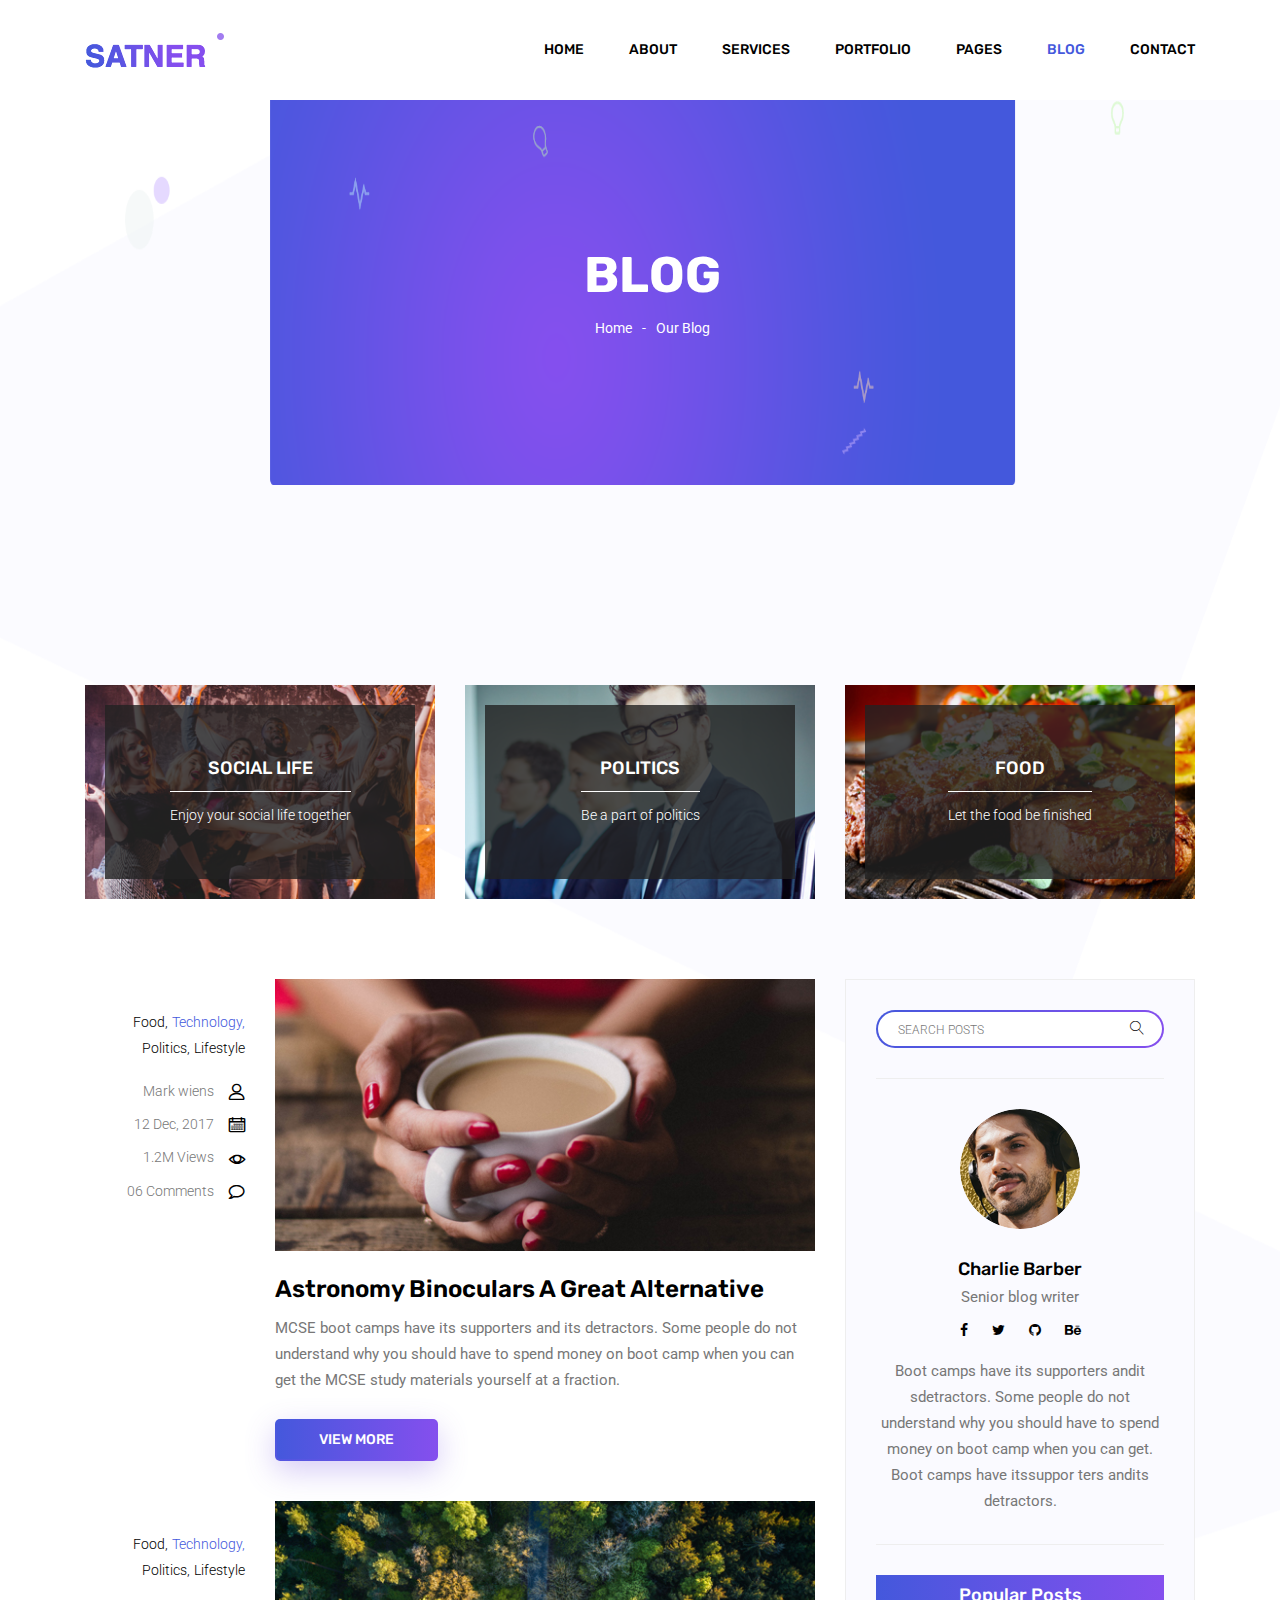
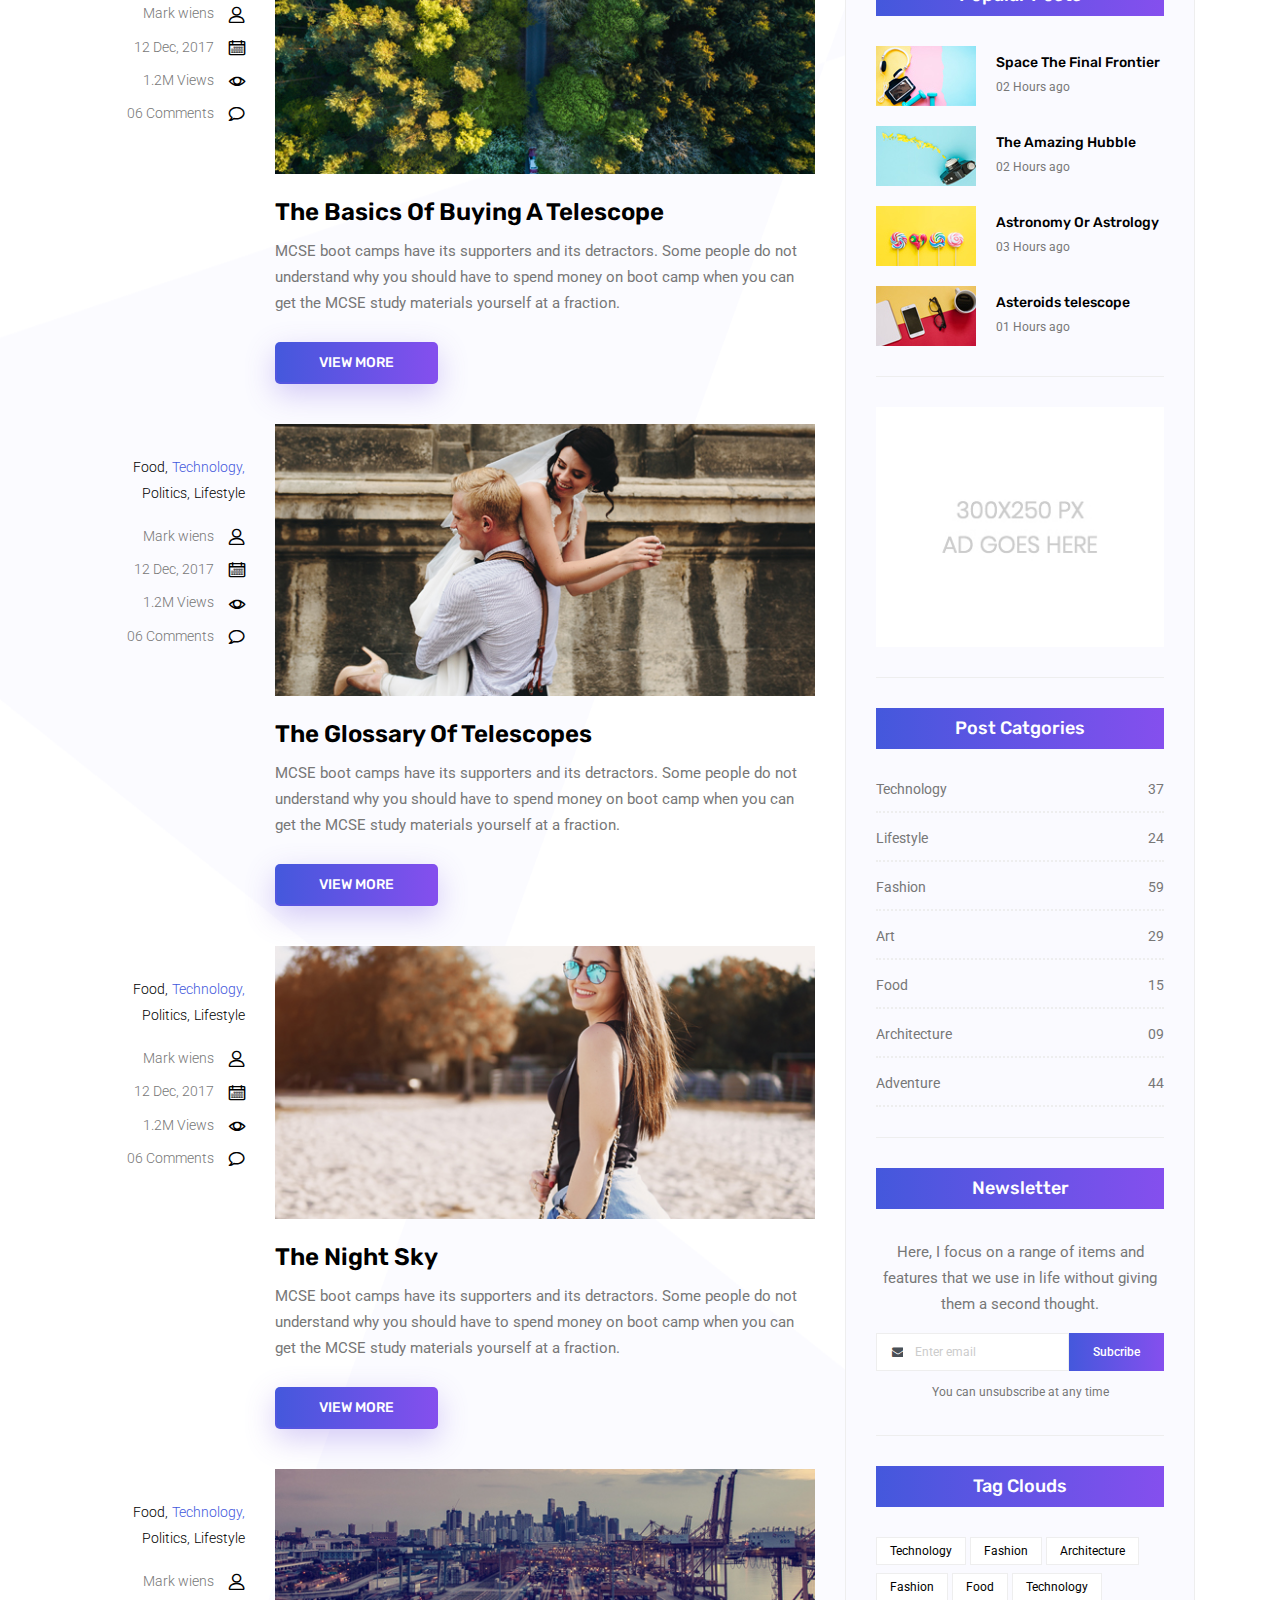
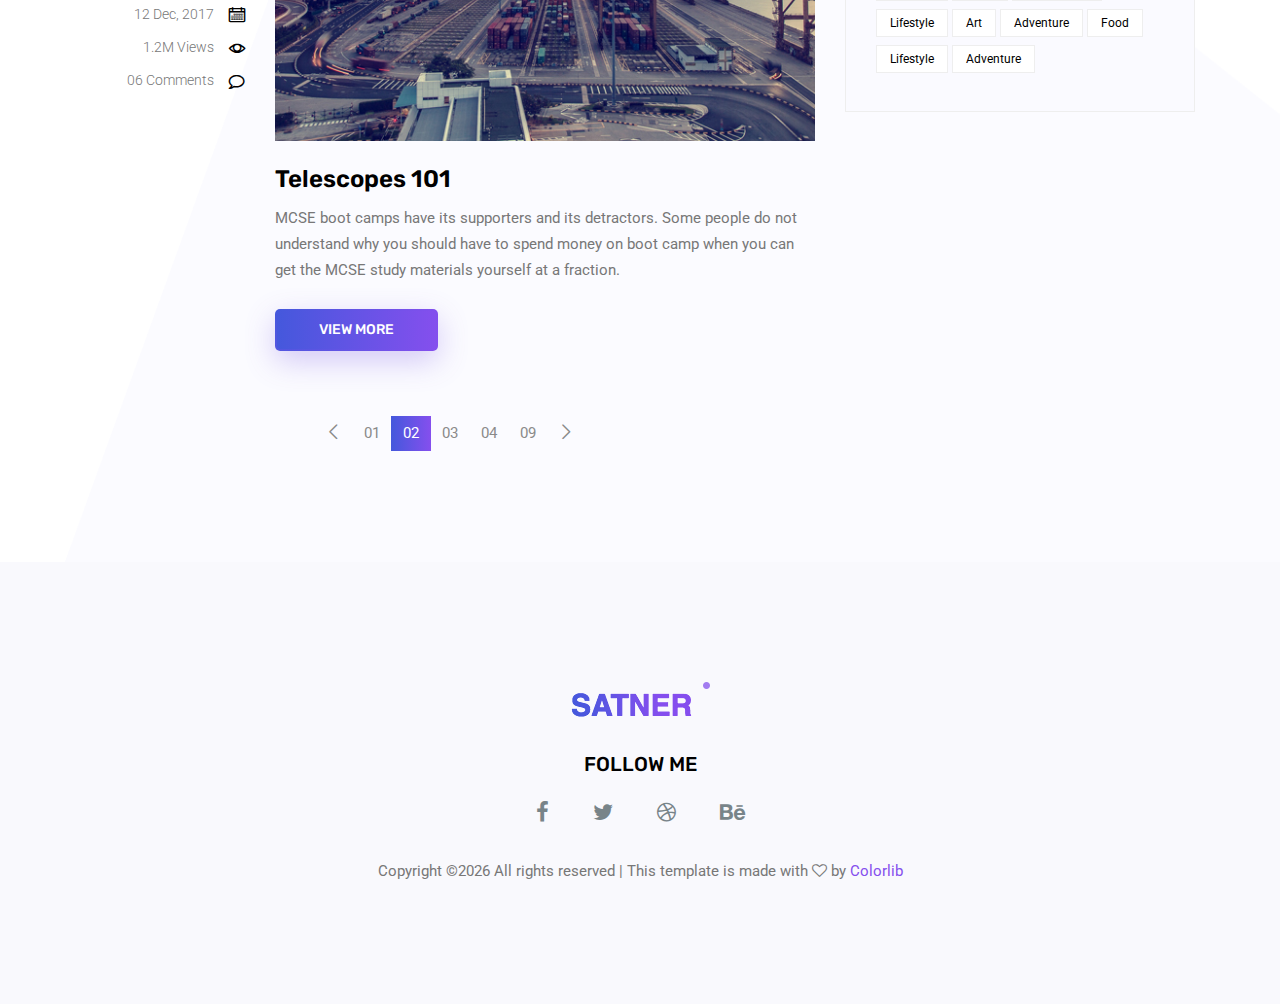
<file: blog.html>
<!doctype html>
<html lang="en">

<head>
	<!-- Required meta tags -->
	<meta charset="utf-8">
	<meta name="viewport" content="width=device-width, initial-scale=1, shrink-to-fit=no">
	<link rel="icon" href="img/favicon.png" type="image/png">
	<title>Blog</title>
	<!-- Bootstrap CSS -->
	<link rel="stylesheet" href="css/bootstrap.css">
	<link rel="stylesheet" href="vendors/linericon/style.css">
	<link rel="stylesheet" href="css/font-awesome.min.css">
	<link rel="stylesheet" href="vendors/owl-carousel/owl.carousel.min.css">
	<link rel="stylesheet" href="css/magnific-popup.css">
	<link rel="stylesheet" href="vendors/nice-select/css/nice-select.css">
	<!-- main css -->
	<link rel="stylesheet" href="css/style.css">
</head>

<body class="blog_version">

	<!--================ Start Header Area =================-->
	<header class="header_area">
		<div class="main_menu">
			<nav class="navbar navbar-expand-lg navbar-light">
				<div class="container">
					<!-- Brand and toggle get grouped for better mobile display -->
					<a class="navbar-brand logo_h" href="index.html"><img src="img/logo.png" alt=""></a>
					<button class="navbar-toggler" type="button" data-toggle="collapse" data-target="#navbarSupportedContent"
					 aria-controls="navbarSupportedContent" aria-expanded="false" aria-label="Toggle navigation">
						<span class="icon-bar"></span>
						<span class="icon-bar"></span>
						<span class="icon-bar"></span>
					</button>
					<!-- Collect the nav links, forms, and other content for toggling -->
					<div class="collapse navbar-collapse offset" id="navbarSupportedContent">
						<ul class="nav navbar-nav menu_nav justify-content-end">
							<li class="nav-item"><a class="nav-link" href="index.html">Home</a></li>
							<li class="nav-item"><a class="nav-link" href="about.html">About</a></li>
							<li class="nav-item"><a class="nav-link" href="services.html">Services</a></li>
							<li class="nav-item"><a class="nav-link" href="portfolio.html">Portfolio</a></li>
							<li class="nav-item submenu dropdown">
								<a href="#" class="nav-link dropdown-toggle" data-toggle="dropdown" role="button" aria-haspopup="true"
								 aria-expanded="false">Pages</a>
								<ul class="dropdown-menu">
                                    <li class="nav-item"><a class="nav-link" href="elements.html">Elements</a></li>
                                    <li class="nav-item"><a class="nav-link" href="portfolio-details.html">Portfolio Details</a></li>
								</ul>
							</li>
							<li class="nav-item submenu dropdown active">
								<a href="#" class="nav-link dropdown-toggle" data-toggle="dropdown" role="button" aria-haspopup="true"
								 aria-expanded="false">Blog</a>
								<ul class="dropdown-menu">
									<li class="nav-item"><a class="nav-link" href="blog.html">Blog</a></li>
									<li class="nav-item"><a class="nav-link" href="single-blog.html">Blog Details</a></li>
								</ul>
							</li>
							<li class="nav-item"><a class="nav-link" href="contact.html">Contact</a></li>
						</ul>
					</div>
				</div>
			</nav>
		</div>
	</header>
	<!--================ End Header Area =================-->

    <!--================ Start Banner Area =================-->
    <section class="banner_area">
        <div class="banner_inner d-flex align-items-center">
            <div class="container">
                <div class="banner_content text-center">
                    <h2>Blog</h2>
                    <div class="page_link">
                        <a href="index.html">Home</a>
                        <a href="blog.html">Our Blog</a>
                    </div>
                </div>
            </div>
        </div>
    </section>
    <!--================ End Banner Area =================-->
        
    <!--================Blog Categorie Area =================-->
    <section class="blog_categorie_area section_gap_top">
        <div class="container">
            <div class="row">
                <div class="col-lg-4">
                    <div class="categories_post">
                        <img src="img/blog/cat-post/cat-post-3.jpg" alt="post">
                        <div class="categories_details">
                            <div class="categories_text">
                                <a href="single-blog.html"><h5>Social Life</h5></a>
                                <div class="border_line"></div>
                                <p>Enjoy your social life together</p>
                            </div>
                        </div>
                    </div>
                </div>
                <div class="col-lg-4">
                    <div class="categories_post">
                        <img src="img/blog/cat-post/cat-post-2.jpg" alt="post">
                        <div class="categories_details">
                            <div class="categories_text">
                                <a href="single-blog.html"><h5>Politics</h5></a>
                                <div class="border_line"></div>
                                <p>Be a part of politics</p>
                            </div>
                        </div>
                    </div>
                </div>
                <div class="col-lg-4">
                    <div class="categories_post">
                        <img src="img/blog/cat-post/cat-post-1.jpg" alt="post">
                        <div class="categories_details">
                            <div class="categories_text">
                                <a href="single-blog.html"><h5>Food</h5></a>
                                <div class="border_line"></div>
                                <p>Let the food be finished</p>
                            </div>
                        </div>
                    </div>
                </div>
            </div>
        </div>
    </section>
    <!--================Blog Categorie Area =================-->
    
    <!--================Blog Area =================-->
    <section class="blog_area">
        <div class="container">
            <div class="row">
                <div class="col-lg-8">
                    <div class="blog_left_sidebar">
                        <article class="row blog_item">
                            <div class="col-md-3">
                                <div class="blog_info text-right">
                                    <div class="post_tag">
                                        <a href="#">Food,</a>
                                        <a class="active" href="#">Technology,</a>
                                        <a href="#">Politics,</a>
                                        <a href="#">Lifestyle</a>
                                    </div>
                                    <ul class="blog_meta list">
                                        <li><a href="#">Mark wiens<i class="lnr lnr-user"></i></a></li>
                                        <li><a href="#">12 Dec, 2017<i class="lnr lnr-calendar-full"></i></a></li>
                                        <li><a href="#">1.2M Views<i class="lnr lnr-eye"></i></a></li>
                                        <li><a href="#">06 Comments<i class="lnr lnr-bubble"></i></a></li>
                                    </ul>
                                </div>
                            </div>
                            <div class="col-md-9">
                                <div class="blog_post">
                                    <img src="img/blog/main-blog/m-blog-1.jpg" alt="">
                                    <div class="blog_details">
                                        <a href="single-blog.html"><h2>Astronomy Binoculars A Great Alternative</h2></a>
                                        <p>MCSE boot camps have its supporters and its detractors. Some people do not understand why you should have to spend money on boot camp when you can get the MCSE study materials yourself at a fraction.</p>
                                        <a href="single-blog.html" class="primary_btn"><span>View More</span></a>
                                    </div>
                                </div>
                            </div>
                        </article>
                        <article class="row blog_item">
                            <div class="col-md-3">
                                <div class="blog_info text-right">
                                    <div class="post_tag">
                                        <a href="#">Food,</a>
                                        <a class="active" href="#">Technology,</a>
                                        <a href="#">Politics,</a>
                                        <a href="#">Lifestyle</a>
                                    </div>
                                    <ul class="blog_meta list">
                                        <li><a href="#">Mark wiens<i class="lnr lnr-user"></i></a></li>
                                        <li><a href="#">12 Dec, 2017<i class="lnr lnr-calendar-full"></i></a></li>
                                        <li><a href="#">1.2M Views<i class="lnr lnr-eye"></i></a></li>
                                        <li><a href="#">06 Comments<i class="lnr lnr-bubble"></i></a></li>
                                    </ul>
                                </div>
                            </div>
                            <div class="col-md-9">
                                <div class="blog_post">
                                    <img src="img/blog/main-blog/m-blog-2.jpg" alt="">
                                    <div class="blog_details">
                                        <a href="single-blog.html"><h2>The Basics Of Buying A Telescope</h2></a>
                                        <p>MCSE boot camps have its supporters and its detractors. Some people do not understand why you should have to spend money on boot camp when you can get the MCSE study materials yourself at a fraction.</p>
                                        <a href="single-blog.html" class="primary_btn"><span>View More</span></a>
                                    </div>
                                </div>
                            </div>
                        </article>
                        <article class="row blog_item">
                            <div class="col-md-3">
                                <div class="blog_info text-right">
                                    <div class="post_tag">
                                        <a href="#">Food,</a>
                                        <a class="active" href="#">Technology,</a>
                                        <a href="#">Politics,</a>
                                        <a href="#">Lifestyle</a>
                                    </div>
                                    <ul class="blog_meta list">
                                        <li><a href="#">Mark wiens<i class="lnr lnr-user"></i></a></li>
                                        <li><a href="#">12 Dec, 2017<i class="lnr lnr-calendar-full"></i></a></li>
                                        <li><a href="#">1.2M Views<i class="lnr lnr-eye"></i></a></li>
                                        <li><a href="#">06 Comments<i class="lnr lnr-bubble"></i></a></li>
                                    </ul>
                                </div>
                            </div>
                            <div class="col-md-9">
                                <div class="blog_post">
                                    <img src="img/blog/main-blog/m-blog-3.jpg" alt="">
                                    <div class="blog_details">
                                        <a href="single-blog.html"><h2>The Glossary Of Telescopes</h2></a>
                                        <p>MCSE boot camps have its supporters and its detractors. Some people do not understand why you should have to spend money on boot camp when you can get the MCSE study materials yourself at a fraction.</p>
                                        <a href="single-blog.html" class="primary_btn"><span>View More</span></a>
                                    </div>
                                </div>
                            </div>
                        </article>
                        <article class="row blog_item">
                            <div class="col-md-3">
                                <div class="blog_info text-right">
                                    <div class="post_tag">
                                        <a href="#">Food,</a>
                                        <a class="active" href="#">Technology,</a>
                                        <a href="#">Politics,</a>
                                        <a href="#">Lifestyle</a>
                                    </div>
                                    <ul class="blog_meta list">
                                        <li><a href="#">Mark wiens<i class="lnr lnr-user"></i></a></li>
                                        <li><a href="#">12 Dec, 2017<i class="lnr lnr-calendar-full"></i></a></li>
                                        <li><a href="#">1.2M Views<i class="lnr lnr-eye"></i></a></li>
                                        <li><a href="#">06 Comments<i class="lnr lnr-bubble"></i></a></li>
                                    </ul>
                                </div>
                            </div>
                            <div class="col-md-9">
                                <div class="blog_post">
                                    <img src="img/blog/main-blog/m-blog-4.jpg" alt="">
                                    <div class="blog_details">
                                        <a href="single-blog.html"><h2>The Night Sky</h2></a>
                                        <p>MCSE boot camps have its supporters and its detractors. Some people do not understand why you should have to spend money on boot camp when you can get the MCSE study materials yourself at a fraction.</p>
                                        <a href="single-blog.html" class="primary_btn"><span>View More</span></a>
                                    </div>
                                </div>
                            </div>
                        </article>
                        <article class="row blog_item">
                            <div class="col-md-3">
                                <div class="blog_info text-right">
                                    <div class="post_tag">
                                        <a href="#">Food,</a>
                                        <a class="active" href="#">Technology,</a>
                                        <a href="#">Politics,</a>
                                        <a href="#">Lifestyle</a>
                                    </div>
                                    <ul class="blog_meta list">
                                        <li><a href="#">Mark wiens<i class="lnr lnr-user"></i></a></li>
                                        <li><a href="#">12 Dec, 2017<i class="lnr lnr-calendar-full"></i></a></li>
                                        <li><a href="#">1.2M Views<i class="lnr lnr-eye"></i></a></li>
                                        <li><a href="#">06 Comments<i class="lnr lnr-bubble"></i></a></li>
                                    </ul>
                                </div>
                            </div>
                            <div class="col-md-9">
                                <div class="blog_post">
                                    <img src="img/blog/main-blog/m-blog-5.jpg" alt="">
                                    <div class="blog_details">
                                        <a href="single-blog.html"><h2>Telescopes 101</h2></a>
                                        <p>MCSE boot camps have its supporters and its detractors. Some people do not understand why you should have to spend money on boot camp when you can get the MCSE study materials yourself at a fraction.</p>
                                        <a href="single-blog.html" class="primary_btn"><span>View More</span></a>
                                    </div>
                                </div>
                            </div>
                        </article>
                        <nav class="blog-pagination justify-content-center d-flex">
                            <ul class="pagination">
                                <li class="page-item">
                                    <a href="#" class="page-link" aria-label="Previous">
                                        <span aria-hidden="true">
                                            <span class="lnr lnr-chevron-left"></span>
                                        </span>
                                    </a>
                                </li>
                                <li class="page-item"><a href="#" class="page-link">01</a></li>
                                <li class="page-item active"><a href="#" class="page-link">02</a></li>
                                <li class="page-item"><a href="#" class="page-link">03</a></li>
                                <li class="page-item"><a href="#" class="page-link">04</a></li>
                                <li class="page-item"><a href="#" class="page-link">09</a></li>
                                <li class="page-item">
                                    <a href="#" class="page-link" aria-label="Next">
                                        <span aria-hidden="true">
                                            <span class="lnr lnr-chevron-right"></span>
                                        </span>
                                    </a>
                                </li>
                            </ul>
                        </nav>
                    </div>
                </div>
                <div class="col-lg-4">
                    <div class="blog_right_sidebar">
                        <aside class="single_sidebar_widget search_widget">
                            <div class="input-group">
                                <input type="text" class="form-control" placeholder="Search Posts">
                                <span class="input-group-btn">
                                    <button class="btn btn-default" type="button"><i class="lnr lnr-magnifier"></i></button>
                                </span>
                            </div><!-- /input-group -->
                            <div class="br"></div>
                        </aside>
                        <aside class="single_sidebar_widget author_widget">
                            <img class="author_img rounded-circle" src="img/blog/author.png" alt="">
                            <h4>Charlie Barber</h4>
                            <p>Senior blog writer</p>
                            <div class="social_icon">
                                <a href="#"><i class="fa fa-facebook"></i></a>
                                <a href="#"><i class="fa fa-twitter"></i></a>
                                <a href="#"><i class="fa fa-github"></i></a>
                                <a href="#"><i class="fa fa-behance"></i></a>
                            </div>
                            <p>Boot camps have its supporters andit sdetractors. Some people do not understand why you should have to spend money on boot camp when you can get. Boot camps have itssuppor ters andits detractors.</p>
                            <div class="br"></div>
                        </aside>
                        <aside class="single_sidebar_widget popular_post_widget">
                            <h3 class="widget_title">Popular Posts</h3>
                            <div class="media post_item">
                                <img src="img/blog/popular-post/post1.jpg" alt="post">
                                <div class="media-body">
                                    <a href="single-blog.html"><h3>Space The Final Frontier</h3></a>
                                    <p>02 Hours ago</p>
                                </div>
                            </div>
                            <div class="media post_item">
                                <img src="img/blog/popular-post/post2.jpg" alt="post">
                                <div class="media-body">
                                    <a href="single-blog.html"><h3>The Amazing Hubble</h3></a>
                                    <p>02 Hours ago</p>
                                </div>
                            </div>
                            <div class="media post_item">
                                <img src="img/blog/popular-post/post3.jpg" alt="post">
                                <div class="media-body">
                                    <a href="single-blog.html"><h3>Astronomy Or Astrology</h3></a>
                                    <p>03 Hours ago</p>
                                </div>
                            </div>
                            <div class="media post_item">
                                <img src="img/blog/popular-post/post4.jpg" alt="post">
                                <div class="media-body">
                                    <a href="single-blog.html"><h3>Asteroids telescope</h3></a>
                                    <p>01 Hours ago</p>
                                </div>
                            </div>
                            <div class="br"></div>
                        </aside>
                        <aside class="single_sidebar_widget ads_widget">
                            <a href="#"><img class="img-fluid" src="img/blog/add.jpg" alt=""></a>
                            <div class="br"></div>
                        </aside>
                        <aside class="single_sidebar_widget post_category_widget">
                            <h4 class="widget_title">Post Catgories</h4>
                            <ul class="list cat-list">
                                <li>
                                    <a href="#" class="d-flex justify-content-between">
                                        <p>Technology</p>
                                        <p>37</p>
                                    </a>
                                </li>
                                <li>
                                    <a href="#" class="d-flex justify-content-between">
                                        <p>Lifestyle</p>
                                        <p>24</p>
                                    </a>
                                </li>
                                <li>
                                    <a href="#" class="d-flex justify-content-between">
                                        <p>Fashion</p>
                                        <p>59</p>
                                    </a>
                                </li>
                                <li>
                                    <a href="#" class="d-flex justify-content-between">
                                        <p>Art</p>
                                        <p>29</p>
                                    </a>
                                </li>
                                <li>
                                    <a href="#" class="d-flex justify-content-between">
                                        <p>Food</p>
                                        <p>15</p>
                                    </a>
                                </li>
                                <li>
                                    <a href="#" class="d-flex justify-content-between">
                                        <p>Architecture</p>
                                        <p>09</p>
                                    </a>
                                </li>
                                <li>
                                    <a href="#" class="d-flex justify-content-between">
                                        <p>Adventure</p>
                                        <p>44</p>
                                    </a>
                                </li>															
                            </ul>
                            <div class="br"></div>
                        </aside>
                        <aside class="single-sidebar-widget newsletter_widget">
                            <h4 class="widget_title">Newsletter</h4>
                            <p>
                            Here, I focus on a range of items and features that we use in life without
                            giving them a second thought.
                            </p>
                            <div class="form-group d-flex flex-row">
                                <div class="input-group">
                                    <div class="input-group-prepend">
                                        <div class="input-group-text"><i class="fa fa-envelope" aria-hidden="true"></i></div>
                                    </div>
                                    <input type="text" class="form-control" id="inlineFormInputGroup" placeholder="Enter email" onfocus="this.placeholder = ''" onblur="this.placeholder = 'Enter email'">
                                </div>
                                <a href="#" class="bbtns">Subcribe</a>
                            </div>	
                            <p class="text-bottom">You can unsubscribe at any time</p>	
                            <div class="br"></div>							
                        </aside>
                        <aside class="single-sidebar-widget tag_cloud_widget">
                            <h4 class="widget_title">Tag Clouds</h4>
                            <ul class="list">
                                <li><a href="#">Technology</a></li>
                                <li><a href="#">Fashion</a></li>
                                <li><a href="#">Architecture</a></li>
                                <li><a href="#">Fashion</a></li>
                                <li><a href="#">Food</a></li>
                                <li><a href="#">Technology</a></li>
                                <li><a href="#">Lifestyle</a></li>
                                <li><a href="#">Art</a></li>
                                <li><a href="#">Adventure</a></li>
                                <li><a href="#">Food</a></li>
                                <li><a href="#">Lifestyle</a></li>
                                <li><a href="#">Adventure</a></li>
                            </ul>
                        </aside>
                    </div>
                </div>
            </div>
        </div>
    </section>
    <!--================Blog Area =================-->
    
    <!--================Footer Area =================-->
	<footer class="footer_area">
        <div class="container">
            <div class="row justify-content-center">
                <div class="col-lg-12">
                    <div class="footer_top flex-column">
                        <div class="footer_logo">
                            <a href="#">
                                <img src="img/logo.png" alt="">
                            </a>
                            <h4>Follow Me</h4>
                        </div>
                        <div class="footer_social">
                            <a href="#"><i class="fa fa-facebook"></i></a>
                            <a href="#"><i class="fa fa-twitter"></i></a>
                            <a href="#"><i class="fa fa-dribbble"></i></a>
                            <a href="#"><i class="fa fa-behance"></i></a>
                        </div>
                    </div>
                </div>
            </div>
            <div class="row footer_bottom justify-content-center">
                <p class="col-lg-8 col-sm-12 footer-text">
                    <!-- Link back to Colorlib can't be removed. Template is licensed under CC BY 3.0. -->
Copyright &copy;<script>document.write(new Date().getFullYear());</script> All rights reserved | This template is made with <i class="fa fa-heart-o" aria-hidden="true"></i> by <a href="https://colorlib.com" target="_blank">Colorlib</a>
<!-- Link back to Colorlib can't be removed. Template is licensed under CC BY 3.0. --></p>
            </div>
        </div>
    </footer>
    <!--================End Footer Area =================-->
   
    <!-- Optional JavaScript -->
    <!-- jQuery first, then Popper.js, then Bootstrap JS -->
    <script src="js/jquery-3.2.1.min.js"></script>
    <script src="js/popper.js"></script>
    <script src="js/bootstrap.min.js"></script>
    <script src="js/stellar.js"></script>
    <script src="vendors/lightbox/simpleLightbox.min.js"></script>
    <script src="vendors/nice-select/js/jquery.nice-select.min.js"></script>
    <script src="vendors/isotope/imagesloaded.pkgd.min.js"></script>
    <script src="vendors/isotope/isotope-min.js"></script>
    <script src="vendors/owl-carousel/owl.carousel.min.js"></script>
    <script src="js/jquery.ajaxchimp.min.js"></script>
    <script src="js/mail-script.js"></script>
    <script src="js/theme.js"></script>
</body>
</html>
</file>
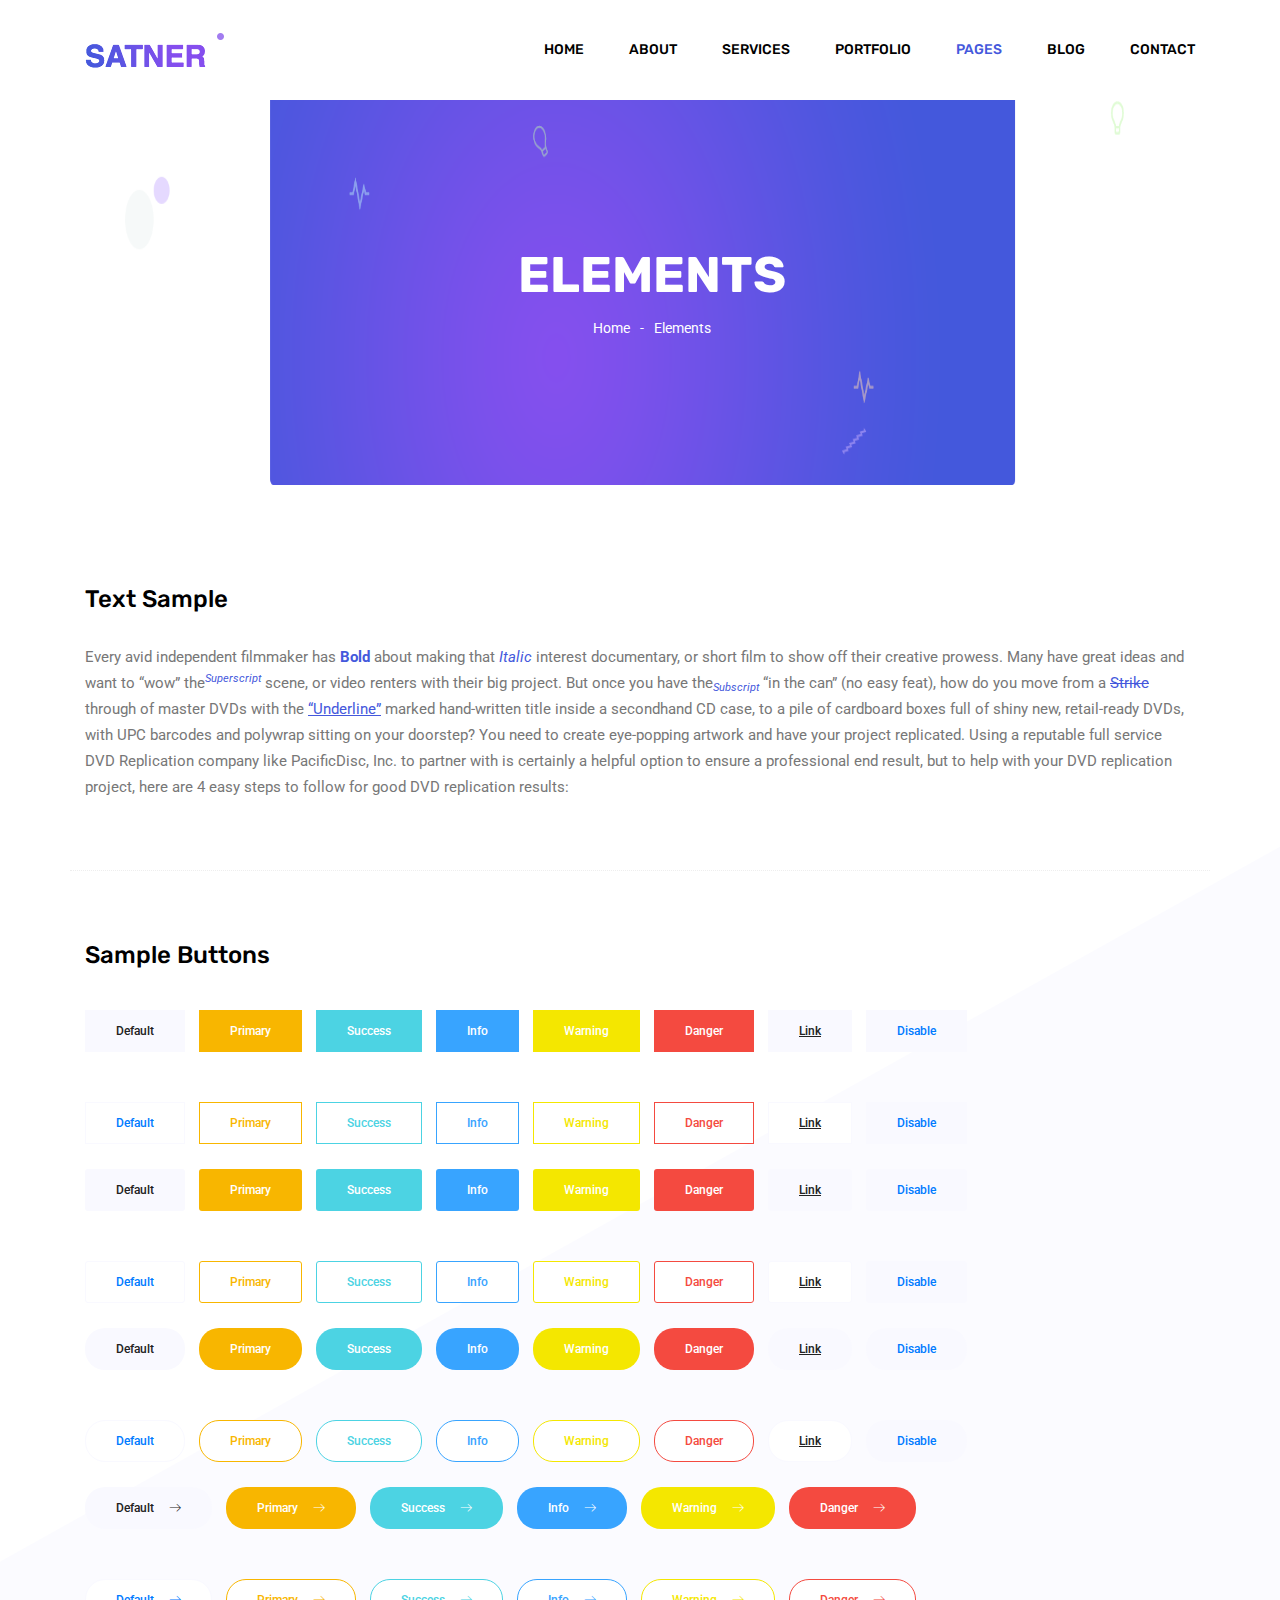
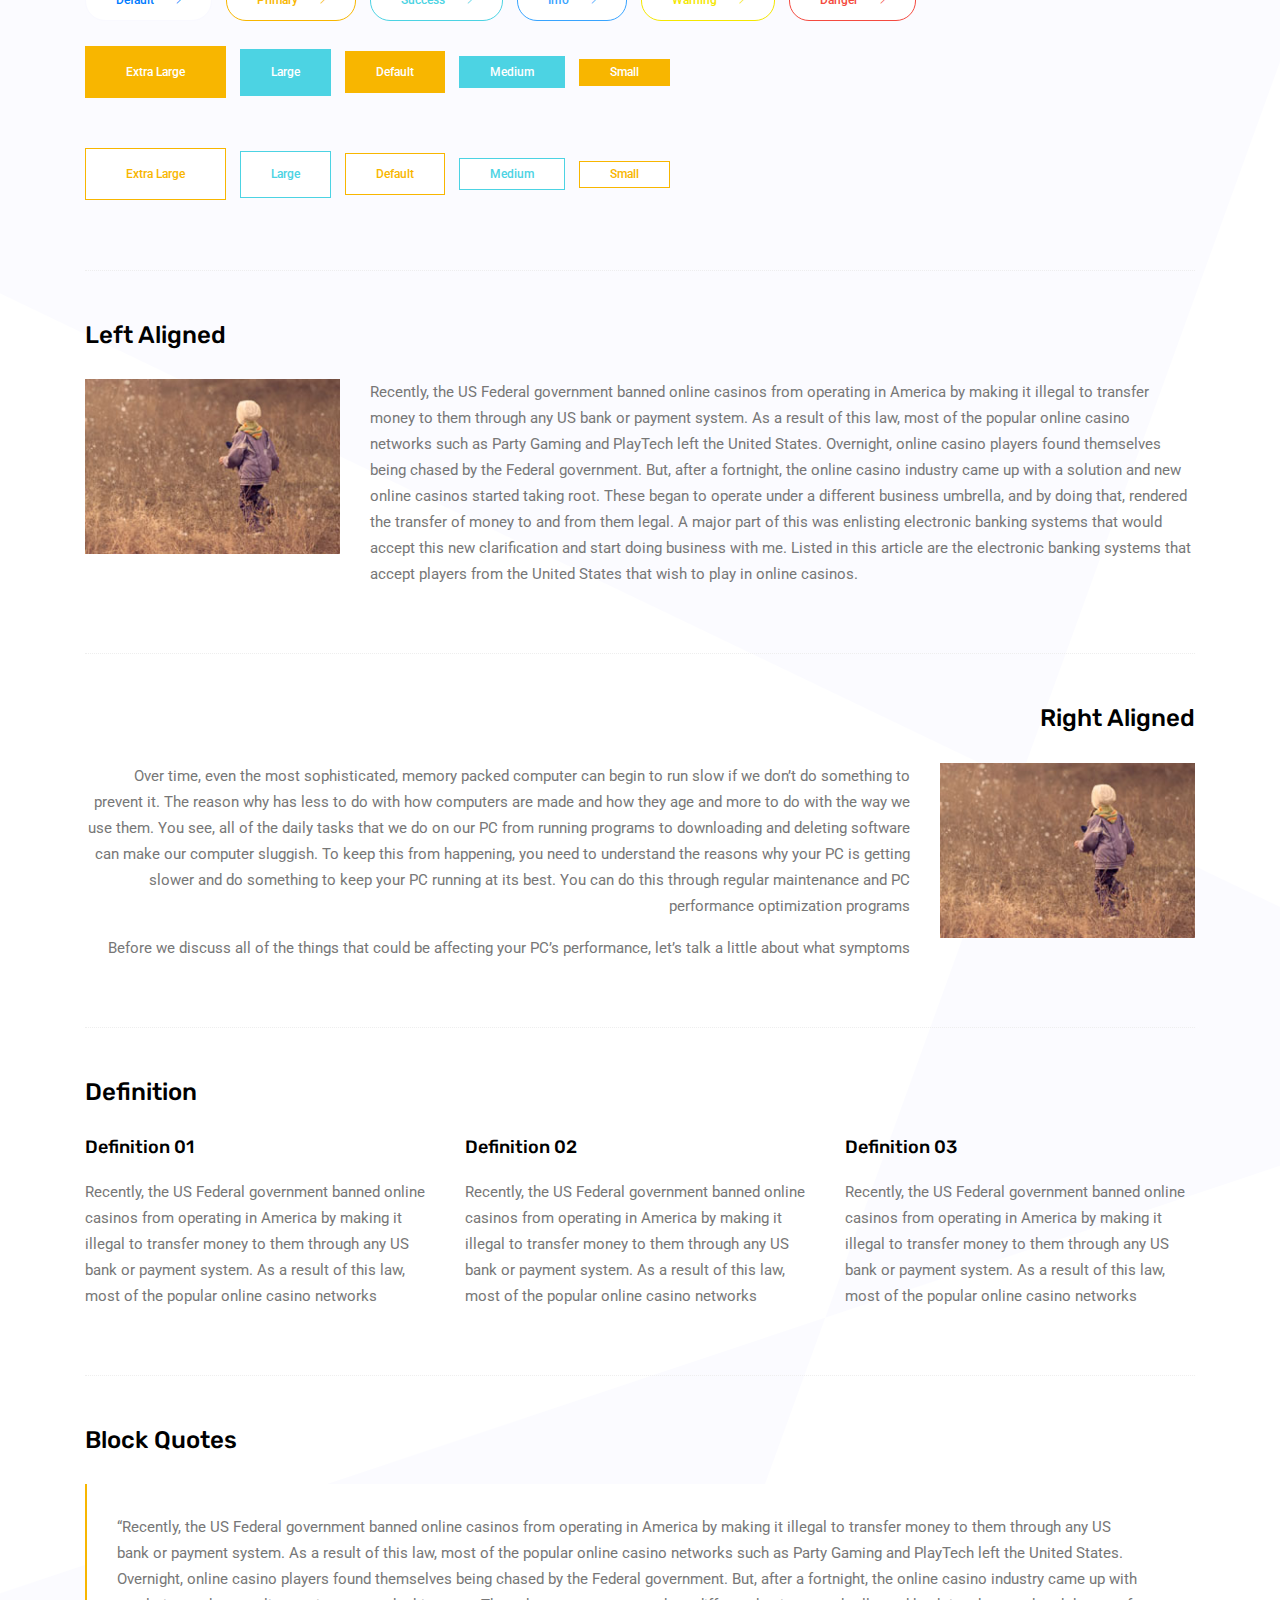
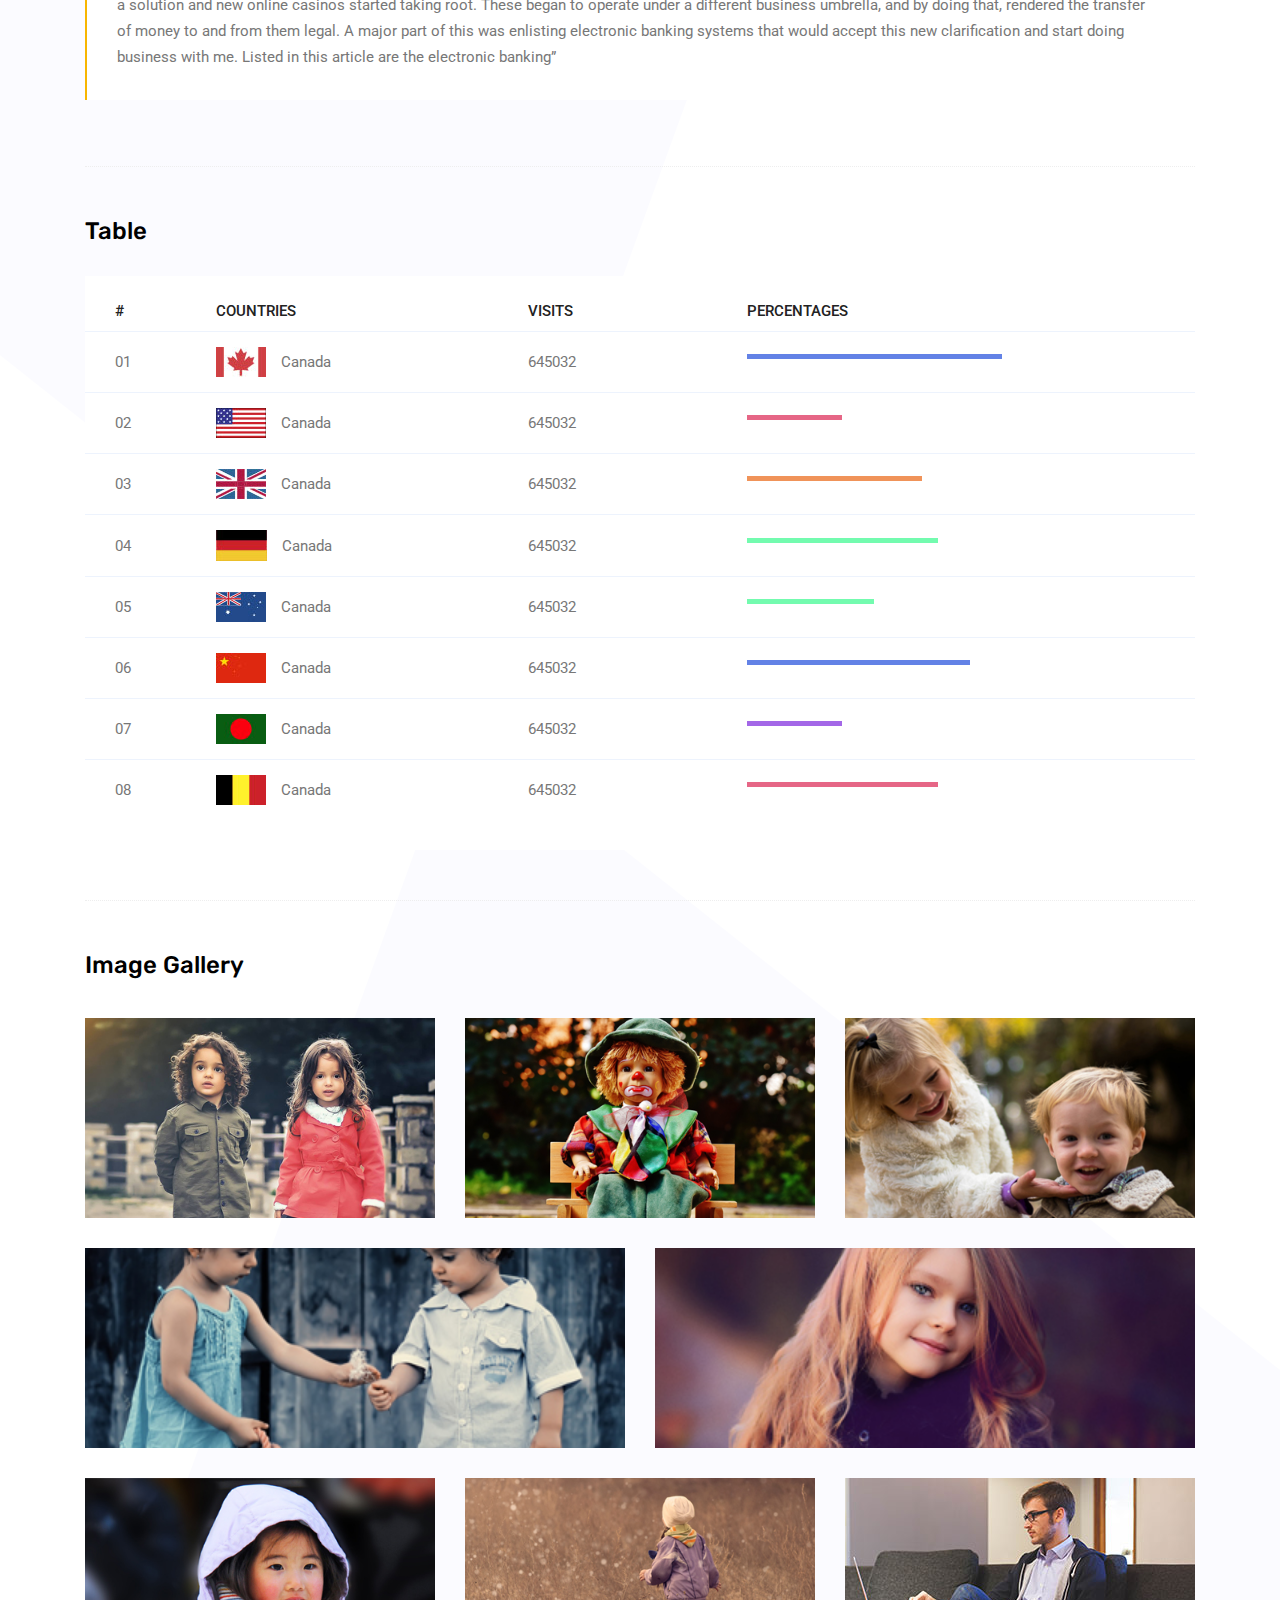
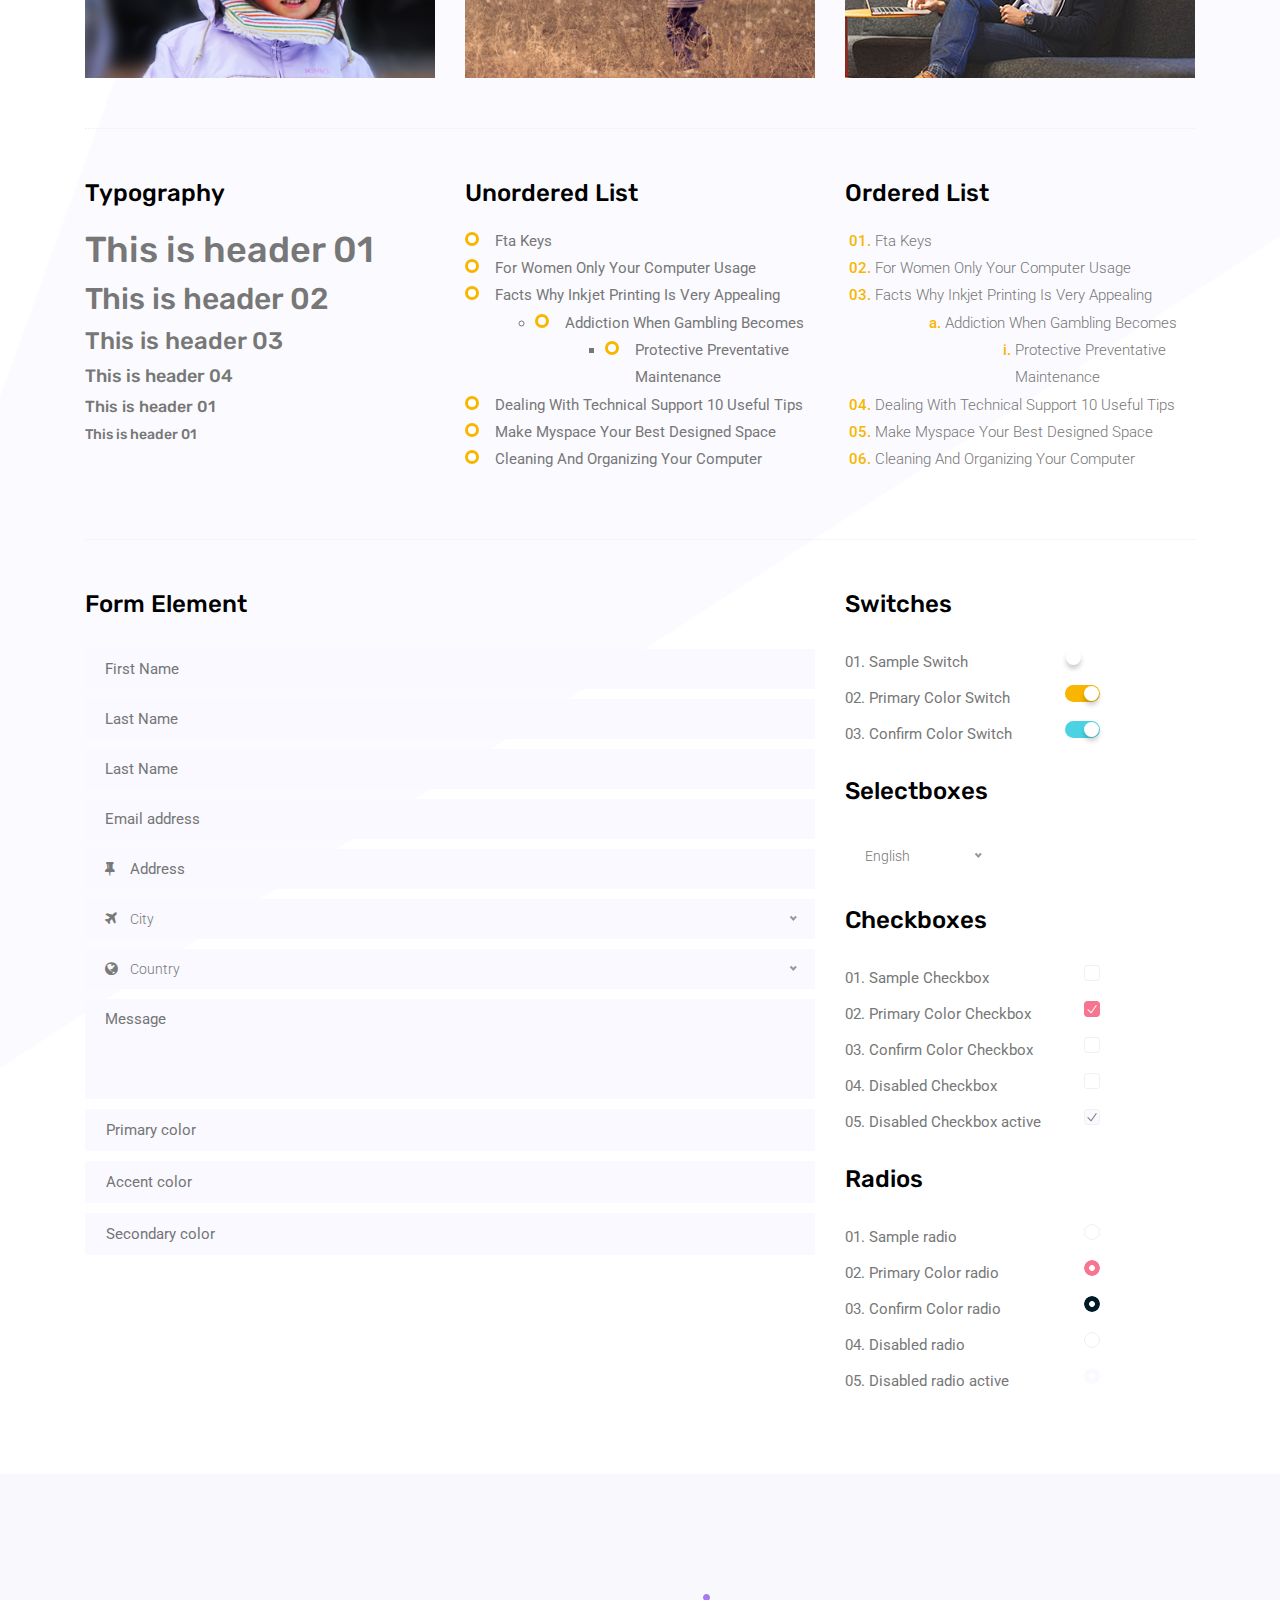
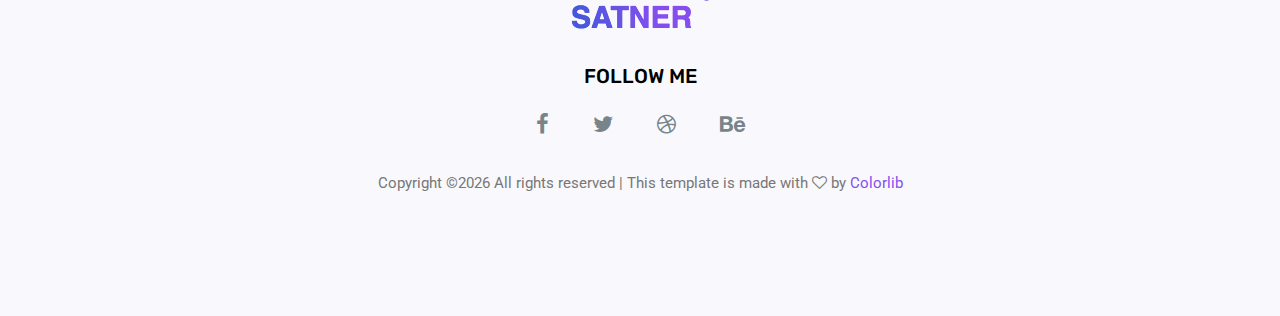
<file: elements.html>
<!doctype html>
<html lang="en">

<head>
	<!-- Required meta tags -->
	<meta charset="utf-8">
	<meta name="viewport" content="width=device-width, initial-scale=1, shrink-to-fit=no">
	<link rel="icon" href="img/favicon.png" type="image/png">
	<title>Elements</title>
	<!-- Bootstrap CSS -->
	<link rel="stylesheet" href="css/bootstrap.css">
	<link rel="stylesheet" href="vendors/linericon/style.css">
	<link rel="stylesheet" href="css/font-awesome.min.css">
	<link rel="stylesheet" href="vendors/owl-carousel/owl.carousel.min.css">
	<link rel="stylesheet" href="css/magnific-popup.css">
	<link rel="stylesheet" href="vendors/nice-select/css/nice-select.css">
	<!-- main css -->
	<link rel="stylesheet" href="css/style.css">
</head>

<body class="blog_version">

	<!--================ Start Header Area =================-->
	<header class="header_area">
		<div class="main_menu">
			<nav class="navbar navbar-expand-lg navbar-light">
				<div class="container">
					<!-- Brand and toggle get grouped for better mobile display -->
					<a class="navbar-brand logo_h" href="index.html"><img src="img/logo.png" alt=""></a>
					<button class="navbar-toggler" type="button" data-toggle="collapse" data-target="#navbarSupportedContent"
					 aria-controls="navbarSupportedContent" aria-expanded="false" aria-label="Toggle navigation">
						<span class="icon-bar"></span>
						<span class="icon-bar"></span>
						<span class="icon-bar"></span>
					</button>
					<!-- Collect the nav links, forms, and other content for toggling -->
					<div class="collapse navbar-collapse offset" id="navbarSupportedContent">
						<ul class="nav navbar-nav menu_nav justify-content-end">
							<li class="nav-item"><a class="nav-link" href="index.html">Home</a></li>
							<li class="nav-item"><a class="nav-link" href="about.html">About</a></li>
							<li class="nav-item"><a class="nav-link" href="services.html">Services</a></li>
							<li class="nav-item"><a class="nav-link" href="portfolio.html">Portfolio</a></li>
							<li class="nav-item submenu dropdown active">
								<a href="#" class="nav-link dropdown-toggle" data-toggle="dropdown" role="button" aria-haspopup="true"
								 aria-expanded="false">Pages</a>
								<ul class="dropdown-menu">
                                    <li class="nav-item"><a class="nav-link" href="elements.html">Elements</a></li>
                                    <li class="nav-item"><a class="nav-link" href="portfolio-details.html">Portfolio Details</a></li>
								</ul>
							</li>
							<li class="nav-item submenu dropdown">
								<a href="#" class="nav-link dropdown-toggle" data-toggle="dropdown" role="button" aria-haspopup="true"
								 aria-expanded="false">Blog</a>
								<ul class="dropdown-menu">
									<li class="nav-item"><a class="nav-link" href="blog.html">Blog</a></li>
									<li class="nav-item"><a class="nav-link" href="single-blog.html">Blog Details</a></li>
								</ul>
							</li>
							<li class="nav-item"><a class="nav-link" href="contact.html">Contact</a></li>
						</ul>
					</div>
				</div>
			</nav>
		</div>
	</header>
	<!--================ End Header Area =================-->

    <!--================ Start Banner Area =================-->
    <section class="banner_area">
        <div class="banner_inner d-flex align-items-center">
            <div class="container">
                <div class="banner_content text-center">
                    <h2>Elements</h2>
                    <div class="page_link">
                        <a href="index.html">Home</a>
                        <a href="elements.html">Elements</a>
                    </div>
                </div>
            </div>
        </div>
    </section>
    <!--================ End Banner Area =================-->
        
	<!-- Start Sample Area -->
	<section class="sample-text-area">
		<div class="container">
			<h3 class="text-heading title_color">Text Sample</h3>
			<p class="sample-text">
				Every avid independent filmmaker has <b>Bold</b> about making that <i>Italic</i> interest documentary, or short film to show off their creative prowess. Many have great ideas and want to “wow” the<sup>Superscript</sup> scene, or video renters with their big project.  But once you have the<sub>Subscript</sub> “in the can” (no easy feat), how do you move from a <del>Strike</del> through of master DVDs with the <u>“Underline”</u> marked hand-written title inside a secondhand CD case, to a pile of cardboard boxes full of shiny new, retail-ready DVDs, with UPC barcodes and polywrap sitting on your doorstep?  You need to create eye-popping artwork and have your project replicated. Using a reputable full service DVD Replication company like PacificDisc, Inc. to partner with is certainly a helpful option to ensure a professional end result, but to help with your DVD replication project, here are 4 easy steps to follow for good DVD replication results: 

			</p>
		</div>
	</section>
	<!-- End Sample Area -->

	<!-- Start Button -->
	<section class="button-area">
		<div class="container border-top-generic">
			<h3 class="text-heading title_color">Sample Buttons</h3>
			<div class="button-group-area">
				<a href="#" class="genric-btn default">Default</a>
				<a href="#" class="genric-btn primary">Primary</a>
				<a href="#" class="genric-btn success">Success</a>
				<a href="#" class="genric-btn info">Info</a>
				<a href="#" class="genric-btn warning">Warning</a>
				<a href="#" class="genric-btn danger">Danger</a>
				<a href="#" class="genric-btn link">Link</a>
				<a href="#" class="genric-btn disable">Disable</a>
			</div>
			<div class="button-group-area mt-10">
				<a href="#" class="genric-btn default-border">Default</a>
				<a href="#" class="genric-btn primary-border">Primary</a>
				<a href="#" class="genric-btn success-border">Success</a>
				<a href="#" class="genric-btn info-border">Info</a>
				<a href="#" class="genric-btn warning-border">Warning</a>
				<a href="#" class="genric-btn danger-border">Danger</a>
				<a href="#" class="genric-btn link-border">Link</a>
				<a href="#" class="genric-btn disable">Disable</a>
			</div>
			<div class="button-group-area mt-40">
				<a href="#" class="genric-btn default radius">Default</a>
				<a href="#" class="genric-btn primary radius">Primary</a>
				<a href="#" class="genric-btn success radius">Success</a>
				<a href="#" class="genric-btn info radius">Info</a>
				<a href="#" class="genric-btn warning radius">Warning</a>
				<a href="#" class="genric-btn danger radius">Danger</a>
				<a href="#" class="genric-btn link radius">Link</a>
				<a href="#" class="genric-btn disable radius">Disable</a>
			</div>
			<div class="button-group-area mt-10">
				<a href="#" class="genric-btn default-border radius">Default</a>
				<a href="#" class="genric-btn primary-border radius">Primary</a>
				<a href="#" class="genric-btn success-border radius">Success</a>
				<a href="#" class="genric-btn info-border radius">Info</a>
				<a href="#" class="genric-btn warning-border radius">Warning</a>
				<a href="#" class="genric-btn danger-border radius">Danger</a>
				<a href="#" class="genric-btn link-border radius">Link</a>
				<a href="#" class="genric-btn disable radius">Disable</a>
			</div>
			<div class="button-group-area mt-40">
				<a href="#" class="genric-btn default circle">Default</a>
				<a href="#" class="genric-btn primary circle">Primary</a>
				<a href="#" class="genric-btn success circle">Success</a>
				<a href="#" class="genric-btn info circle">Info</a>
				<a href="#" class="genric-btn warning circle">Warning</a>
				<a href="#" class="genric-btn danger circle">Danger</a>
				<a href="#" class="genric-btn link circle">Link</a>
				<a href="#" class="genric-btn disable circle">Disable</a>
			</div>
			<div class="button-group-area mt-10">
				<a href="#" class="genric-btn default-border circle">Default</a>
				<a href="#" class="genric-btn primary-border circle">Primary</a>
				<a href="#" class="genric-btn success-border circle">Success</a>
				<a href="#" class="genric-btn info-border circle">Info</a>
				<a href="#" class="genric-btn warning-border circle">Warning</a>
				<a href="#" class="genric-btn danger-border circle">Danger</a>
				<a href="#" class="genric-btn link-border circle">Link</a>
				<a href="#" class="genric-btn disable circle">Disable</a>
			</div>
			<div class="button-group-area mt-40">
				<a href="#" class="genric-btn default circle arrow">Default<span class="lnr lnr-arrow-right"></span></a>
				<a href="#" class="genric-btn primary circle arrow">Primary<span class="lnr lnr-arrow-right"></span></a>
				<a href="#" class="genric-btn success circle arrow">Success<span class="lnr lnr-arrow-right"></span></a>
				<a href="#" class="genric-btn info circle arrow">Info<span class="lnr lnr-arrow-right"></span></a>
				<a href="#" class="genric-btn warning circle arrow">Warning<span class="lnr lnr-arrow-right"></span></a>
				<a href="#" class="genric-btn danger circle arrow">Danger<span class="lnr lnr-arrow-right"></span></a>
			</div>
			<div class="button-group-area mt-10">
				<a href="#" class="genric-btn default-border circle arrow">Default<span class="lnr lnr-arrow-right"></span></a>
				<a href="#" class="genric-btn primary-border circle arrow">Primary<span class="lnr lnr-arrow-right"></span></a>
				<a href="#" class="genric-btn success-border circle arrow">Success<span class="lnr lnr-arrow-right"></span></a>
				<a href="#" class="genric-btn info-border circle arrow">Info<span class="lnr lnr-arrow-right"></span></a>
				<a href="#" class="genric-btn warning-border circle arrow">Warning<span class="lnr lnr-arrow-right"></span></a>
				<a href="#" class="genric-btn danger-border circle arrow">Danger<span class="lnr lnr-arrow-right"></span></a>
			</div>
			<div class="button-group-area mt-40">
				<a href="#" class="genric-btn primary e-large">Extra Large</a>
				<a href="#" class="genric-btn success large">Large</a>
				<a href="#" class="genric-btn primary">Default</a>
				<a href="#" class="genric-btn success medium">Medium</a>
				<a href="#" class="genric-btn primary small">Small</a>
			</div>
			<div class="button-group-area mt-10">
				<a href="#" class="genric-btn primary-border e-large">Extra Large</a>
				<a href="#" class="genric-btn success-border large">Large</a>
				<a href="#" class="genric-btn primary-border">Default</a>
				<a href="#" class="genric-btn success-border medium">Medium</a>
				<a href="#" class="genric-btn primary-border small">Small</a>
			</div>
		</div>
	</section>
	<!-- End Button -->
	
	<!-- Start Align Area -->
	<div class="whole-wrap">
		<div class="container">
			<div class="section-top-border">
				<h3 class="mb-30 title_color">Left Aligned</h3>
				<div class="row">
					<div class="col-md-3">
						<img src="img/elements/d.jpg" alt="" class="img-fluid">
					</div>
					<div class="col-md-9 mt-sm-20 left-align-p">
						<p>Recently, the US Federal government banned online casinos from operating in America by making it illegal to transfer money to them through any US bank or payment system. As a result of this law, most of the popular online casino networks such as Party Gaming and PlayTech left the United States. Overnight, online casino players found themselves being chased by the Federal government. But, after a fortnight, the online casino industry came up with a solution and new online casinos started taking root. These began to operate under a different business umbrella, and by doing that, rendered the transfer of money to and from them legal. A major part of this was enlisting electronic banking systems that would accept this new clarification and start doing business with me. Listed in this article are the electronic banking systems that accept players from the United States that wish to play in online casinos.</p>
					</div>
				</div>
			</div>
			<div class="section-top-border text-right">
				<h3 class="mb-30 title_color">Right Aligned</h3>
				<div class="row">
					<div class="col-md-9">
						<p class="text-right">Over time, even the most sophisticated, memory packed computer can begin to run slow if we don’t do something to prevent it. The reason why has less to do with how computers are made and how they age and more to do with the way we use them. You see, all of the daily tasks that we do on our PC from running programs to downloading and deleting software can make our computer sluggish. To keep this from happening, you need to understand the reasons why your PC is getting slower and do something to keep your PC running at its best. You can do this through regular maintenance and PC performance optimization programs</p>
						<p class="text-right">Before we discuss all of the things that could be affecting your PC’s performance, let’s talk a little about what symptoms</p>
					</div>
					<div class="col-md-3">
						<img src="img/elements/d.jpg" alt="" class="img-fluid">
					</div>
				</div>
			</div>
			<div class="section-top-border">
				<h3 class="mb-30 title_color">Definition</h3>
				<div class="row">
					<div class="col-md-4">
						<div class="single-defination">
							<h4 class="mb-20">Definition 01</h4>
							<p>Recently, the US Federal government banned online casinos from operating in America by making it illegal to transfer money to them through any US bank or payment system. As a result of this law, most of the popular online casino networks</p>
						</div>
					</div>
					<div class="col-md-4">
						<div class="single-defination">
							<h4 class="mb-20">Definition 02</h4>
							<p>Recently, the US Federal government banned online casinos from operating in America by making it illegal to transfer money to them through any US bank or payment system. As a result of this law, most of the popular online casino networks</p>
						</div>
					</div>
					<div class="col-md-4">
						<div class="single-defination">
							<h4 class="mb-20">Definition 03</h4>
							<p>Recently, the US Federal government banned online casinos from operating in America by making it illegal to transfer money to them through any US bank or payment system. As a result of this law, most of the popular online casino networks</p>
						</div>
					</div>
				</div>
			</div>
			<div class="section-top-border">
				<h3 class="mb-30 title_color">Block Quotes</h3>
				<div class="row">
					<div class="col-lg-12">
						<blockquote class="generic-blockquote">
							“Recently, the US Federal government banned online casinos from operating in America by making it illegal to transfer money to them through any US bank or payment system. As a result of this law, most of the popular online casino networks such as Party Gaming and PlayTech left the United States. Overnight, online casino players found themselves being chased by the Federal government. But, after a fortnight, the online casino industry came up with a solution and new online casinos started taking root. These began to operate under a different business umbrella, and by doing that, rendered the transfer of money to and from them legal. A major part of this was enlisting electronic banking systems that would accept this new clarification and start doing business with me. Listed in this article are the electronic banking” 
						</blockquote>
					</div>
				</div>
			</div>
			<div class="section-top-border">
				<h3 class="mb-30 title_color">Table</h3>
				<div class="progress-table-wrap">
					<div class="progress-table">
						<div class="table-head">
							<div class="serial">#</div>
							<div class="country">Countries</div>
							<div class="visit">Visits</div>
							<div class="percentage">Percentages</div>
						</div>
						<div class="table-row">
							<div class="serial">01</div>
							<div class="country"> <img src="img/elements/f1.jpg" alt="flag">Canada</div>
							<div class="visit">645032</div>
							<div class="percentage">
								<div class="progress">
									<div class="progress-bar color-1" role="progressbar" style="width: 80%" aria-valuenow="80" aria-valuemin="0" aria-valuemax="100"></div>
								</div>
							</div>
						</div>
						<div class="table-row">
							<div class="serial">02</div>
							<div class="country"> <img src="img/elements/f2.jpg" alt="flag">Canada</div>
							<div class="visit">645032</div>
							<div class="percentage">
								<div class="progress">
									<div class="progress-bar color-2" role="progressbar" style="width: 30%" aria-valuenow="30" aria-valuemin="0" aria-valuemax="100"></div>
								</div>
							</div>
						</div>
						<div class="table-row">
							<div class="serial">03</div>
							<div class="country"> <img src="img/elements/f3.jpg" alt="flag">Canada</div>
							<div class="visit">645032</div>
							<div class="percentage">
								<div class="progress">
									<div class="progress-bar color-3" role="progressbar" style="width: 55%" aria-valuenow="55" aria-valuemin="0" aria-valuemax="100"></div>
								</div>
							</div>
						</div>
						<div class="table-row">
							<div class="serial">04</div>
							<div class="country"> <img src="img/elements/f4.jpg" alt="flag">Canada</div>
							<div class="visit">645032</div>
							<div class="percentage">
								<div class="progress">
									<div class="progress-bar color-4" role="progressbar" style="width: 60%" aria-valuenow="60" aria-valuemin="0" aria-valuemax="100"></div>
								</div>
							</div>
						</div>
						<div class="table-row">
							<div class="serial">05</div>
							<div class="country"> <img src="img/elements/f5.jpg" alt="flag">Canada</div>
							<div class="visit">645032</div>
							<div class="percentage">
								<div class="progress">
									<div class="progress-bar color-5" role="progressbar" style="width: 40%" aria-valuenow="40" aria-valuemin="0" aria-valuemax="100"></div>
								</div>
							</div>
						</div>
						<div class="table-row">
							<div class="serial">06</div>
							<div class="country"> <img src="img/elements/f6.jpg" alt="flag">Canada</div>
							<div class="visit">645032</div>
							<div class="percentage">
								<div class="progress">
									<div class="progress-bar color-6" role="progressbar" style="width: 70%" aria-valuenow="70" aria-valuemin="0" aria-valuemax="100"></div>
								</div>
							</div>
						</div>
						<div class="table-row">
							<div class="serial">07</div>
							<div class="country"> <img src="img/elements/f7.jpg" alt="flag">Canada</div>
							<div class="visit">645032</div>
							<div class="percentage">
								<div class="progress">
									<div class="progress-bar color-7" role="progressbar" style="width: 30%" aria-valuenow="30" aria-valuemin="0" aria-valuemax="100"></div>
								</div>
							</div>
						</div>
						<div class="table-row">
							<div class="serial">08</div>
							<div class="country"> <img src="img/elements/f8.jpg" alt="flag">Canada</div>
							<div class="visit">645032</div>
							<div class="percentage">
								<div class="progress">
									<div class="progress-bar color-8" role="progressbar" style="width: 60%" aria-valuenow="60" aria-valuemin="0" aria-valuemax="100"></div>
								</div>
							</div>
						</div>
					</div>
				</div>
			</div>
			<div class="section-top-border">
				<h3 class="title_color">Image Gallery</h3>
				<div class="row gallery-item">
					<div class="col-md-4">
						<a href="img/elements/g1.jpg" class="img-gal"><div class="single-gallery-image" style="background: url(img/elements/g1.jpg);"></div></a>
					</div>
					<div class="col-md-4">
						<a href="img/elements/g2.jpg" class="img-gal"><div class="single-gallery-image" style="background: url(img/elements/g2.jpg);"></div></a>
					</div>
					<div class="col-md-4">
						<a href="img/elements/g3.jpg" class="img-gal"><div class="single-gallery-image" style="background: url(img/elements/g3.jpg);"></div></a>
					</div>
					<div class="col-md-6">
						<a href="img/elements/g4.jpg" class="img-gal"><div class="single-gallery-image" style="background: url(img/elements/g4.jpg);"></div></a>
					</div>
					<div class="col-md-6">
						<a href="img/elements/g5.jpg" class="img-gal"><div class="single-gallery-image" style="background: url(img/elements/g5.jpg);"></div></a>
					</div>
					<div class="col-md-4">
						<a href="img/elements/g6.jpg" class="img-gal"><div class="single-gallery-image" style="background: url(img/elements/g6.jpg);"></div></a>
					</div>
					<div class="col-md-4">
						<a href="img/elements/g7.jpg" class="img-gal"><div class="single-gallery-image" style="background: url(img/elements/g7.jpg);"></div></a>
					</div>
					<div class="col-md-4">
						<a href="img/elements/g8.jpg" class="img-gal"><div class="single-gallery-image" style="background: url(img/elements/g8.jpg);"></div></a>
					</div>
				</div>
			</div>
			<div class="section-top-border">
				<div class="row">
					<div class="col-lg-4 col-sm-6 typo-sec">
						<h3 class="mb-20 title_color">Typography</h3>
						<div class="typography">
							<h1 class="typo-list">This is header 01</h1>
							<h2 class="typo-list">This is header 02</h2>
							<h3 class="typo-list">This is header 03</h3>
							<h4 class="typo-list">This is header 04</h4>
							<h5 class="typo-list">This is header 01</h5>
							<h6 class="typo-list">This is header 01</h6>
						</div>
					</div>
					<div class="col-lg-4 col-sm-6 mt-sm-30 typo-sec">
						<h3 class="mb-20 title_color">Unordered List</h3>
						<div class="">
							<ul class="unordered-list">
								<li>Fta Keys</li>
								<li>For Women Only Your Computer Usage</li>
								<li>Facts Why Inkjet Printing Is Very Appealing
									<ul>
										<li>Addiction When Gambling Becomes
											<ul>
												<li>Protective Preventative Maintenance</li>
											</ul>
										</li>
									</ul>
								</li>
								<li>Dealing With Technical Support 10 Useful Tips</li>
								<li>Make Myspace Your Best Designed Space</li>
								<li>Cleaning And Organizing Your Computer</li>
							</ul>
						</div>
					</div>
					<div class="col-lg-4 col-sm-6 mt-sm-30 typo-sec">
						<h3 class="mb-20 title_color">Ordered List</h3>
						<div class="">
							<ol class="ordered-list">
								<li><span>Fta Keys</span></li>
								<li><span>For Women Only Your Computer Usage</span></li>
								<li><span>Facts Why Inkjet Printing Is Very Appealing</span>
									<ol class="ordered-list-alpha">
										<li><span>Addiction When Gambling Becomes</span>
											<ol class="ordered-list-roman">
												<li><span>Protective Preventative Maintenance</span></li>
											</ol>
										</li>
									</ol>
								</li>
								<li><span>Dealing With Technical Support 10 Useful Tips</span></li>
								<li><span>Make Myspace Your Best Designed Space</span></li>
								<li><span>Cleaning And Organizing Your Computer</span></li>
							</ol>
						</div>
					</div>
				</div>
			</div>
			<div class="section-top-border">
				<div class="row">
					<div class="col-lg-8 col-md-8">
						<h3 class="mb-30 title_color">Form Element</h3>
						<form action="#">
							<div class="mt-10">
								<input type="text" name="first_name" placeholder="First Name" onfocus="this.placeholder = ''" onblur="this.placeholder = 'First Name'" required class="single-input">
							</div>
							<div class="mt-10">
								<input type="text" name="last_name" placeholder="Last Name" onfocus="this.placeholder = ''" onblur="this.placeholder = 'Last Name'" required class="single-input">
							</div>
							<div class="mt-10">
								<input type="text" name="last_name" placeholder="Last Name" onfocus="this.placeholder = ''" onblur="this.placeholder = 'Last Name'" required class="single-input">
							</div>
							<div class="mt-10">
								<input type="email" name="EMAIL" placeholder="Email address" onfocus="this.placeholder = ''" onblur="this.placeholder = 'Email address'" required class="single-input">
							</div>
							<div class="input-group-icon mt-10">
								<div class="icon"><i class="fa fa-thumb-tack" aria-hidden="true"></i></div>
								<input type="text" name="address" placeholder="Address" onfocus="this.placeholder = ''" onblur="this.placeholder = 'Address'" required class="single-input">
							</div>
							<div class="input-group-icon mt-10">
								<div class="icon"><i class="fa fa-plane" aria-hidden="true"></i></div>
								<div class="form-select" id="default-select">
									<select>
										<option value="1">City</option>
										<option value="1">Dhaka</option>
										<option value="1">Dilli</option>
										<option value="1">Newyork</option>
										<option value="1">Islamabad</option>
									</select>
								</div>
							</div>
							<div class="input-group-icon mt-10">
								<div class="icon"><i class="fa fa-globe" aria-hidden="true"></i></div>
								<div class="form-select" id="default-select2">
									<select>
										<option value="1">Country</option>
										<option value="1">Bangladesh</option>
										<option value="1">India</option>
										<option value="1">England</option>
										<option value="1">Srilanka</option>
									</select>
								</div>
							</div>
							
							<div class="mt-10">
								<textarea class="single-textarea" placeholder="Message" onfocus="this.placeholder = ''" onblur="this.placeholder = 'Message'" required></textarea>
							</div>
							<div class="mt-10">
								<input type="text" name="first_name" placeholder="Primary color" onfocus="this.placeholder = ''" onblur="this.placeholder = 'Primary color'" required class="single-input-primary">
							</div>
							<div class="mt-10">
								<input type="text" name="first_name" placeholder="Accent color" onfocus="this.placeholder = ''" onblur="this.placeholder = 'Accent color'" required class="single-input-accent">
							</div>
							<div class="mt-10">
								<input type="text" name="first_name" placeholder="Secondary color" onfocus="this.placeholder = ''" onblur="this.placeholder = 'Secondary color'" required class="single-input-secondary">
							</div>
						</form>
					</div>
					<div class="col-lg-3 col-md-4 mt-sm-30 element-wrap">
						<div class="single-element-widget">
							<h3 class="mb-30 title_color">Switches</h3>
							<div class="switch-wrap d-flex justify-content-between">
								<p>01. Sample Switch</p>
								<div class="primary-switch">
									<input type="checkbox" id="default-switch">
									<label for="default-switch"></label>
								</div>
							</div>
							<div class="switch-wrap d-flex justify-content-between">
								<p>02. Primary Color Switch</p>
								<div class="primary-switch">
									<input type="checkbox" id="primary-switch" checked>
									<label for="primary-switch"></label>
								</div>
							</div>
							<div class="switch-wrap d-flex justify-content-between">
								<p>03. Confirm Color Switch</p>
								<div class="confirm-switch">
									<input type="checkbox" id="confirm-switch" checked>
									<label for="confirm-switch"></label>
								</div>
							</div>
						</div>
						<div class="single-element-widget">
							<h3 class="mb-30 title_color">Selectboxes</h3>
							<div class="default-select" id="default-select">
								<select>
									<option value="1">English</option>
									<option value="1">Spanish</option>
									<option value="1">Arabic</option>
									<option value="1">Portuguise</option>
									<option value="1">Bengali</option>
								</select>
							</div>
						</div>
						<div class="single-element-widget">
							<h3 class="mb-30 title_color">Checkboxes</h3>
							<div class="switch-wrap d-flex justify-content-between">
								<p>01. Sample Checkbox</p>
								<div class="primary-checkbox">
									<input type="checkbox" id="default-checkbox">
									<label for="default-checkbox"></label>
								</div>
							</div>
							<div class="switch-wrap d-flex justify-content-between">
								<p>02. Primary Color Checkbox</p>
								<div class="primary-checkbox">
									<input type="checkbox" id="primary-checkbox" checked>
									<label for="primary-checkbox"></label>
								</div>
							</div>
							<div class="switch-wrap d-flex justify-content-between">
								<p>03. Confirm Color Checkbox</p>
								<div class="confirm-checkbox">
									<input type="checkbox" id="confirm-checkbox">
									<label for="confirm-checkbox"></label>
								</div>
							</div>
							<div class="switch-wrap d-flex justify-content-between">
								<p>04. Disabled Checkbox</p>
								<div class="disabled-checkbox">
									<input type="checkbox" id="disabled-checkbox" disabled>
									<label for="disabled-checkbox"></label>
								</div>
							</div>
							<div class="switch-wrap d-flex justify-content-between">
								<p>05. Disabled Checkbox active</p>
								<div class="disabled-checkbox">
									<input type="checkbox" id="disabled-checkbox-active" checked disabled>
									<label for="disabled-checkbox-active"></label>
								</div>
							</div>
						</div>
						<div class="single-element-widget">
							<h3 class="mb-30 title_color">Radios</h3>
							<div class="switch-wrap d-flex justify-content-between">
								<p>01. Sample radio</p>
								<div class="primary-radio">
									<input type="checkbox" id="default-radio">
									<label for="default-radio"></label>
								</div>
							</div>
							<div class="switch-wrap d-flex justify-content-between">
								<p>02. Primary Color radio</p>
								<div class="primary-radio">
									<input type="checkbox" id="primary-radio" checked>
									<label for="primary-radio"></label>
								</div>
							</div>
							<div class="switch-wrap d-flex justify-content-between">
								<p>03. Confirm Color radio</p>
								<div class="confirm-radio">
									<input type="checkbox" id="confirm-radio" checked>
									<label for="confirm-radio"></label>
								</div>
							</div>
							<div class="switch-wrap d-flex justify-content-between">
								<p>04. Disabled radio</p>
								<div class="disabled-radio">
									<input type="checkbox" id="disabled-radio" disabled>
									<label for="disabled-radio"></label>
								</div>
							</div>
							<div class="switch-wrap d-flex justify-content-between">
								<p>05. Disabled radio active</p>
								<div class="disabled-radio">
									<input type="checkbox" id="disabled-radio-active" checked disabled>
									<label for="disabled-radio-active"></label>
								</div>
							</div>
						</div>
					</div>
				</div>
			</div>
		</div>
	</div>
	<!-- End Align Area -->
        
    <!--================Footer Area =================-->
	<footer class="footer_area">
		<div class="container">
			<div class="row justify-content-center">
				<div class="col-lg-12">
					<div class="footer_top flex-column">
						<div class="footer_logo">
							<a href="#">
								<img src="img/logo.png" alt="">
							</a>
							<h4>Follow Me</h4>
						</div>
						<div class="footer_social">
							<a href="#"><i class="fa fa-facebook"></i></a>
							<a href="#"><i class="fa fa-twitter"></i></a>
							<a href="#"><i class="fa fa-dribbble"></i></a>
							<a href="#"><i class="fa fa-behance"></i></a>
						</div>
					</div>
				</div>
			</div>
			<div class="row footer_bottom justify-content-center">
				<p class="col-lg-8 col-sm-12 footer-text">
					<!-- Link back to Colorlib can't be removed. Template is licensed under CC BY 3.0. -->
Copyright &copy;<script>document.write(new Date().getFullYear());</script> All rights reserved | This template is made with <i class="fa fa-heart-o" aria-hidden="true"></i> by <a href="https://colorlib.com" target="_blank">Colorlib</a>
<!-- Link back to Colorlib can't be removed. Template is licensed under CC BY 3.0. --></p>
			</div>
		</div>
	</footer>
	<!--================End Footer Area =================-->
		   
		<!-- Optional JavaScript -->
		<!-- jQuery first, then Popper.js, then Bootstrap JS -->
		<script src="js/jquery-3.2.1.min.js"></script>
		<script src="js/popper.js"></script>
		<script src="js/bootstrap.min.js"></script>
		<script src="js/stellar.js"></script>
		<script src="vendors/lightbox/simpleLightbox.min.js"></script>
		<script src="vendors/nice-select/js/jquery.nice-select.min.js"></script>
		<script src="vendors/isotope/imagesloaded.pkgd.min.js"></script>
		<script src="vendors/isotope/isotope-min.js"></script>
		<script src="vendors/owl-carousel/owl.carousel.min.js"></script>
		<script src="js/jquery.ajaxchimp.min.js"></script>
		<script src="js/mail-script.js"></script>
		<script src="js/theme.js"></script>
	</body>
</html>
</file>
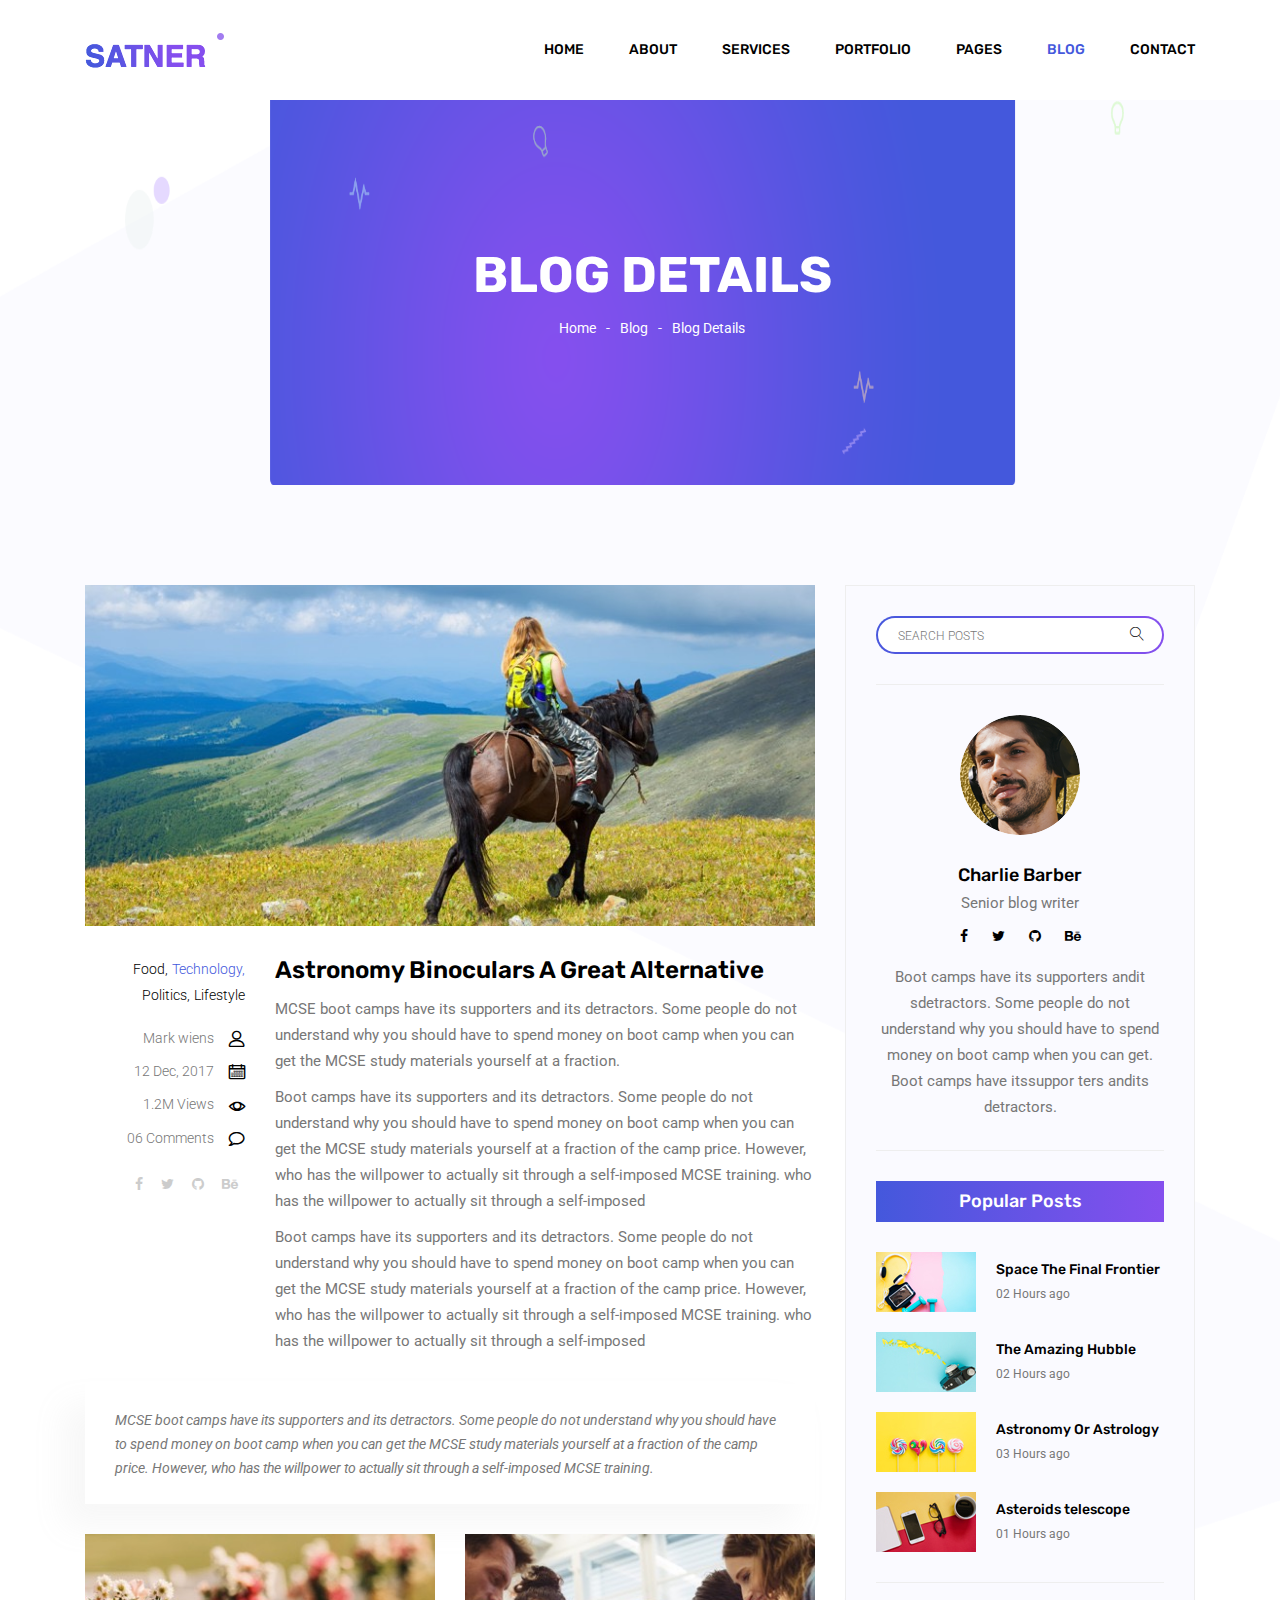
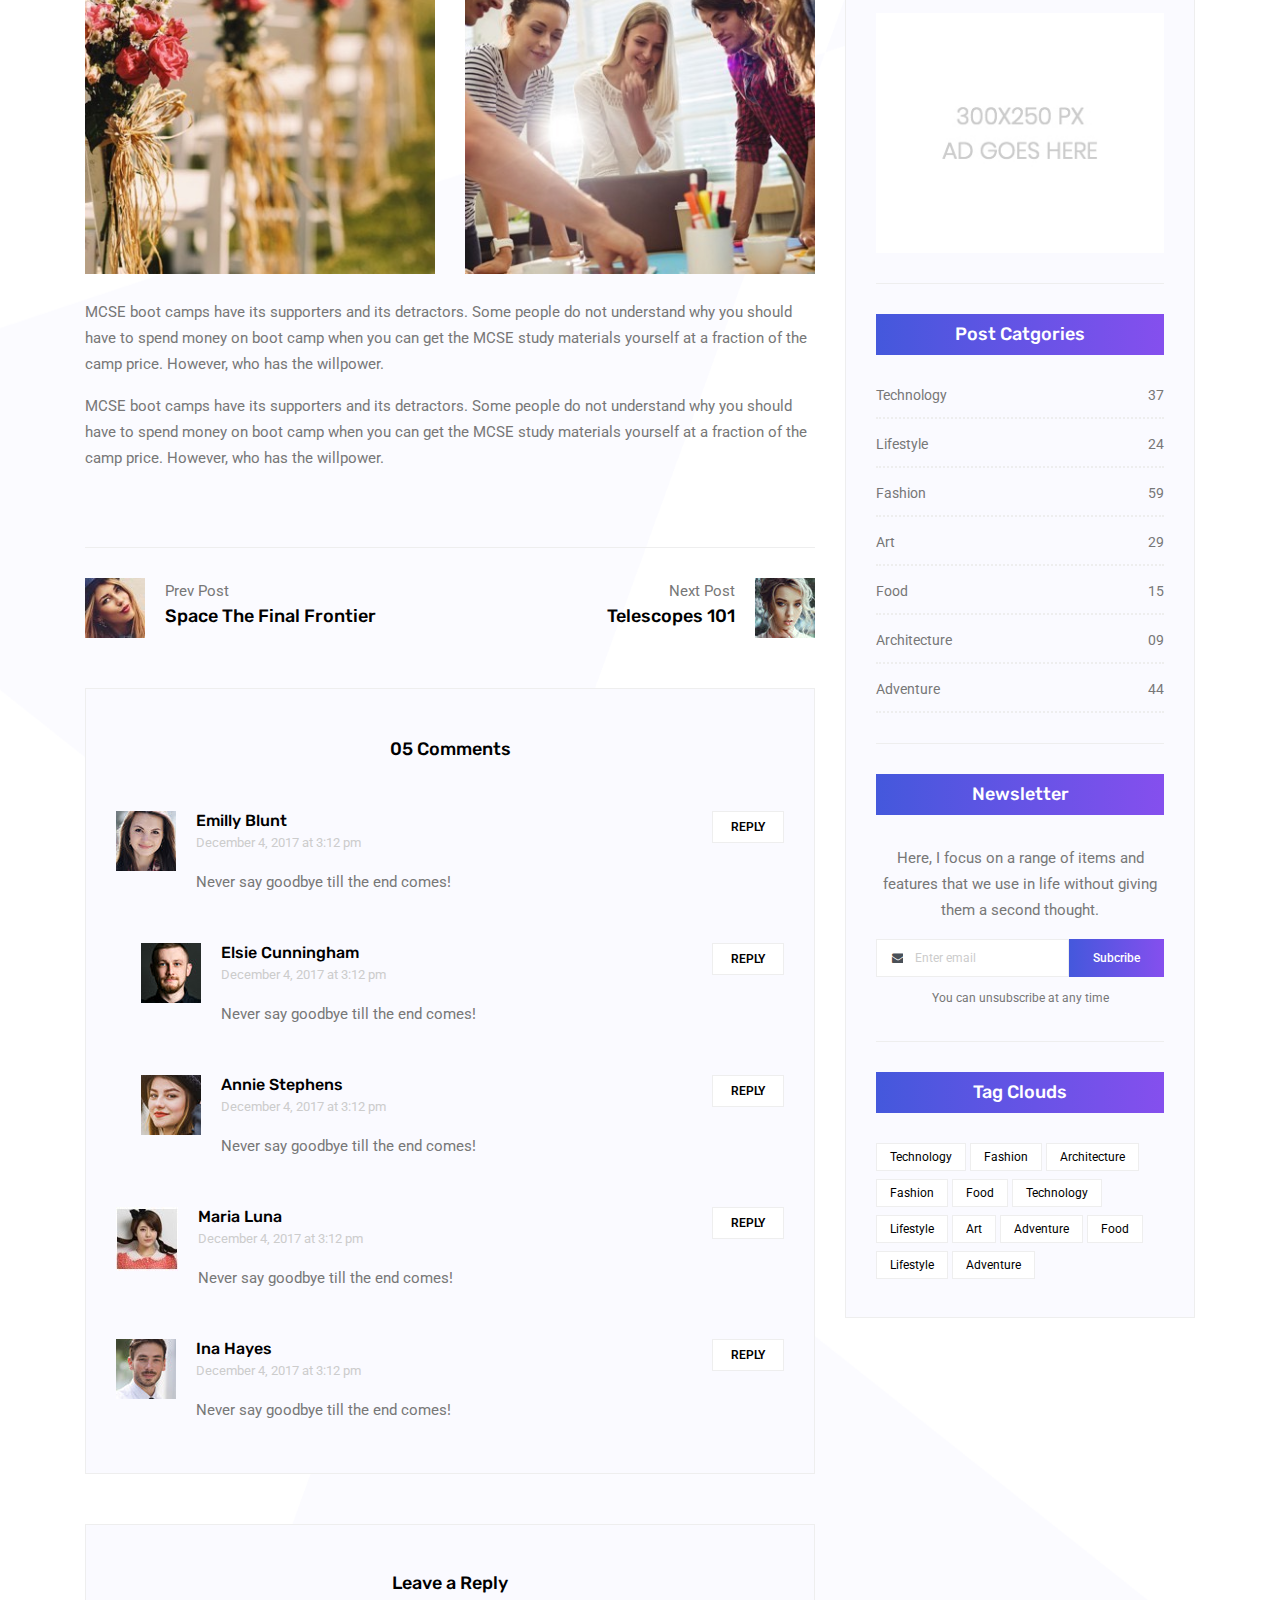
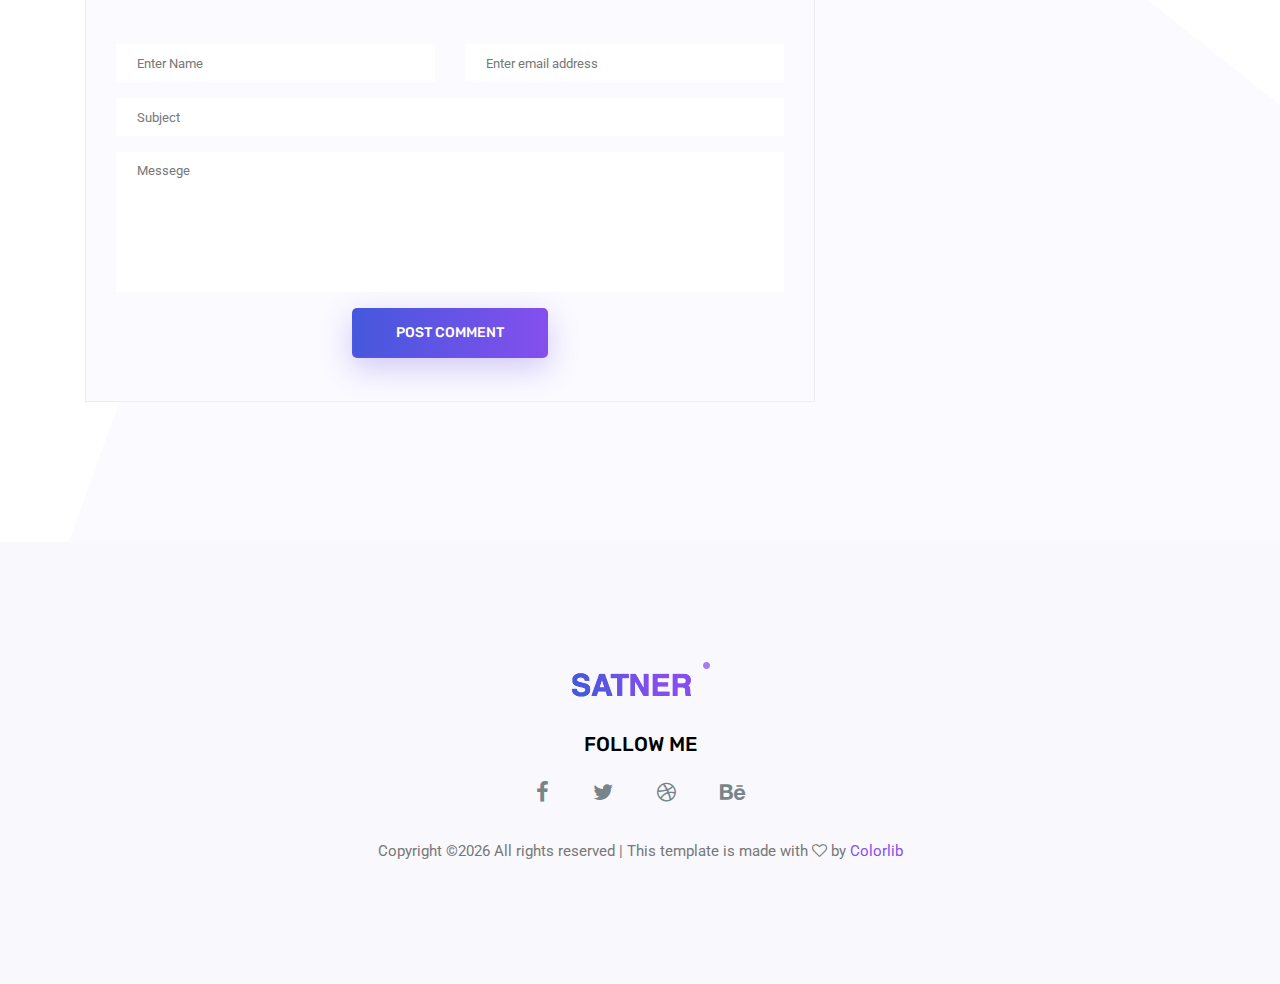
<file: single-blog.html>
<!doctype html>
<html lang="en">

<head>
	<!-- Required meta tags -->
	<meta charset="utf-8">
	<meta name="viewport" content="width=device-width, initial-scale=1, shrink-to-fit=no">
	<link rel="icon" href="img/favicon.png" type="image/png">
	<title>Blog Details</title>
	<!-- Bootstrap CSS -->
	<link rel="stylesheet" href="css/bootstrap.css">
	<link rel="stylesheet" href="vendors/linericon/style.css">
	<link rel="stylesheet" href="css/font-awesome.min.css">
	<link rel="stylesheet" href="vendors/owl-carousel/owl.carousel.min.css">
	<link rel="stylesheet" href="css/magnific-popup.css">
	<link rel="stylesheet" href="vendors/nice-select/css/nice-select.css">
	<!-- main css -->
	<link rel="stylesheet" href="css/style.css">
</head>

<body class="blog_version">

	<!--================ Start Header Area =================-->
	<header class="header_area">
		<div class="main_menu">
			<nav class="navbar navbar-expand-lg navbar-light">
				<div class="container">
					<!-- Brand and toggle get grouped for better mobile display -->
					<a class="navbar-brand logo_h" href="index.html"><img src="img/logo.png" alt=""></a>
					<button class="navbar-toggler" type="button" data-toggle="collapse" data-target="#navbarSupportedContent"
					 aria-controls="navbarSupportedContent" aria-expanded="false" aria-label="Toggle navigation">
						<span class="icon-bar"></span>
						<span class="icon-bar"></span>
						<span class="icon-bar"></span>
					</button>
					<!-- Collect the nav links, forms, and other content for toggling -->
					<div class="collapse navbar-collapse offset" id="navbarSupportedContent">
						<ul class="nav navbar-nav menu_nav justify-content-end">
							<li class="nav-item"><a class="nav-link" href="index.html">Home</a></li>
							<li class="nav-item"><a class="nav-link" href="about.html">About</a></li>
							<li class="nav-item"><a class="nav-link" href="services.html">Services</a></li>
							<li class="nav-item"><a class="nav-link" href="portfolio.html">Portfolio</a></li>
							<li class="nav-item submenu dropdown">
								<a href="#" class="nav-link dropdown-toggle" data-toggle="dropdown" role="button" aria-haspopup="true"
								 aria-expanded="false">Pages</a>
								<ul class="dropdown-menu">
                                    <li class="nav-item"><a class="nav-link" href="elements.html">Elements</a></li>
                                    <li class="nav-item"><a class="nav-link" href="portfolio-details.html">Portfolio Details</a></li>
								</ul>
							</li>
							<li class="nav-item submenu dropdown active">
								<a href="#" class="nav-link dropdown-toggle" data-toggle="dropdown" role="button" aria-haspopup="true"
								 aria-expanded="false">Blog</a>
								<ul class="dropdown-menu">
									<li class="nav-item"><a class="nav-link" href="blog.html">Blog</a></li>
									<li class="nav-item"><a class="nav-link" href="single-blog.html">Blog Details</a></li>
								</ul>
							</li>
							<li class="nav-item"><a class="nav-link" href="contact.html">Contact</a></li>
						</ul>
					</div>
				</div>
			</nav>
		</div>
	</header>
	<!--================ End Header Area =================-->

    <!--================ Start Banner Area =================-->
    <section class="banner_area">
        <div class="banner_inner d-flex align-items-center">
            <div class="container">
                <div class="banner_content text-center">
                    <h2>Blog Details</h2>
                    <div class="page_link">
                        <a href="index.html">Home</a>
                        <a href="blog.html">Blog</a>
                        <a href="single-blog.html">Blog Details</a>
                    </div>
                </div>
            </div>
        </div>
    </section>
    <!--================ End Banner Area =================-->
    
    <!--================Blog Area =================-->
    <section class="blog_area single-post-area section_gap">
        <div class="container">
            <div class="row">
                <div class="col-lg-8 posts-list">
                    <div class="single-post row">
                        <div class="col-lg-12">
                            <div class="feature-img">
                                <img class="img-fluid" src="img/blog/feature-img1.jpg" alt="">
                            </div>									
                        </div>
                        <div class="col-lg-3  col-md-3">
                            <div class="blog_info text-right">
                                <div class="post_tag">
                                    <a href="#">Food,</a>
                                    <a class="active" href="#">Technology,</a>
                                    <a href="#">Politics,</a>
                                    <a href="#">Lifestyle</a>
                                </div>
                                <ul class="blog_meta list">
                                    <li><a href="#">Mark wiens<i class="lnr lnr-user"></i></a></li>
                                    <li><a href="#">12 Dec, 2017<i class="lnr lnr-calendar-full"></i></a></li>
                                    <li><a href="#">1.2M Views<i class="lnr lnr-eye"></i></a></li>
                                    <li><a href="#">06 Comments<i class="lnr lnr-bubble"></i></a></li>
                                </ul>
                                <ul class="social-links">
                                    <li><a href="#"><i class="fa fa-facebook"></i></a></li>
                                    <li><a href="#"><i class="fa fa-twitter"></i></a></li>
                                    <li><a href="#"><i class="fa fa-github"></i></a></li>
                                    <li><a href="#"><i class="fa fa-behance"></i></a></li>
                                </ul>
                            </div>
                        </div>
                        <div class="col-lg-9 col-md-9 blog_details">
                            <h2>Astronomy Binoculars A Great Alternative</h2>
                            <p class="excert">
                                MCSE boot camps have its supporters and its detractors. Some people do not understand why you should have to spend money on boot camp when you can get the MCSE study materials yourself at a fraction.
                            </p>
                            <p>
                                Boot camps have its supporters and its detractors. Some people do not understand why you should have to spend money on boot camp when you can get the MCSE study materials yourself at a fraction of the camp price. However, who has the willpower to actually sit through a self-imposed MCSE training. who has the willpower to actually sit through a self-imposed
                            </p>
                            <p>
                                Boot camps have its supporters and its detractors. Some people do not understand why you should have to spend money on boot camp when you can get the MCSE study materials yourself at a fraction of the camp price. However, who has the willpower to actually sit through a self-imposed MCSE training. who has the willpower to actually sit through a self-imposed
                            </p>
                        </div>
                        <div class="col-lg-12">
                            <div class="quotes">
                                MCSE boot camps have its supporters and its detractors. Some people do not understand why you should have to spend money on boot camp when you can get the MCSE study materials yourself at a fraction of the camp price. However, who has the willpower to actually sit through a self-imposed MCSE training.										
                            </div>
                            <div class="row">
                                <div class="col-6">
                                    <img class="img-fluid" src="img/blog/post-img1.jpg" alt="">
                                </div>
                                <div class="col-6">
                                    <img class="img-fluid" src="img/blog/post-img2.jpg" alt="">
                                </div>	
                                <div class="col-lg-12 mt-25">
                                    <p>
                                        MCSE boot camps have its supporters and its detractors. Some people do not understand why you should have to spend money on boot camp when you can get the MCSE study materials yourself at a fraction of the camp price. However, who has the willpower.
                                    </p>
                                    <p>
                                        MCSE boot camps have its supporters and its detractors. Some people do not understand why you should have to spend money on boot camp when you can get the MCSE study materials yourself at a fraction of the camp price. However, who has the willpower.
                                    </p>											
                                </div>									
                            </div>
                        </div>
                    </div>
                    <div class="navigation-area">
                        <div class="row">
                            <div class="col-lg-6 col-md-6 col-12 nav-left flex-row d-flex justify-content-start align-items-center">
                                <div class="thumb">
                                    <a href="#"><img class="img-fluid" src="img/blog/prev.jpg" alt=""></a>
                                </div>
                                <div class="arrow">
                                    <a href="#"><span class="lnr text-white lnr-arrow-left"></span></a>
                                </div>
                                <div class="detials">
                                    <p>Prev Post</p>
                                    <a href="#"><h4>Space The Final Frontier</h4></a>
                                </div>
                            </div>
                            <div class="col-lg-6 col-md-6 col-12 nav-right flex-row d-flex justify-content-end align-items-center">
                                <div class="detials">
                                    <p>Next Post</p>
                                    <a href="#"><h4>Telescopes 101</h4></a>
                                </div>
                                <div class="arrow">
                                    <a href="#"><span class="lnr text-white lnr-arrow-right"></span></a>
                                </div>
                                <div class="thumb">
                                    <a href="#"><img class="img-fluid" src="img/blog/next.jpg" alt=""></a>
                                </div>										
                            </div>									
                        </div>
                    </div>
                    <div class="comments-area">
                        <h4>05 Comments</h4>
                        <div class="comment-list">
                            <div class="single-comment justify-content-between d-flex">
                                <div class="user justify-content-between d-flex">
                                    <div class="thumb">
                                        <img src="img/blog/c1.jpg" alt="">
                                    </div>
                                    <div class="desc">
                                        <h5><a href="#">Emilly Blunt</a></h5>
                                        <p class="date">December 4, 2017 at 3:12 pm </p>
                                        <p class="comment">
                                            Never say goodbye till the end comes!
                                        </p>
                                    </div>
                                </div>
                                <div class="reply-btn">
                                        <a href="" class="btn-reply text-uppercase">reply</a> 
                                </div>
                            </div>
                        </div>	
                        <div class="comment-list left-padding">
                            <div class="single-comment justify-content-between d-flex">
                                <div class="user justify-content-between d-flex">
                                    <div class="thumb">
                                        <img src="img/blog/c2.jpg" alt="">
                                    </div>
                                    <div class="desc">
                                        <h5><a href="#">Elsie Cunningham</a></h5>
                                        <p class="date">December 4, 2017 at 3:12 pm </p>
                                        <p class="comment">
                                            Never say goodbye till the end comes!
                                        </p>
                                    </div>
                                </div>
                                <div class="reply-btn">
                                        <a href="" class="btn-reply text-uppercase">reply</a> 
                                </div>
                            </div>
                        </div>	
                        <div class="comment-list left-padding">
                            <div class="single-comment justify-content-between d-flex">
                                <div class="user justify-content-between d-flex">
                                    <div class="thumb">
                                        <img src="img/blog/c3.jpg" alt="">
                                    </div>
                                    <div class="desc">
                                        <h5><a href="#">Annie Stephens</a></h5>
                                        <p class="date">December 4, 2017 at 3:12 pm </p>
                                        <p class="comment">
                                            Never say goodbye till the end comes!
                                        </p>
                                    </div>
                                </div>
                                <div class="reply-btn">
                                        <a href="" class="btn-reply text-uppercase">reply</a> 
                                </div>
                            </div>
                        </div>	
                        <div class="comment-list">
                            <div class="single-comment justify-content-between d-flex">
                                <div class="user justify-content-between d-flex">
                                    <div class="thumb">
                                        <img src="img/blog/c4.jpg" alt="">
                                    </div>
                                    <div class="desc">
                                        <h5><a href="#">Maria Luna</a></h5>
                                        <p class="date">December 4, 2017 at 3:12 pm </p>
                                        <p class="comment">
                                            Never say goodbye till the end comes!
                                        </p>
                                    </div>
                                </div>
                                <div class="reply-btn">
                                        <a href="" class="btn-reply text-uppercase">reply</a> 
                                </div>
                            </div>
                        </div>	
                        <div class="comment-list">
                            <div class="single-comment justify-content-between d-flex">
                                <div class="user justify-content-between d-flex">
                                    <div class="thumb">
                                        <img src="img/blog/c5.jpg" alt="">
                                    </div>
                                    <div class="desc">
                                        <h5><a href="#">Ina Hayes</a></h5>
                                        <p class="date">December 4, 2017 at 3:12 pm </p>
                                        <p class="comment">
                                            Never say goodbye till the end comes!
                                        </p>
                                    </div>
                                </div>
                                <div class="reply-btn">
                                        <a href="" class="btn-reply text-uppercase">reply</a> 
                                </div>
                            </div>
                        </div>	                                             				
                    </div>
                    <div class="comment-form">
                        <h4>Leave a Reply</h4>
                        <form>
                            <div class="form-group form-inline">
                                <div class="form-group col-lg-6 col-md-6 name">
                                <input type="text" class="form-control" id="name" placeholder="Enter Name" onfocus="this.placeholder = ''" onblur="this.placeholder = 'Enter Name'">
                                </div>
                                <div class="form-group col-lg-6 col-md-6 email">
                                <input type="email" class="form-control" id="email" placeholder="Enter email address" onfocus="this.placeholder = ''" onblur="this.placeholder = 'Enter email address'">
                                </div>										
                            </div>
                            <div class="form-group">
                                <input type="text" class="form-control" id="subject" placeholder="Subject" onfocus="this.placeholder = ''" onblur="this.placeholder = 'Subject'">
                            </div>
                            <div class="form-group">
                                <textarea class="form-control mb-10" rows="5" name="message" placeholder="Messege" onfocus="this.placeholder = ''" onblur="this.placeholder = 'Messege'" required=""></textarea>
                            </div>
                            <a href="#" class="primary-btn primary_btn"><span>Post Comment</span></a>	
                        </form>
                    </div>
                </div>
                <div class="col-lg-4">
                    <div class="blog_right_sidebar">
                        <aside class="single_sidebar_widget search_widget">
                            <div class="input-group">
                                <input type="text" class="form-control" placeholder="Search Posts">
                                <span class="input-group-btn">
                                    <button class="btn btn-default" type="button"><i class="lnr lnr-magnifier"></i></button>
                                </span>
                            </div><!-- /input-group -->
                            <div class="br"></div>
                        </aside>
                        <aside class="single_sidebar_widget author_widget">
                            <img class="author_img rounded-circle" src="img/blog/author.png" alt="">
                            <h4>Charlie Barber</h4>
                            <p>Senior blog writer</p>
                            <div class="social_icon">
                                <a href="#"><i class="fa fa-facebook"></i></a>
                                <a href="#"><i class="fa fa-twitter"></i></a>
                                <a href="#"><i class="fa fa-github"></i></a>
                                <a href="#"><i class="fa fa-behance"></i></a>
                            </div>
                            <p>Boot camps have its supporters andit sdetractors. Some people do not understand why you should have to spend money on boot camp when you can get. Boot camps have itssuppor ters andits detractors.</p>
                            <div class="br"></div>
                        </aside>
                        <aside class="single_sidebar_widget popular_post_widget">
                            <h3 class="widget_title">Popular Posts</h3>
                            <div class="media post_item">
                                <img src="img/blog/popular-post/post1.jpg" alt="post">
                                <div class="media-body">
                                    <a href="blog-details.html"><h3>Space The Final Frontier</h3></a>
                                    <p>02 Hours ago</p>
                                </div>
                            </div>
                            <div class="media post_item">
                                <img src="img/blog/popular-post/post2.jpg" alt="post">
                                <div class="media-body">
                                    <a href="blog-details.html"><h3>The Amazing Hubble</h3></a>
                                    <p>02 Hours ago</p>
                                </div>
                            </div>
                            <div class="media post_item">
                                <img src="img/blog/popular-post/post3.jpg" alt="post">
                                <div class="media-body">
                                    <a href="blog-details.html"><h3>Astronomy Or Astrology</h3></a>
                                    <p>03 Hours ago</p>
                                </div>
                            </div>
                            <div class="media post_item">
                                <img src="img/blog/popular-post/post4.jpg" alt="post">
                                <div class="media-body">
                                    <a href="blog-details.html"><h3>Asteroids telescope</h3></a>
                                    <p>01 Hours ago</p>
                                </div>
                            </div>
                            <div class="br"></div>
                        </aside>
                        <aside class="single_sidebar_widget ads_widget">
                            <a href="#"><img class="img-fluid" src="img/blog/add.jpg" alt=""></a>
                            <div class="br"></div>
                        </aside>
                        <aside class="single_sidebar_widget post_category_widget">
                            <h4 class="widget_title">Post Catgories</h4>
                            <ul class="list cat-list">
                                <li>
                                    <a href="#" class="d-flex justify-content-between">
                                        <p>Technology</p>
                                        <p>37</p>
                                    </a>
                                </li>
                                <li>
                                    <a href="#" class="d-flex justify-content-between">
                                        <p>Lifestyle</p>
                                        <p>24</p>
                                    </a>
                                </li>
                                <li>
                                    <a href="#" class="d-flex justify-content-between">
                                        <p>Fashion</p>
                                        <p>59</p>
                                    </a>
                                </li>
                                <li>
                                    <a href="#" class="d-flex justify-content-between">
                                        <p>Art</p>
                                        <p>29</p>
                                    </a>
                                </li>
                                <li>
                                    <a href="#" class="d-flex justify-content-between">
                                        <p>Food</p>
                                        <p>15</p>
                                    </a>
                                </li>
                                <li>
                                    <a href="#" class="d-flex justify-content-between">
                                        <p>Architecture</p>
                                        <p>09</p>
                                    </a>
                                </li>
                                <li>
                                    <a href="#" class="d-flex justify-content-between">
                                        <p>Adventure</p>
                                        <p>44</p>
                                    </a>
                                </li>															
                            </ul>
                            <div class="br"></div>
                        </aside>
                        <aside class="single-sidebar-widget newsletter_widget">
                            <h4 class="widget_title">Newsletter</h4>
                            <p>
                            Here, I focus on a range of items and features that we use in life without
                            giving them a second thought.
                            </p>
                            <div class="form-group d-flex flex-row">
                                <div class="input-group">
                                    <div class="input-group-prepend">
                                        <div class="input-group-text"><i class="fa fa-envelope" aria-hidden="true"></i></div>
                                    </div>
                                    <input type="text" class="form-control" id="inlineFormInputGroup" placeholder="Enter email" onfocus="this.placeholder = ''" onblur="this.placeholder = 'Enter email'">
                                </div>
                                <a href="#" class="bbtns">Subcribe</a>
                            </div>	
                            <p class="text-bottom">You can unsubscribe at any time</p>	
                            <div class="br"></div>							
                        </aside>
                        <aside class="single-sidebar-widget tag_cloud_widget">
                            <h4 class="widget_title">Tag Clouds</h4>
                            <ul class="list">
                                <li><a href="#">Technology</a></li>
                                <li><a href="#">Fashion</a></li>
                                <li><a href="#">Architecture</a></li>
                                <li><a href="#">Fashion</a></li>
                                <li><a href="#">Food</a></li>
                                <li><a href="#">Technology</a></li>
                                <li><a href="#">Lifestyle</a></li>
                                <li><a href="#">Art</a></li>
                                <li><a href="#">Adventure</a></li>
                                <li><a href="#">Food</a></li>
                                <li><a href="#">Lifestyle</a></li>
                                <li><a href="#">Adventure</a></li>
                            </ul>
                        </aside>
                    </div>
                </div>
            </div>
        </div>
    </section>
    <!--================Blog Area =================-->
        
    <!--================Footer Area =================-->
	<footer class="footer_area">
        <div class="container">
            <div class="row justify-content-center">
                <div class="col-lg-12">
                    <div class="footer_top flex-column">
                        <div class="footer_logo">
                            <a href="#">
                                <img src="img/logo.png" alt="">
                            </a>
                            <h4>Follow Me</h4>
                        </div>
                        <div class="footer_social">
                            <a href="#"><i class="fa fa-facebook"></i></a>
                            <a href="#"><i class="fa fa-twitter"></i></a>
                            <a href="#"><i class="fa fa-dribbble"></i></a>
                            <a href="#"><i class="fa fa-behance"></i></a>
                        </div>
                    </div>
                </div>
            </div>
            <div class="row footer_bottom justify-content-center">
                <p class="col-lg-8 col-sm-12 footer-text">
                    <!-- Link back to Colorlib can't be removed. Template is licensed under CC BY 3.0. -->
Copyright &copy;<script>document.write(new Date().getFullYear());</script> All rights reserved | This template is made with <i class="fa fa-heart-o" aria-hidden="true"></i> by <a href="https://colorlib.com" target="_blank">Colorlib</a>
<!-- Link back to Colorlib can't be removed. Template is licensed under CC BY 3.0. --></p>
            </div>
        </div>
    </footer>
    <!--================End Footer Area =================-->
       
        <!-- Optional JavaScript -->
        <!-- jQuery first, then Popper.js, then Bootstrap JS -->
        <script src="js/jquery-3.2.1.min.js"></script>
        <script src="js/popper.js"></script>
        <script src="js/bootstrap.min.js"></script>
        <script src="js/stellar.js"></script>
        <script src="vendors/lightbox/simpleLightbox.min.js"></script>
        <script src="vendors/nice-select/js/jquery.nice-select.min.js"></script>
        <script src="vendors/isotope/imagesloaded.pkgd.min.js"></script>
        <script src="vendors/isotope/isotope-min.js"></script>
        <script src="vendors/owl-carousel/owl.carousel.min.js"></script>
        <script src="js/jquery.ajaxchimp.min.js"></script>
        <script src="js/mail-script.js"></script>
        <script src="js/theme.js"></script>
    </body>
    </html>
</file>
<file: vendors/linericon/style.css>
@font-face {
	font-family: 'Linearicons-Free';
	src:url('fonts/Linearicons-Free.eot?w118d');
	src:url('fonts/Linearicons-Free.eot?#iefixw118d') format('embedded-opentype'),
		url('fonts/Linearicons-Free.woff2?w118d') format('woff2'),
		url('fonts/Linearicons-Free.woff?w118d') format('woff'),
		url('fonts/Linearicons-Free.ttf?w118d') format('truetype'),
		url('fonts/Linearicons-Free.svg?w118d#Linearicons-Free') format('svg');
	font-weight: normal;
	font-style: normal;
}

.lnr {
	font-family: 'Linearicons-Free';
	speak: none;
	font-style: normal;
	font-weight: normal;
	font-variant: normal;
	text-transform: none;
	line-height: 1;

	/* Better Font Rendering =========== */
	-webkit-font-smoothing: antialiased;
	-moz-osx-font-smoothing: grayscale;
}

.lnr-home:before {
	content: "\e800";
}
.lnr-apartment:before {
	content: "\e801";
}
.lnr-pencil:before {
	content: "\e802";
}
.lnr-magic-wand:before {
	content: "\e803";
}
.lnr-drop:before {
	content: "\e804";
}
.lnr-lighter:before {
	content: "\e805";
}
.lnr-poop:before {
	content: "\e806";
}
.lnr-sun:before {
	content: "\e807";
}
.lnr-moon:before {
	content: "\e808";
}
.lnr-cloud:before {
	content: "\e809";
}
.lnr-cloud-upload:before {
	content: "\e80a";
}
.lnr-cloud-download:before {
	content: "\e80b";
}
.lnr-cloud-sync:before {
	content: "\e80c";
}
.lnr-cloud-check:before {
	content: "\e80d";
}
.lnr-database:before {
	content: "\e80e";
}
.lnr-lock:before {
	content: "\e80f";
}
.lnr-cog:before {
	content: "\e810";
}
.lnr-trash:before {
	content: "\e811";
}
.lnr-dice:before {
	content: "\e812";
}
.lnr-heart:before {
	content: "\e813";
}
.lnr-star:before {
	content: "\e814";
}
.lnr-star-half:before {
	content: "\e815";
}
.lnr-star-empty:before {
	content: "\e816";
}
.lnr-flag:before {
	content: "\e817";
}
.lnr-envelope:before {
	content: "\e818";
}
.lnr-paperclip:before {
	content: "\e819";
}
.lnr-inbox:before {
	content: "\e81a";
}
.lnr-eye:before {
	content: "\e81b";
}
.lnr-printer:before {
	content: "\e81c";
}
.lnr-file-empty:before {
	content: "\e81d";
}
.lnr-file-add:before {
	content: "\e81e";
}
.lnr-enter:before {
	content: "\e81f";
}
.lnr-exit:before {
	content: "\e820";
}
.lnr-graduation-hat:before {
	content: "\e821";
}
.lnr-license:before {
	content: "\e822";
}
.lnr-music-note:before {
	content: "\e823";
}
.lnr-film-play:before {
	content: "\e824";
}
.lnr-camera-video:before {
	content: "\e825";
}
.lnr-camera:before {
	content: "\e826";
}
.lnr-picture:before {
	content: "\e827";
}
.lnr-book:before {
	content: "\e828";
}
.lnr-bookmark:before {
	content: "\e829";
}
.lnr-user:before {
	content: "\e82a";
}
.lnr-users:before {
	content: "\e82b";
}
.lnr-shirt:before {
	content: "\e82c";
}
.lnr-store:before {
	content: "\e82d";
}
.lnr-cart:before {
	content: "\e82e";
}
.lnr-tag:before {
	content: "\e82f";
}
.lnr-phone-handset:before {
	content: "\e830";
}
.lnr-phone:before {
	content: "\e831";
}
.lnr-pushpin:before {
	content: "\e832";
}
.lnr-map-marker:before {
	content: "\e833";
}
.lnr-map:before {
	content: "\e834";
}
.lnr-location:before {
	content: "\e835";
}
.lnr-calendar-full:before {
	content: "\e836";
}
.lnr-keyboard:before {
	content: "\e837";
}
.lnr-spell-check:before {
	content: "\e838";
}
.lnr-screen:before {
	content: "\e839";
}
.lnr-smartphone:before {
	content: "\e83a";
}
.lnr-tablet:before {
	content: "\e83b";
}
.lnr-laptop:before {
	content: "\e83c";
}
.lnr-laptop-phone:before {
	content: "\e83d";
}
.lnr-power-switch:before {
	content: "\e83e";
}
.lnr-bubble:before {
	content: "\e83f";
}
.lnr-heart-pulse:before {
	content: "\e840";
}
.lnr-construction:before {
	content: "\e841";
}
.lnr-pie-chart:before {
	content: "\e842";
}
.lnr-chart-bars:before {
	content: "\e843";
}
.lnr-gift:before {
	content: "\e844";
}
.lnr-diamond:before {
	content: "\e845";
}
.lnr-linearicons:before {
	content: "\e846";
}
.lnr-dinner:before {
	content: "\e847";
}
.lnr-coffee-cup:before {
	content: "\e848";
}
.lnr-leaf:before {
	content: "\e849";
}
.lnr-paw:before {
	content: "\e84a";
}
.lnr-rocket:before {
	content: "\e84b";
}
.lnr-briefcase:before {
	content: "\e84c";
}
.lnr-bus:before {
	content: "\e84d";
}
.lnr-car:before {
	content: "\e84e";
}
.lnr-train:before {
	content: "\e84f";
}
.lnr-bicycle:before {
	content: "\e850";
}
.lnr-wheelchair:before {
	content: "\e851";
}
.lnr-select:before {
	content: "\e852";
}
.lnr-earth:before {
	content: "\e853";
}
.lnr-smile:before {
	content: "\e854";
}
.lnr-sad:before {
	content: "\e855";
}
.lnr-neutral:before {
	content: "\e856";
}
.lnr-mustache:before {
	content: "\e857";
}
.lnr-alarm:before {
	content: "\e858";
}
.lnr-bullhorn:before {
	content: "\e859";
}
.lnr-volume-high:before {
	content: "\e85a";
}
.lnr-volume-medium:before {
	content: "\e85b";
}
.lnr-volume-low:before {
	content: "\e85c";
}
.lnr-volume:before {
	content: "\e85d";
}
.lnr-mic:before {
	content: "\e85e";
}
.lnr-hourglass:before {
	content: "\e85f";
}
.lnr-undo:before {
	content: "\e860";
}
.lnr-redo:before {
	content: "\e861";
}
.lnr-sync:before {
	content: "\e862";
}
.lnr-history:before {
	content: "\e863";
}
.lnr-clock:before {
	content: "\e864";
}
.lnr-download:before {
	content: "\e865";
}
.lnr-upload:before {
	content: "\e866";
}
.lnr-enter-down:before {
	content: "\e867";
}
.lnr-exit-up:before {
	content: "\e868";
}
.lnr-bug:before {
	content: "\e869";
}
.lnr-code:before {
	content: "\e86a";
}
.lnr-link:before {
	content: "\e86b";
}
.lnr-unlink:before {
	content: "\e86c";
}
.lnr-thumbs-up:before {
	content: "\e86d";
}
.lnr-thumbs-down:before {
	content: "\e86e";
}
.lnr-magnifier:before {
	content: "\e86f";
}
.lnr-cross:before {
	content: "\e870";
}
.lnr-menu:before {
	content: "\e871";
}
.lnr-list:before {
	content: "\e872";
}
.lnr-chevron-up:before {
	content: "\e873";
}
.lnr-chevron-down:before {
	content: "\e874";
}
.lnr-chevron-left:before {
	content: "\e875";
}
.lnr-chevron-right:before {
	content: "\e876";
}
.lnr-arrow-up:before {
	content: "\e877";
}
.lnr-arrow-down:before {
	content: "\e878";
}
.lnr-arrow-left:before {
	content: "\e879";
}
.lnr-arrow-right:before {
	content: "\e87a";
}
.lnr-move:before {
	content: "\e87b";
}
.lnr-warning:before {
	content: "\e87c";
}
.lnr-question-circle:before {
	content: "\e87d";
}
.lnr-menu-circle:before {
	content: "\e87e";
}
.lnr-checkmark-circle:before {
	content: "\e87f";
}
.lnr-cross-circle:before {
	content: "\e880";
}
.lnr-plus-circle:before {
	content: "\e881";
}
.lnr-circle-minus:before {
	content: "\e882";
}
.lnr-arrow-up-circle:before {
	content: "\e883";
}
.lnr-arrow-down-circle:before {
	content: "\e884";
}
.lnr-arrow-left-circle:before {
	content: "\e885";
}
.lnr-arrow-right-circle:before {
	content: "\e886";
}
.lnr-chevron-up-circle:before {
	content: "\e887";
}
.lnr-chevron-down-circle:before {
	content: "\e888";
}
.lnr-chevron-left-circle:before {
	content: "\e889";
}
.lnr-chevron-right-circle:before {
	content: "\e88a";
}
.lnr-crop:before {
	content: "\e88b";
}
.lnr-frame-expand:before {
	content: "\e88c";
}
.lnr-frame-contract:before {
	content: "\e88d";
}
.lnr-layers:before {
	content: "\e88e";
}
.lnr-funnel:before {
	content: "\e88f";
}
.lnr-text-format:before {
	content: "\e890";
}
.lnr-text-format-remove:before {
	content: "\e891";
}
.lnr-text-size:before {
	content: "\e892";
}
.lnr-bold:before {
	content: "\e893";
}
.lnr-italic:before {
	content: "\e894";
}
.lnr-underline:before {
	content: "\e895";
}
.lnr-strikethrough:before {
	content: "\e896";
}
.lnr-highlight:before {
	content: "\e897";
}
.lnr-text-align-left:before {
	content: "\e898";
}
.lnr-text-align-center:before {
	content: "\e899";
}
.lnr-text-align-right:before {
	content: "\e89a";
}
.lnr-text-align-justify:before {
	content: "\e89b";
}
.lnr-line-spacing:before {
	content: "\e89c";
}
.lnr-indent-increase:before {
	content: "\e89d";
}
.lnr-indent-decrease:before {
	content: "\e89e";
}
.lnr-pilcrow:before {
	content: "\e89f";
}
.lnr-direction-ltr:before {
	content: "\e8a0";
}
.lnr-direction-rtl:before {
	content: "\e8a1";
}
.lnr-page-break:before {
	content: "\e8a2";
}
.lnr-sort-alpha-asc:before {
	content: "\e8a3";
}
.lnr-sort-amount-asc:before {
	content: "\e8a4";
}
.lnr-hand:before {
	content: "\e8a5";
}
.lnr-pointer-up:before {
	content: "\e8a6";
}
.lnr-pointer-right:before {
	content: "\e8a7";
}
.lnr-pointer-down:before {
	content: "\e8a8";
}
.lnr-pointer-left:before {
	content: "\e8a9";
}
</file>
<file: vendors/nice-select/css/nice-select.css>
.nice-select {
  -webkit-tap-highlight-color: transparent;
  background-color: #fff;
  border-radius: 5px;
  border: solid 1px #e8e8e8;
  box-sizing: border-box;
  clear: both;
  cursor: pointer;
  display: block;
  float: left;
  font-family: inherit;
  font-size: 14px;
  font-weight: normal;
  height: 42px;
  line-height: 40px;
  outline: none;
  padding-left: 18px;
  padding-right: 30px;
  position: relative;
  text-align: left !important;
  -webkit-transition: all 0.2s ease-in-out;
  transition: all 0.2s ease-in-out;
  -webkit-user-select: none;
     -moz-user-select: none;
      -ms-user-select: none;
          user-select: none;
  white-space: nowrap;
  width: auto; }
  .nice-select:hover {
    border-color: #dbdbdb; }
  .nice-select:active, .nice-select.open, .nice-select:focus {
    border-color: #999; }
  .nice-select:after {
    border-bottom: 2px solid #999;
    border-right: 2px solid #999;
    content: '';
    display: block;
    height: 5px;
    margin-top: -4px;
    pointer-events: none;
    position: absolute;
    right: 12px;
    top: 50%;
    -webkit-transform-origin: 66% 66%;
        -ms-transform-origin: 66% 66%;
            transform-origin: 66% 66%;
    -webkit-transform: rotate(45deg);
        -ms-transform: rotate(45deg);
            transform: rotate(45deg);
    -webkit-transition: all 0.15s ease-in-out;
    transition: all 0.15s ease-in-out;
    width: 5px; }
  .nice-select.open:after {
    -webkit-transform: rotate(-135deg);
        -ms-transform: rotate(-135deg);
            transform: rotate(-135deg); }
  .nice-select.open .list {
    opacity: 1;
    pointer-events: auto;
    -webkit-transform: scale(1) translateY(0);
        -ms-transform: scale(1) translateY(0);
            transform: scale(1) translateY(0); }
  .nice-select.disabled {
    border-color: #ededed;
    color: #999;
    pointer-events: none; }
    .nice-select.disabled:after {
      border-color: #cccccc; }
  .nice-select.wide {
    width: 100%; }
    .nice-select.wide .list {
      left: 0 !important;
      right: 0 !important; }
  .nice-select.right {
    float: right; }
    .nice-select.right .list {
      left: auto;
      right: 0; }
  .nice-select.small {
    font-size: 12px;
    height: 36px;
    line-height: 34px; }
    .nice-select.small:after {
      height: 4px;
      width: 4px; }
    .nice-select.small .option {
      line-height: 34px;
      min-height: 34px; }
  .nice-select .list {
    background-color: #fff;
    border-radius: 5px;
    box-shadow: 0 0 0 1px rgba(68, 68, 68, 0.11);
    box-sizing: border-box;
    margin-top: 4px;
    opacity: 0;
    overflow: hidden;
    padding: 0;
    pointer-events: none;
    position: absolute;
    top: 100%;
    left: 0;
    -webkit-transform-origin: 50% 0;
        -ms-transform-origin: 50% 0;
            transform-origin: 50% 0;
    -webkit-transform: scale(0.75) translateY(-21px);
        -ms-transform: scale(0.75) translateY(-21px);
            transform: scale(0.75) translateY(-21px);
    -webkit-transition: all 0.2s cubic-bezier(0.5, 0, 0, 1.25), opacity 0.15s ease-out;
    transition: all 0.2s cubic-bezier(0.5, 0, 0, 1.25), opacity 0.15s ease-out;
    z-index: 9; }
    .nice-select .list:hover .option:not(:hover) {
      background-color: transparent !important; }
  .nice-select .option {
    cursor: pointer;
    font-weight: 400;
    line-height: 40px;
    list-style: none;
    min-height: 40px;
    outline: none;
    padding-left: 18px;
    padding-right: 29px;
    text-align: left;
    -webkit-transition: all 0.2s;
    transition: all 0.2s; }
    .nice-select .option:hover, .nice-select .option.focus, .nice-select .option.selected.focus {
      background-color: #f6f6f6; }
    .nice-select .option.selected {
      font-weight: bold; }
    .nice-select .option.disabled {
      background-color: transparent;
      color: #999;
      cursor: default; }

.no-csspointerevents .nice-select .list {
  display: none; }

.no-csspointerevents .nice-select.open .list {
  display: block; }
</file>
<file: css/style.css>
/*----------------------------------------------------
@File: Default Styles
@Author: SPONDON IT

This file contains the styling for the actual theme, this
is the file you need to edit to change the look of the
theme.
---------------------------------------------------- */
/*=====================================================================
@Template Name: HostHub Construction 
@Developed By: Naim Lasker
Author E-mail: naimlasker@gmail.com

=====================================================================*/
/*----------------------------------------------------*/
/*font Variables*/
/*Color Variables*/
/*=================== fonts ====================*/
@import url("https://fonts.googleapis.com/css?family=Roboto:400,500|Rubik:500,700");
/*---------------------------------------------------- */
/*----------------------------------------------------*/
/* Medium Layout: 1280px */
/* Tablet Layout: 768px */
/* Mobile Layout: 320px */
/* Wide Mobile Layout: 480px */
/*---------------------------------------------------- */
/*----------------------------------------------------*/
html {
  scroll-behavior: smooth;
}
body {
  line-height: 26px;
  font-size: 15px;
  font-family: "Roboto", sans-serif;
  font-weight: 400;
  color: #777777;
  background: url(../img/body-bg.png) no-repeat center;
}

h1,
h2,
h3,
h4,
h5,
h6 {
  font-family: "Rubik", sans-serif;
  font-weight: 500;
  color: #000000;
}

.list {
  list-style: none;
  margin: 0px;
  padding: 0px;
}

a {
  text-decoration: none;
  transition: all 0.3s ease-in-out;
}
a:hover,
a:focus {
  text-decoration: none;
  outline: none;
}

button:focus {
  outline: none;
  box-shadow: none;
}

.mt-25 {
  margin-top: 25px;
}

.p0 {
  padding-left: 0px;
  padding-right: 0px;
}

.white_bg {
  background: #fff !important;
}

.mb-50 {
  margin-bottom: 50px;
}

.ml-15 {
  margin-left: 15px;
}

.ml-20 {
  margin-left: 20px;
}

.mt-50 {
  margin-top: 50px;
}

/*---------------------------------------------------- */
/*----------------------------------------------------*/
.section_gap {
  padding: 100px 0;
}
@media (max-width: 1199px) {
  .section_gap {
    padding: 80px 0;
  }
}

.section_gap_top {
  padding-top: 200px;
}
@media (max-width: 1199px) {
  .section_gap_top {
    padding-top: 80px;
  }
}

.section_gap_bottom {
  padding-bottom: 200px;
}
@media (max-width: 1199px) {
  .section_gap_bottom {
    padding-bottom: 80px;
  }
}

/* Main Title Area css
============================================================================================ */
.main_title {
  text-align: center;
  margin-bottom: 100px;
}
@media (max-width: 1199px) {
  .main_title {
    margin-bottom: 50px;
  }
}
.main_title h2 {
  font-size: 36px;
  font-weight: 700;
  margin-bottom: 15px;
  line-height: 50px;
  text-transform: uppercase;
}
@media (max-width: 991px) {
  .main_title h2 br {
    display: none;
  }
}
@media (max-width: 767px) {
  .main_title h2 {
    font-size: 30px;
    line-height: 34px;
  }
}
.main_title p {
  margin-bottom: 0px;
}
@media (max-width: 991px) {
  .main_title p br {
    display: none;
  }
}
.main_title.white h2 {
  color: #fff;
}
.main_title.white p {
  color: #fff;
  opacity: 0.6;
}

/* End Main Title Area css
============================================================================================ */
/* Start Gradient Area css
============================================================================================ */
.gradient-bg,
.header_area .navbar .nav .nav-item.submenu ul .nav-item:hover .nav-link,
.blog_right_sidebar .widget_title,
.blog_right_sidebar .newsletter_widget .bbtns,
.blog_right_sidebar .tag_cloud_widget ul li a:hover,
.blog-pagination .page-item.active .page-link,
.blog-pagination .page-link:hover,
.comments-area .btn-reply:hover {
  background: -webkit-linear-gradient(90deg, #4458dc 0%, #854fee 100%);
  background: -moz-linear-gradient(90deg, #4458dc 0%, #854fee 100%);
  background: -o-linear-gradient(90deg, #4458dc 0%, #854fee 100%);
  background: linear-gradient(90deg, #4458dc 0%, #854fee 100%);
}

.border-gradient {
  border-image: -webkit-linear-gradient(90deg, #4458dc 0%, #854fee 100%);
  border-image: -moz-linear-gradient(90deg, #4458dc 0%, #854fee 100%);
  border-image: -o-linear-gradient(90deg, #4458dc 0%, #854fee 100%);
  border-image: linear-gradient(90deg, #4458dc 0%, #854fee 100%);
}

.gradient-bg2 {
  background: -webkit-linear-gradient(90deg, #4458dc 0%, #854fee 100%);
  background: -moz-linear-gradient(90deg, #4458dc 0%, #854fee 100%);
  background: -o-linear-gradient(90deg, #4458dc 0%, #854fee 100%);
  background: linear-gradient(90deg, #4458dc 0%, #854fee 100%);
}

.gradient-color,
.contact_info .info_item i {
  background: -webkit-linear-gradient(90deg, #4458dc 0%, #854fee 100%);
  background: -moz-linear-gradient(90deg, #4458dc 0%, #854fee 100%);
  background: -o-linear-gradient(90deg, #4458dc 0%, #854fee 100%);
  background: linear-gradient(90deg, #4458dc 0%, #854fee 100%);
  -webkit-background-clip: text;
  -webkit-text-fill-color: transparent;
}

/* End Gradient Area css
============================================================================================ */
.primary_btn {
  display: inline-block;
  color: #fff;
  letter-spacing: 0px;
  font-family: "Rubik", sans-serif;
  font-weight: 500;
  font-size: 14px;
  line-height: 46px;
  outline: none !important;
  text-align: center;
  cursor: pointer;
  text-transform: uppercase;
  border-radius: 5px;
  background-origin: border-box;
  background-clip: content-box, border-box;
  background-image: linear-gradient(to right, #4458dc 0%, #854fee 100%),
    radial-gradient(circle at top left, #4458dc, #854fee);
  border: double 2px transparent;
  box-shadow: 0px 10px 30px rgba(118, 85, 225, 0.3);
}
.primary_btn span {
  padding: 0 42px;
}
.primary_btn.tr-bg {
  background-image: linear-gradient(#ffffff, #ffffff),
    radial-gradient(circle at top left, #4458dc, #854fee);
  border: 2px solid transparent;
  color: #222222;
  box-shadow: none;
}
.primary_btn.tr-bg:hover {
  background-image: linear-gradient(to right, #4458dc 0%, #854fee 100%),
    radial-gradient(circle at top left, #4458dc, #854fee);
  border: double 2px transparent;
  color: #ffffff;
  box-shadow: 0px 10px 30px rgba(118, 85, 225, 0.3);
}
.primary_btn:hover {
  background-image: linear-gradient(#ffffff, #ffffff),
    radial-gradient(circle at top left, #4458dc, #854fee);
  border: 2px solid #854fee;
  color: #222222;
  box-shadow: none;
  background-clip: border-box;
}

.overlay {
  position: absolute;
  left: 0;
  top: 0;
  height: 100%;
  width: 100%;
}

/*---------------------------------------------------- */
/*----------------------------------------------------*/
.header_area {
  position: absolute;
  width: 100%;
  z-index: 9999;
  background: #ffffff;
}
.header_area .menu_nav {
  width: 100%;
}
.header_area .navbar {
  background: transparent;
  padding: 0px;
  border: 0px;
  border-radius: 0px;
  width: 100%;
}
.header_area .navbar .nav .nav-item {
  margin-right: 45px;
}
.header_area .navbar .nav .nav-item .nav-link {
  font: 500 14px/100px "Rubik", sans-serif;
  text-transform: uppercase;
  color: #000000;
  padding: 0px;
  display: inline-block;
}
.header_area .navbar .nav .nav-item .nav-link:after {
  display: none;
}
.header_area .navbar .nav .nav-item:hover .nav-link,
.header_area .navbar .nav .nav-item.active .nav-link {
  color: #4458dc;
}
.header_area .navbar .nav .nav-item.submenu {
  position: relative;
}
.header_area .navbar .nav .nav-item.submenu ul {
  border: none;
  padding: 0px;
  border-radius: 0px;
  box-shadow: none;
  margin: 0px;
  background: #fff;
}
@media (min-width: 992px) {
  .header_area .navbar .nav .nav-item.submenu ul {
    position: absolute;
    top: 120%;
    left: 0px;
    min-width: 200px;
    text-align: left;
    opacity: 0;
    transition: all 300ms ease-in;
    visibility: hidden;
    display: block;
    border: none;
    padding: 0px;
    border-radius: 0px;
    box-shadow: 0px 10px 30px 0px rgba(0, 0, 0, 0.1);
  }
}
.header_area .navbar .nav .nav-item.submenu ul:before {
  content: "";
  width: 0;
  height: 0;
  border-style: solid;
  border-width: 10px 10px 0 10px;
  border-color: #eeeeee transparent transparent transparent;
  position: absolute;
  right: 24px;
  top: 45px;
  z-index: 3;
  opacity: 0;
  transition: all 400ms linear;
}
.header_area .navbar .nav .nav-item.submenu ul .nav-item {
  display: block;
  float: none;
  margin-right: 0px;
  border-bottom: 1px solid #ededed;
  margin-left: 0px;
  transition: all 0.4s linear;
}
.header_area .navbar .nav .nav-item.submenu ul .nav-item .nav-link {
  line-height: 45px;
  color: #000000;
  padding: 0px 30px;
  transition: all 150ms linear;
  display: block;
  text-transform: capitalize;
  margin-right: 0px;
}
.header_area .navbar .nav .nav-item.submenu ul .nav-item:last-child {
  border-bottom: none;
}
.header_area .navbar .nav .nav-item.submenu ul .nav-item:hover .nav-link {
  color: #fff;
}
@media (min-width: 992px) {
  .header_area .navbar .nav .nav-item.submenu:hover ul {
    visibility: visible;
    opacity: 1;
    top: 100%;
  }
}
.header_area .navbar .nav .nav-item.submenu:hover ul .nav-item {
  margin-top: 0px;
}
.header_area .navbar .nav .nav-item:last-child {
  margin-right: 0px;
}
.header_area.navbar_fixed .main_menu {
  position: fixed;
  width: 100%;
  top: -70px;
  left: 0;
  right: 0;
  background: #ffffff;
  transform: translateY(70px);
  transition: transform 500ms ease, background 500ms ease;
  -webkit-transition: transform 500ms ease, background 500ms ease;
  box-shadow: 0px 3px 16px 0px rgba(0, 0, 0, 0.1);
}
.header_area.navbar_fixed .main_menu .navbar .nav .nav-item .nav-link {
  line-height: 70px;
}
@media (min-width: 992px) {
  .header_area.white_menu .navbar .navbar-brand img {
    display: none;
  }
  .header_area.white_menu .navbar .navbar-brand img + img {
    display: inline-block;
  }
}
@media (max-width: 991px) {
  .header_area.white_menu .navbar .navbar-brand img {
    display: inline-block;
  }
  .header_area.white_menu .navbar .navbar-brand img + img {
    display: none;
  }
}
.header_area.white_menu .navbar .nav .nav-item .nav-link {
  color: #fff;
}
.header_area.white_menu.navbar_fixed .main_menu .navbar .navbar-brand img {
  display: inline-block;
}
.header_area.white_menu.navbar_fixed
  .main_menu
  .navbar
  .navbar-brand
  img
  + img {
  display: none;
}
.header_area.white_menu.navbar_fixed
  .main_menu
  .navbar
  .nav
  .nav-item
  .nav-link {
  line-height: 70px;
  color: #000000;
}

.owl-carousel.off {
  display: -ms-flexbox;
  display: flex;
}

/*---------------------------------------------------- */
/*----------------------------------------------------*/
/* Home Banner Area css
============================================================================================ */
.home_banner_area {
  z-index: 1;
  background: url(../img/banner/home-banner.png) no-repeat top center;
  background-position: center;
  background-size: cover;
}
.home_banner_area .banner_inner {
  width: 100%;
}
.home_banner_area .banner_inner .home_right_img {
  padding-top: 197px;
}
@media (max-width: 1480px) {
  .home_banner_area .banner_inner .home_right_img img {
    max-width: 100%;
    height: auto;
  }
}
@media (max-width: 991px) {
  .home_banner_area .banner_inner .home_right_img {
    display: none;
  }
}
.home_banner_area .banner_inner .col-lg-7 {
  vertical-align: middle;
  align-self: center;
}
.home_banner_area .banner_inner .banner_content {
  text-align: left;
}
@media (max-width: 991px) {
  .home_banner_area .banner_inner .banner_content {
    margin-top: 150px;
  }
}
.home_banner_area .banner_inner .banner_content h3 {
  font-size: 40px;
  margin-bottom: 20px;
  position: relative;
}
.home_banner_area .banner_inner .banner_content h3:after {
  content: "";
  width: 410px;
  height: 2px;
  position: absolute;
  top: 50%;
  left: 23%;
  background: #000000;
}
@media (max-width: 575px) {
  .home_banner_area .banner_inner .banner_content h3:after {
    display: none;
  }
}
.home_banner_area .banner_inner .banner_content h1 {
  margin-top: 20px;
  font-size: 70px;
  line-height: 60px;
  margin-bottom: 25px;
}
@media (max-width: 1024px) {
  .home_banner_area .banner_inner .banner_content h1 {
    font-size: 60px;
  }
}
@media (max-width: 767px) {
  .home_banner_area .banner_inner .banner_content h1 {
    font-size: 50px;
  }
}
.home_banner_area .banner_inner .banner_content h5 {
  font-size: 24px;
  margin-bottom: 35px;
}
.home_banner_area .banner_inner .banner_content .primary_btn {
  margin-right: 20px;
}

.banner_area {
  position: relative;
  z-index: 1;
  min-height: 485px;
}
@media (max-width: 1199px) {
  .banner_area {
    min-height: 350px;
  }
}
.banner_area .banner_inner {
  position: relative;
  overflow: hidden;
  width: 100%;
  min-height: 485px;
  background: url(../img/banner/common-banner.png) no-repeat right bottom;
  background-size: 90% 85%;
  width: 98%;
  z-index: 1;
}
@media (max-width: 1199px) {
  .banner_area .banner_inner {
    min-height: 350px;
  }
}
@media (max-width: 991px) {
  .banner_area .banner_inner {
    background: #854fee;
    width: 100%;
  }
}
.banner_area .banner_inner .banner_content {
  margin-left: 50px;
  margin-top: 100px;
}
@media (max-width: 991px) {
  .banner_area .banner_inner .banner_content {
    margin-left: 0px;
    margin-top: 50px;
  }
}
.banner_area .banner_inner .banner_content h2 {
  color: #fff;
  font-size: 50px;
  font-family: "Rubik", sans-serif;
  margin-bottom: 10px;
  text-transform: uppercase;
  font-weight: 700;
}
@media (max-width: 991px) {
  .banner_area .banner_inner .banner_content h2 {
    font-size: 30px;
  }
}
.banner_area .banner_inner .banner_content .page_link a {
  font-size: 14px;
  color: #fff;
  font-family: "Roboto", sans-serif;
  margin-right: 20px;
  position: relative;
}
.banner_area .banner_inner .banner_content .page_link a:before {
  content: "-";
  position: absolute;
  right: -14px;
  top: 50%;
  -webkit-transform: translateY(-50%);
  -moz-transform: translateY(-50%);
  -ms-transform: translateY(-50%);
  -o-transform: translateY(-50%);
  transform: translateY(-50%);
}
.banner_area .banner_inner .banner_content .page_link a:last-child {
  margin-right: 0px;
}
.banner_area .banner_inner .banner_content .page_link a:last-child:before {
  display: none;
}

/* End Home Banner Area css
============================================================================================ */
/*---------------------------------------------------- */
/*----------------------------------------------------*/
/* Latest Blog Area css
============================================================================================ */
/* End Latest Blog Area css
============================================================================================ */
.blog_btn {
  border: 1px solid #eeeeee;
  background: #f9f9ff;
  padding: 0px 32px;
  font-size: 13px;
  font-weight: 500;
  font-family: "Roboto", sans-serif;
  color: #000000;
  line-height: 34px;
  display: inline-block;
}
.blog_btn:hover {
  background: #4458dc;
  border-color: #4458dc;
  color: #fff;
}

.white_bg_btn {
  background: #fff;
  display: inline-block;
  color: #000000;
  line-height: 40px;
  padding: 0px 28px;
  font-size: 14px;
  font-family: "Roboto", sans-serif;
  font-weight: 500;
  text-transform: uppercase;
  -webkit-transition: all 0.4s ease 0s;
  -moz-transition: all 0.4s ease 0s;
  -o-transition: all 0.4s ease 0s;
  transition: all 0.4s ease 0s;
  border: none;
}
.white_bg_btn:hover {
  background: #4458dc;
  color: #fff;
}

/* Causes Area css
============================================================================================ */
.causes_slider .owl-dots {
  text-align: center;
  margin-top: 80px;
}
.causes_slider .owl-dots .owl-dot {
  height: 14px;
  width: 14px;
  background: #eeeeee;
  display: inline-block;
  margin-right: 7px;
}
.causes_slider .owl-dots .owl-dot:last-child {
  margin-right: 0px;
}
.causes_slider .owl-dots .owl-dot.active {
  background: #4458dc;
}

.causes_item {
  background: #fff;
}
.causes_item .causes_img {
  position: relative;
}
.causes_item .causes_img .c_parcent {
  position: absolute;
  bottom: 0px;
  width: 100%;
  left: 0px;
  height: 3px;
  background: rgba(255, 255, 255, 0.5);
}
.causes_item .causes_img .c_parcent span {
  width: 70%;
  height: 3px;
  background: #4458dc;
  position: absolute;
  left: 0px;
  bottom: 0px;
}
.causes_item .causes_img .c_parcent span:before {
  content: "75%";
  position: absolute;
  right: -10px;
  bottom: 0px;
  background: #4458dc;
  color: #fff;
  padding: 0px 5px;
}
.causes_item .causes_text {
  padding: 30px 35px 40px 30px;
}
.causes_item .causes_text h4 {
  color: #000000;
  font-family: "Roboto", sans-serif;
  font-size: 18px;
  font-weight: 600;
  margin-bottom: 15px;
  cursor: pointer;
}
.causes_item .causes_text h4:hover {
  color: #4458dc;
}
.causes_item .causes_text p {
  font-size: 14px;
  line-height: 24px;
  color: #777777;
  font-weight: 300;
  margin-bottom: 0px;
}
.causes_item .causes_bottom a {
  width: 50%;
  border: 1px solid #4458dc;
  text-align: center;
  float: left;
  line-height: 50px;
  background: #4458dc;
  color: #fff;
  font-family: "Roboto", sans-serif;
  font-size: 14px;
  font-weight: 500;
}
.causes_item .causes_bottom a + a {
  border-color: #eeeeee;
  background: #fff;
  font-size: 14px;
  color: #000000;
}

/* End Causes Area css
============================================================================================ */
/*================= latest_blog_area css =============*/
.single-recent-blog-post {
  margin-bottom: 30px;
}
.single-recent-blog-post .thumb {
  overflow: hidden;
}
.single-recent-blog-post .thumb img {
  transition: all 0.7s linear;
}
.single-recent-blog-post .details {
  padding-top: 30px;
}
.single-recent-blog-post .details .sec_h4 {
  line-height: 24px;
  padding: 10px 0px 13px;
  transition: all 0.3s linear;
}
.single-recent-blog-post .details .sec_h4:hover {
  color: #777777;
}
.single-recent-blog-post .date {
  font-size: 14px;
  line-height: 24px;
  font-weight: 400;
}
.single-recent-blog-post:hover img {
  transform: scale(1.23) rotate(10deg);
}

.tags .tag_btn {
  font-size: 12px;
  font-weight: 500;
  line-height: 20px;
  border: 1px solid #eeeeee;
  display: inline-block;
  padding: 1px 18px;
  text-align: center;
  color: #000000;
}
.tags .tag_btn:before {
  background: #4458dc;
}
.tags .tag_btn + .tag_btn {
  margin-left: 2px;
}

/*========= blog_categorie_area css ===========*/
.blog_categorie_area {
  padding-bottom: 80px;
}

.categories_post {
  position: relative;
  text-align: center;
  cursor: pointer;
}
.categories_post img {
  max-width: 100%;
}
.categories_post .categories_details {
  position: absolute;
  top: 20px;
  left: 20px;
  right: 20px;
  bottom: 20px;
  background: rgba(34, 34, 34, 0.8);
  color: #fff;
  transition: all 0.3s linear;
  display: flex;
  align-items: center;
  justify-content: center;
}
.categories_post .categories_details h5 {
  margin-bottom: 0px;
  font-size: 18px;
  line-height: 26px;
  text-transform: uppercase;
  color: #fff;
  position: relative;
}
.categories_post .categories_details p {
  font-weight: 300;
  font-size: 14px;
  line-height: 26px;
  margin-bottom: 0px;
  -webkit-transition: all 0.4s ease 0s;
  -moz-transition: all 0.4s ease 0s;
  -o-transition: all 0.4s ease 0s;
  transition: all 0.4s ease 0s;
}
.categories_post .categories_details .border_line {
  margin: 10px 0px;
  background: #fff;
  width: 100%;
  height: 1px;
}
.categories_post:hover .categories_details {
  background: rgba(68, 88, 220, 0.85);
}

/*============ blog_left_sidebar css ==============*/
.blog_item {
  margin-bottom: 40px;
}

.blog_info {
  padding-top: 30px;
}
.blog_info .post_tag {
  padding-bottom: 20px;
}
.blog_info .post_tag a {
  font: 300 14px/21px "Roboto", sans-serif;
  color: #000000;
}
.blog_info .post_tag a:hover {
  color: #777777;
}
.blog_info .post_tag a.active {
  color: #4458dc;
}
.blog_info .blog_meta li a {
  font: 300 14px/20px "Roboto", sans-serif;
  color: #777777;
  vertical-align: middle;
  padding-bottom: 12px;
  display: inline-block;
}
.blog_info .blog_meta li a i {
  color: #000000;
  font-size: 16px;
  font-weight: 600;
  padding-left: 15px;
  line-height: 20px;
  vertical-align: middle;
}
.blog_info .blog_meta li a:hover {
  color: #4458dc;
}

.blog_post img {
  max-width: 100%;
}
.blog_post .primary_btn {
  line-height: 38px;
}

.blog_details {
  padding-top: 20px;
}
.blog_details h2 {
  font-size: 24px;
  line-height: 36px;
  color: #000000;
  font-weight: 600;
  transition: all 0.3s linear;
}
.blog_details h2:hover {
  color: #4458dc;
}
.blog_details p {
  margin-bottom: 26px;
}

.view_btn {
  font-size: 14px;
  line-height: 36px;
  display: inline-block;
  color: #000000;
  font-weight: 500;
  padding: 0px 30px;
  background: #fff;
}

.blog_right_sidebar {
  border: 1px solid #eeeeee;
  background: #fafaff;
  padding: 30px;
}
.blog_right_sidebar .widget_title {
  font-size: 18px;
  line-height: 25px;
  text-align: center;
  color: #fff;
  padding: 8px 0px;
  margin-bottom: 30px;
}
.blog_right_sidebar .search_widget .input-group .form-control {
  position: relative;
  font-size: 14px;
  line-height: 29px;
  width: 100%;
  font-weight: 300;
  color: #777777;
  padding-left: 20px;
  border-radius: 45px;
  z-index: 0;
  border: double 2px transparent;
  background-image: linear-gradient(white, white),
    radial-gradient(circle at top left, #4458dc, #854fee);
  background-image: -webkit-linear-gradient(white, white),
    -webkit-radial-gradient(circle at top left, #4458dc, #854fee);
  background-image: -moz-linear-gradient(white, white),
    -moz-radial-gradient(circle at top left, #4458dc, #854fee);
  background-image: -ms-linear-gradient(white, white),
    -ms-radial-gradient(circle at top left, #4458dc, #854fee);
  background-image: -o-linear-gradient(white, white),
    -o-radial-gradient(circle at top left, #4458dc, #854fee);
  background-origin: border-box;
  background-clip: content-box, border-box;
  padding: 0;
  text-indent: 20px;
}
.blog_right_sidebar .search_widget .input-group .form-control.placeholder {
  color: #777777;
  text-transform: uppercase;
  font-size: 12px;
}
.blog_right_sidebar .search_widget .input-group .form-control:-moz-placeholder {
  color: #777777;
  text-transform: uppercase;
  font-size: 12px;
}
.blog_right_sidebar
  .search_widget
  .input-group
  .form-control::-moz-placeholder {
  color: #777777;
  text-transform: uppercase;
  font-size: 12px;
}
.blog_right_sidebar
  .search_widget
  .input-group
  .form-control::-webkit-input-placeholder {
  color: #777777;
  text-transform: uppercase;
  font-size: 12px;
}
.blog_right_sidebar .search_widget .input-group .form-control:focus {
  box-shadow: none;
}
.blog_right_sidebar .search_widget .input-group .btn-default {
  position: absolute;
  right: 20px;
  background: transparent;
  border: 0px;
  box-shadow: none;
  font-size: 14px;
  color: #000000;
  font-weight: 600;
  padding: 0px;
  top: 50%;
  -webkit-transform: translateY(-50%);
  -moz-transform: translateY(-50%);
  -ms-transform: translateY(-50%);
  -o-transform: translateY(-50%);
  transform: translateY(-50%);
  z-index: 1;
}
.blog_right_sidebar .author_widget {
  text-align: center;
}
.blog_right_sidebar .author_widget h4 {
  font-size: 18px;
  line-height: 20px;
  color: #000000;
  margin-bottom: 5px;
  margin-top: 30px;
}
.blog_right_sidebar .author_widget p {
  margin-bottom: 0px;
}
.blog_right_sidebar .author_widget .social_icon {
  padding: 7px 0px 15px;
}
.blog_right_sidebar .author_widget .social_icon a {
  font-size: 14px;
  color: #000000;
  transition: all 0.2s linear;
}
.blog_right_sidebar .author_widget .social_icon a + a {
  margin-left: 20px;
}
.blog_right_sidebar .author_widget .social_icon a:hover {
  color: #4458dc;
}
.blog_right_sidebar .popular_post_widget .post_item .media-body {
  justify-content: center;
  align-self: center;
  padding-left: 20px;
}
.blog_right_sidebar .popular_post_widget .post_item .media-body h3 {
  font-size: 14px;
  line-height: 20px;
  color: #000000;
  margin-bottom: 4px;
  transition: all 0.3s linear;
}
.blog_right_sidebar .popular_post_widget .post_item .media-body h3:hover {
  color: #4458dc;
}
.blog_right_sidebar .popular_post_widget .post_item .media-body p {
  font-size: 12px;
  line-height: 21px;
  margin-bottom: 0px;
}
.blog_right_sidebar .popular_post_widget .post_item + .post_item {
  margin-top: 20px;
}
.blog_right_sidebar .post_category_widget .cat-list li {
  border-bottom: 2px dotted #eee;
  transition: all 0.3s ease 0s;
  padding-bottom: 12px;
}
.blog_right_sidebar .post_category_widget .cat-list li a {
  font-size: 14px;
  line-height: 20px;
  color: #777;
}
.blog_right_sidebar .post_category_widget .cat-list li a p {
  margin-bottom: 0px;
}
.blog_right_sidebar .post_category_widget .cat-list li + li {
  padding-top: 15px;
}
.blog_right_sidebar .post_category_widget .cat-list li:hover a {
  color: #4458dc;
}
.blog_right_sidebar .post_category_widget .cat-list li:hover {
  border-color: #4458dc;
}
.blog_right_sidebar .newsletter_widget {
  text-align: center;
}
.blog_right_sidebar .newsletter_widget .form-group {
  margin-bottom: 8px;
}
.blog_right_sidebar .newsletter_widget .input-group-prepend {
  margin-right: -1px;
}
.blog_right_sidebar .newsletter_widget .input-group-text {
  background: #fff;
  border-radius: 0px;
  vertical-align: top;
  font-size: 12px;
  line-height: 36px;
  padding: 0px 0px 0px 15px;
  border: 1px solid #eeeeee;
  border-right: 0px;
}
.blog_right_sidebar .newsletter_widget .form-control {
  font-size: 12px;
  line-height: 24px;
  color: #cccccc;
  border: 1px solid #eeeeee;
  border-left: 0px;
  border-radius: 0px;
}
.blog_right_sidebar .newsletter_widget .form-control.placeholder {
  color: #cccccc;
}
.blog_right_sidebar .newsletter_widget .form-control:-moz-placeholder {
  color: #cccccc;
}
.blog_right_sidebar .newsletter_widget .form-control::-moz-placeholder {
  color: #cccccc;
}
.blog_right_sidebar
  .newsletter_widget
  .form-control::-webkit-input-placeholder {
  color: #cccccc;
}
.blog_right_sidebar .newsletter_widget .form-control:focus {
  outline: none;
  box-shadow: none;
}
.blog_right_sidebar .newsletter_widget .bbtns {
  color: #fff;
  font-size: 12px;
  line-height: 38px;
  display: inline-block;
  font-weight: 500;
  padding: 0px 24px 0px 24px;
  border-radius: 0;
}
.blog_right_sidebar .newsletter_widget .text-bottom {
  font-size: 12px;
}
.blog_right_sidebar .tag_cloud_widget ul li {
  display: inline-block;
}
.blog_right_sidebar .tag_cloud_widget ul li a {
  display: inline-block;
  border: 1px solid #eee;
  background: #fff;
  padding: 0px 13px;
  margin-bottom: 8px;
  transition: all 0.3s ease 0s;
  color: #000000;
  font-size: 12px;
}
.blog_right_sidebar .tag_cloud_widget ul li a:hover {
  color: #fff;
}
.blog_right_sidebar .br {
  width: 100%;
  height: 1px;
  background: #eeeeee;
  margin: 30px 0px;
}

.blog-pagination {
  padding-top: 25px;
  padding-bottom: 95px;
}
.blog-pagination .page-link {
  border-radius: 0;
}
.blog-pagination .page-item {
  border: none;
}

.page-link {
  background: transparent;
  font-weight: 400;
}

.blog-pagination .page-item.active .page-link {
  border-color: transparent;
  color: #fff;
}

.blog-pagination .page-link {
  position: relative;
  display: block;
  padding: 0.5rem 0.75rem;
  margin-left: -1px;
  line-height: 1.25;
  color: #8a8a8a;
  border: none;
}

.blog-pagination .page-link .lnr {
  font-weight: 600;
}

.blog-pagination .page-item:last-child .page-link,
.blog-pagination .page-item:first-child .page-link {
  border-radius: 0;
}

.blog-pagination .page-link:hover {
  color: #fff;
  text-decoration: none;
  border-color: #eee;
}

/*============ Start Blog Single Styles  =============*/
.single-post-area .social-links {
  padding-top: 10px;
}
.single-post-area .social-links li {
  display: inline-block;
  margin-bottom: 10px;
}
.single-post-area .social-links li a {
  color: #cccccc;
  padding: 7px;
  font-size: 14px;
  transition: all 0.2s linear;
}
.single-post-area .social-links li a:hover {
  color: #4458dc;
}
.single-post-area .blog_details {
  padding-top: 26px;
}
.single-post-area .blog_details p {
  margin-bottom: 10px;
}
.single-post-area .quotes {
  margin-top: 20px;
  margin-bottom: 30px;
  padding: 24px 35px 24px 30px;
  background-color: white;
  box-shadow: -20.84px 21.58px 30px 0px rgba(176, 176, 176, 0.1);
  font-size: 14px;
  line-height: 24px;
  color: #777;
  font-style: italic;
}
.single-post-area .arrow {
  position: absolute;
}
.single-post-area .arrow .lnr {
  font-size: 20px;
  font-weight: 600;
}
.single-post-area .thumb .overlay-bg {
  background: rgba(0, 0, 0, 0.8);
}
.single-post-area .navigation-area {
  border-top: 1px solid #eee;
  padding-top: 30px;
  margin-top: 60px;
}
.single-post-area .navigation-area p {
  margin-bottom: 0px;
}
.single-post-area .navigation-area h4 {
  font-size: 18px;
  line-height: 25px;
  color: #000000;
}
.single-post-area .navigation-area .nav-left {
  text-align: left;
}
.single-post-area .navigation-area .nav-left .thumb {
  margin-right: 20px;
  background: #000;
}
.single-post-area .navigation-area .nav-left .thumb img {
  -webkit-transition: all 0.4s ease 0s;
  -moz-transition: all 0.4s ease 0s;
  -o-transition: all 0.4s ease 0s;
  transition: all 0.4s ease 0s;
}
.single-post-area .navigation-area .nav-left .lnr {
  margin-left: 20px;
  opacity: 0;
  -webkit-transition: all 0.4s ease 0s;
  -moz-transition: all 0.4s ease 0s;
  -o-transition: all 0.4s ease 0s;
  transition: all 0.4s ease 0s;
}
.single-post-area .navigation-area .nav-left:hover .lnr {
  opacity: 1;
}
.single-post-area .navigation-area .nav-left:hover .thumb img {
  opacity: 0.5;
}
@media (max-width: 767px) {
  .single-post-area .navigation-area .nav-left {
    margin-bottom: 30px;
  }
}
.single-post-area .navigation-area .nav-right {
  text-align: right;
}
.single-post-area .navigation-area .nav-right .thumb {
  margin-left: 20px;
  background: #000;
}
.single-post-area .navigation-area .nav-right .thumb img {
  -webkit-transition: all 0.4s ease 0s;
  -moz-transition: all 0.4s ease 0s;
  -o-transition: all 0.4s ease 0s;
  transition: all 0.4s ease 0s;
}
.single-post-area .navigation-area .nav-right .lnr {
  margin-right: 20px;
  opacity: 0;
  -webkit-transition: all 0.4s ease 0s;
  -moz-transition: all 0.4s ease 0s;
  -o-transition: all 0.4s ease 0s;
  transition: all 0.4s ease 0s;
}
.single-post-area .navigation-area .nav-right:hover .lnr {
  opacity: 1;
}
.single-post-area .navigation-area .nav-right:hover .thumb img {
  opacity: 0.5;
}
@media (max-width: 991px) {
  .single-post-area .sidebar-widgets {
    padding-bottom: 0px;
  }
}

.comments-area {
  background: #fafaff;
  border: 1px solid #eee;
  padding: 50px 30px;
  margin-top: 50px;
}
@media (max-width: 414px) {
  .comments-area {
    padding: 50px 8px;
  }
}
.comments-area h4 {
  text-align: center;
  margin-bottom: 50px;
  color: #000000;
  font-size: 18px;
}
.comments-area h5 {
  font-size: 16px;
  margin-bottom: 0px;
}
.comments-area a {
  color: #000000;
}
.comments-area .comment-list {
  padding-bottom: 48px;
}
.comments-area .comment-list:last-child {
  padding-bottom: 0px;
}
.comments-area .comment-list.left-padding {
  padding-left: 25px;
}
@media (max-width: 413px) {
  .comments-area .comment-list .single-comment h5 {
    font-size: 12px;
  }
  .comments-area .comment-list .single-comment .date {
    font-size: 11px;
  }
  .comments-area .comment-list .single-comment .comment {
    font-size: 10px;
  }
}
.comments-area .thumb {
  margin-right: 20px;
}
.comments-area .date {
  font-size: 13px;
  color: #cccccc;
  margin-bottom: 13px;
}
.comments-area .comment {
  color: #777777;
  margin-bottom: 0px;
}
.comments-area .btn-reply {
  background-color: #fff;
  color: #000000;
  border: 1px solid #eee;
  padding: 2px 18px;
  font-size: 12px;
  display: block;
  font-weight: 600;
  -webkit-transition: all 0.4s ease 0s;
  -moz-transition: all 0.4s ease 0s;
  -o-transition: all 0.4s ease 0s;
  transition: all 0.4s ease 0s;
}
.comments-area .btn-reply:hover {
  border: transparent;
  color: #fff;
}

.comment-form {
  background: #fafaff;
  text-align: center;
  border: 1px solid #eee;
  padding: 47px 30px 43px;
  margin-top: 50px;
  margin-bottom: 40px;
}
.comment-form h4 {
  text-align: center;
  margin-bottom: 50px;
  font-size: 18px;
  line-height: 22px;
  color: #000000;
}
.comment-form .name {
  padding-left: 0px;
}
@media (max-width: 767px) {
  .comment-form .name {
    padding-right: 0px;
    margin-bottom: 1rem;
  }
}
.comment-form .email {
  padding-right: 0px;
}
@media (max-width: 991px) {
  .comment-form .email {
    padding-left: 0px;
  }
}
.comment-form .form-control {
  padding: 8px 20px;
  background: #fff;
  border: none;
  border-radius: 0px;
  width: 100%;
  font-size: 14px;
  color: #777777;
  border: 1px solid transparent;
}
.comment-form .form-control:focus {
  box-shadow: none;
  border: 1px solid #eee;
}
.comment-form textarea.form-control {
  height: 140px;
  resize: none;
}
.comment-form ::-webkit-input-placeholder {
  /* Chrome/Opera/Safari */
  font-size: 13px;
  color: #777;
}
.comment-form ::-moz-placeholder {
  /* Firefox 19+ */
  font-size: 13px;
  color: #777;
}
.comment-form :-ms-input-placeholder {
  /* IE 10+ */
  font-size: 13px;
  color: #777;
}
.comment-form :-moz-placeholder {
  /* Firefox 18- */
  font-size: 13px;
  color: #777;
}

/*============ End Blog Single Styles  =============*/
/*---------------------------------------------------- */
/*----------------------------------------------------*/
/*============== contact_area css ================*/
.mapBox {
  height: 420px;
  margin-top: 80px;
}

.contact_info .info_item {
  position: relative;
  padding-left: 45px;
}
.contact_info .info_item i {
  position: absolute;
  left: 0;
  top: 0;
  font-size: 20px;
  line-height: 24px;
  font-weight: 600;
}
.contact_info .info_item h6 {
  font-size: 16px;
  line-height: 24px;
  color: "Roboto", sans-serif;
  font-weight: bold;
  margin-bottom: 0px;
  color: #000000;
}
.contact_info .info_item h6 a {
  color: #000000;
}
.contact_info .info_item p {
  font-size: 14px;
  line-height: 24px;
  padding: 2px 0px;
}

.contact_form .form-group {
  margin-bottom: 10px;
}
.contact_form .form-group .form-control {
  font-size: 13px;
  line-height: 26px;
  color: #999;
  border: 1px solid #eeeeee;
  font-family: "Roboto", sans-serif;
  border-radius: 0px;
  padding-left: 20px;
}
.contact_form .form-group .form-control:focus {
  box-shadow: none;
  outline: none;
}
.contact_form .form-group .form-control.placeholder {
  color: #999;
}
.contact_form .form-group .form-control:-moz-placeholder {
  color: #999;
}
.contact_form .form-group .form-control::-moz-placeholder {
  color: #999;
}
.contact_form .form-group .form-control::-webkit-input-placeholder {
  color: #999;
}
.contact_form .form-group textarea {
  resize: none;
}
.contact_form .form-group textarea.form-control {
  height: 134px;
}
.contact_form .primary_btn {
  margin-top: 20px;
}

/* Contact Success and error Area css
============================================================================================ */
.modal-message .modal-dialog {
  position: absolute;
  top: 36%;
  left: 50%;
  transform: translateX(-50%) translateY(-50%) !important;
  margin: 0px;
  max-width: 500px;
  width: 100%;
}
.modal-message .modal-dialog .modal-content .modal-header {
  text-align: center;
  display: block;
  border-bottom: none;
  padding-top: 50px;
  padding-bottom: 50px;
}
.modal-message .modal-dialog .modal-content .modal-header .close {
  position: absolute;
  right: -15px;
  top: -15px;
  padding: 0px;
  color: #fff;
  opacity: 1;
  cursor: pointer;
}
.modal-message .modal-dialog .modal-content .modal-header h2 {
  display: block;
  text-align: center;
  color: #4458dc;
  padding-bottom: 10px;
  font-family: "Roboto", sans-serif;
}
.modal-message .modal-dialog .modal-content .modal-header p {
  display: block;
}

/* End Contact Success and error Area css
============================================================================================ */
/*---------------------------------------------------- */
/*----------------------------------------------------*/
/*============== Elements Area css ================*/
.mb-20 {
  margin-bottom: 20px;
}

.mb-30 {
  margin-bottom: 30px;
}

.sample-text-area {
  padding: 100px 0px;
}
.sample-text-area .title_color {
  margin-bottom: 30px;
}
.sample-text-area p {
  line-height: 26px;
}
.sample-text-area p b {
  font-weight: bold;
  color: #4458dc;
}
.sample-text-area p i {
  color: #4458dc;
  font-style: italic;
}
.sample-text-area p sup {
  color: #4458dc;
  font-style: italic;
}
.sample-text-area p sub {
  color: #4458dc;
  font-style: italic;
}
.sample-text-area p del {
  color: #4458dc;
}
.sample-text-area p u {
  color: #4458dc;
}

/*============== End Elements Area css ================*/
/*==============Elements Button Area css ================*/
.elements_button .title_color {
  margin-bottom: 30px;
  color: #000000;
}

.title_color {
  color: #000000;
}

.button-group-area {
  margin-top: 15px;
}
.button-group-area:nth-child(odd) {
  margin-top: 40px;
}
.button-group-area:first-child {
  margin-top: 0px;
}
.button-group-area .theme_btn {
  margin-right: 10px;
}
.button-group-area .link {
  text-decoration: underline;
  color: #000000;
  background: transparent;
}
.button-group-area .link:hover {
  color: #fff;
}
.button-group-area .disable {
  background: transparent;
  color: #007bff;
  cursor: not-allowed;
}
.button-group-area .disable:before {
  display: none;
}

.primary {
  background: #52c5fd;
}
.primary:before {
  background: #2faae6;
}

.success {
  background: #4cd3e3;
}
.success:before {
  background: #2ebccd;
}

.info {
  background: #38a4ff;
}
.info:before {
  background: #298cdf;
}

.warning {
  background: #f4e700;
}
.warning:before {
  background: #e1d608;
}

.danger {
  background: #f54940;
}
.danger:before {
  background: #e13b33;
}

.primary-border {
  background: transparent;
  border: 1px solid #52c5fd;
  color: #52c5fd;
}
.primary-border:before {
  background: #52c5fd;
}

.success-border {
  background: transparent;
  border: 1px solid #4cd3e3;
  color: #4cd3e3;
}
.success-border:before {
  background: #4cd3e3;
}

.info-border {
  background: transparent;
  border: 1px solid #38a4ff;
  color: #38a4ff;
}
.info-border:before {
  background: #38a4ff;
}

.warning-border {
  background: #fff;
  border: 1px solid #f4e700;
  color: #f4e700;
}
.warning-border:before {
  background: #f4e700;
}

.danger-border {
  background: transparent;
  border: 1px solid #f54940;
  color: #f54940;
}
.danger-border:before {
  background: #f54940;
}

.link-border {
  background: transparent;
  border: 1px solid #4458dc;
  color: #4458dc;
}
.link-border:before {
  background: #4458dc;
}

.radius {
  border-radius: 3px;
}

.circle {
  border-radius: 20px;
}

.arrow span {
  padding-left: 5px;
}

.e-large {
  line-height: 50px;
  padding-top: 0px;
  padding-bottom: 0px;
}

.large {
  line-height: 45px;
  padding-top: 0px;
  padding-bottom: 0px;
}

.medium {
  line-height: 30px;
  padding-top: 0px;
  padding-bottom: 0px;
}

.small {
  line-height: 25px;
  padding-top: 0px;
  padding-bottom: 0px;
}

.general {
  line-height: 38px;
  padding-top: 0px;
  padding-bottom: 0px;
}

/*==============End Elements Button Area css ================*/
/* =================================== */
/*  Elements Page Styles
/* =================================== */
/*---------- Start Elements Page -------------*/
.generic-banner {
  margin-top: 60px;
  text-align: center;
}

.generic-banner .height {
  height: 600px;
}

@media (max-width: 767.98px) {
  .generic-banner .height {
    height: 400px;
  }
}
.generic-banner .generic-banner-content h2 {
  line-height: 1.2em;
  margin-bottom: 20px;
}

@media (max-width: 991.98px) {
  .generic-banner .generic-banner-content h2 br {
    display: none;
  }
}
.generic-banner .generic-banner-content p {
  text-align: center;
  font-size: 16px;
}

@media (max-width: 991.98px) {
  .generic-banner .generic-banner-content p br {
    display: none;
  }
}
.generic-content h1 {
  font-weight: 600;
}

.about-generic-area {
  background: #fff;
}

.about-generic-area p {
  margin-bottom: 20px;
}

.white-bg {
  background: #fff;
}

.section-top-border {
  padding: 50px 0;
  border-top: 1px dotted #eee;
}

.switch-wrap {
  margin-bottom: 10px;
}

.switch-wrap p {
  margin: 0;
}

/*---------- End Elements Page -------------*/
.sample-text-area {
  padding: 100px 0 70px 0;
}

.sample-text {
  margin-bottom: 0;
}

.text-heading {
  margin-bottom: 30px;
  font-size: 24px;
}

.typo-list {
  margin-bottom: 10px;
}

@media (max-width: 767px) {
  .typo-sec {
    margin-bottom: 30px;
  }
}
@media (max-width: 767px) {
  .element-wrap {
    margin-top: 30px;
  }
}
b,
sup,
sub,
u,
del {
  color: #f8b600;
}

h1 {
  font-size: 36px;
}

h2 {
  font-size: 30px;
}

h3 {
  font-size: 24px;
}

h4 {
  font-size: 18px;
}

h5 {
  font-size: 16px;
}

h6 {
  font-size: 14px;
}

.typography h1,
.typography h2,
.typography h3,
.typography h4,
.typography h5,
.typography h6 {
  color: #777777;
}

.button-area .border-top-generic {
  padding: 70px 15px;
  border-top: 1px dotted #eee;
}

.button-group-area .genric-btn {
  margin-right: 10px;
  margin-top: 10px;
}

.button-group-area .genric-btn:last-child {
  margin-right: 0;
}

.circle {
  border-radius: 20px;
}

.genric-btn {
  display: inline-block;
  outline: none;
  line-height: 40px;
  padding: 0 30px;
  font-size: 0.8em;
  text-align: center;
  text-decoration: none;
  font-weight: 500;
  cursor: pointer;
  -webkit-transition: all 0.3s ease 0s;
  -moz-transition: all 0.3s ease 0s;
  -o-transition: all 0.3s ease 0s;
  transition: all 0.3s ease 0s;
}

.genric-btn:focus {
  outline: none;
}

.genric-btn.e-large {
  padding: 0 40px;
  line-height: 50px;
}

.genric-btn.large {
  line-height: 45px;
}

.genric-btn.medium {
  line-height: 30px;
}

.genric-btn.small {
  line-height: 25px;
}

.genric-btn.radius {
  border-radius: 3px;
}

.genric-btn.circle {
  border-radius: 20px;
}

.genric-btn.arrow {
  display: -webkit-inline-box;
  display: -ms-inline-flexbox;
  display: inline-flex;
  -webkit-box-align: center;
  -ms-flex-align: center;
  align-items: center;
}

.genric-btn.arrow span {
  margin-left: 10px;
}

.genric-btn.default {
  color: #222222;
  background: #f9f9ff;
  border: 1px solid transparent;
}

.genric-btn.default:hover {
  border: 1px solid #f9f9ff;
  background: #fff;
}

.genric-btn.default-border {
  border: 1px solid #f9f9ff;
  background: #fff;
}

.genric-btn.default-border:hover {
  color: #222222;
  background: #f9f9ff;
  border: 1px solid transparent;
}

.genric-btn.primary {
  color: #fff;
  background: #f8b600;
  border: 1px solid transparent;
}

.genric-btn.primary:hover {
  color: #f8b600;
  border: 1px solid #f8b600;
  background: #fff;
}

.genric-btn.primary-border {
  color: #f8b600;
  border: 1px solid #f8b600;
  background: #fff;
}

.genric-btn.primary-border:hover {
  color: #fff;
  background: #f8b600;
  border: 1px solid transparent;
}

.genric-btn.success {
  color: #fff;
  background: #4cd3e3;
  border: 1px solid transparent;
}

.genric-btn.success:hover {
  color: #4cd3e3;
  border: 1px solid #4cd3e3;
  background: #fff;
}

.genric-btn.success-border {
  color: #4cd3e3;
  border: 1px solid #4cd3e3;
  background: #fff;
}

.genric-btn.success-border:hover {
  color: #fff;
  background: #4cd3e3;
  border: 1px solid transparent;
}

.genric-btn.info {
  color: #fff;
  background: #38a4ff;
  border: 1px solid transparent;
}

.genric-btn.info:hover {
  color: #38a4ff;
  border: 1px solid #38a4ff;
  background: #fff;
}

.genric-btn.info-border {
  color: #38a4ff;
  border: 1px solid #38a4ff;
  background: #fff;
}

.genric-btn.info-border:hover {
  color: #fff;
  background: #38a4ff;
  border: 1px solid transparent;
}

.genric-btn.warning {
  color: #fff;
  background: #f4e700;
  border: 1px solid transparent;
}

.genric-btn.warning:hover {
  color: #f4e700;
  border: 1px solid #f4e700;
  background: #fff;
}

.genric-btn.warning-border {
  color: #f4e700;
  border: 1px solid #f4e700;
  background: #fff;
}

.genric-btn.warning-border:hover {
  color: #fff;
  background: #f4e700;
  border: 1px solid transparent;
}

.genric-btn.danger {
  color: #fff;
  background: #f44a40;
  border: 1px solid transparent;
}

.genric-btn.danger:hover {
  color: #f44a40;
  border: 1px solid #f44a40;
  background: #fff;
}

.genric-btn.danger-border {
  color: #f44a40;
  border: 1px solid #f44a40;
  background: #fff;
}

.genric-btn.danger-border:hover {
  color: #fff;
  background: #f44a40;
  border: 1px solid transparent;
}

.genric-btn.link {
  color: #222222;
  background: #f9f9ff;
  text-decoration: underline;
  border: 1px solid transparent;
}

.genric-btn.link:hover {
  color: #222222;
  border: 1px solid #f9f9ff;
  background: #fff;
}

.genric-btn.link-border {
  color: #222222;
  border: 1px solid #f9f9ff;
  background: #fff;
  text-decoration: underline;
}

.genric-btn.link-border:hover {
  color: #222222;
  background: #f9f9ff;
  border: 1px solid transparent;
}

.genric-btn.disable {
  color: #222222, 0.3;
  background: #f9f9ff;
  border: 1px solid transparent;
  cursor: not-allowed;
}

.generic-blockquote {
  padding: 30px 50px 30px 30px;
  background: #fff;
  border-left: 2px solid #f8b600;
}

@media (max-width: 991px) {
  .progress-table-wrap {
    overflow-x: scroll;
  }
}
.progress-table {
  background: #fff;
  padding: 15px 0px 30px 0px;
  min-width: 800px;
}

.progress-table .serial {
  width: 11.83%;
  padding-left: 30px;
}

.progress-table .country {
  width: 28.07%;
}

.progress-table .visit {
  width: 19.74%;
}

.progress-table .percentage {
  width: 40.36%;
  padding-right: 50px;
}

.progress-table .table-head {
  display: flex;
}

.progress-table .table-head .serial,
.progress-table .table-head .country,
.progress-table .table-head .visit,
.progress-table .table-head .percentage {
  color: #222222;
  line-height: 40px;
  text-transform: uppercase;
  font-weight: 500;
}

.progress-table .table-row {
  padding: 15px 0;
  border-top: 1px solid #edf3fd;
  display: flex;
}

.progress-table .table-row .serial,
.progress-table .table-row .country,
.progress-table .table-row .visit,
.progress-table .table-row .percentage {
  display: flex;
  align-items: center;
}

.progress-table .table-row .country img {
  margin-right: 15px;
}

.progress-table .table-row .percentage .progress {
  width: 80%;
  border-radius: 0px;
  background: transparent;
}

.progress-table .table-row .percentage .progress .progress-bar {
  height: 5px;
  line-height: 5px;
}

.progress-table .table-row .percentage .progress .progress-bar.color-1 {
  background-color: #6382e6;
}

.progress-table .table-row .percentage .progress .progress-bar.color-2 {
  background-color: #e66686;
}

.progress-table .table-row .percentage .progress .progress-bar.color-3 {
  background-color: #f09359;
}

.progress-table .table-row .percentage .progress .progress-bar.color-4 {
  background-color: #73fbaf;
}

.progress-table .table-row .percentage .progress .progress-bar.color-5 {
  background-color: #73fbaf;
}

.progress-table .table-row .percentage .progress .progress-bar.color-6 {
  background-color: #6382e6;
}

.progress-table .table-row .percentage .progress .progress-bar.color-7 {
  background-color: #a367e7;
}

.progress-table .table-row .percentage .progress .progress-bar.color-8 {
  background-color: #e66686;
}

.single-gallery-image {
  margin-top: 30px;
  background-repeat: no-repeat !important;
  background-position: center center !important;
  background-size: cover !important;
  height: 200px;
  -webkit-transition: all 0.3s ease 0s;
  -moz-transition: all 0.3s ease 0s;
  -o-transition: all 0.3s ease 0s;
  transition: all 0.3s ease 0s;
}

.single-gallery-image:hover {
  opacity: 0.8;
}

.list-style {
  width: 14px;
  height: 14px;
}

.unordered-list li {
  position: relative;
  padding-left: 30px;
  line-height: 1.82em !important;
}

.unordered-list li:before {
  content: "";
  position: absolute;
  width: 14px;
  height: 14px;
  border: 3px solid #f8b600;
  background: #fff;
  top: 4px;
  left: 0;
  border-radius: 50%;
}

.ordered-list {
  margin-left: 30px;
}

.ordered-list li {
  list-style-type: decimal-leading-zero;
  color: #f8b600;
  font-weight: 500;
  line-height: 1.82em !important;
}

.ordered-list li span {
  font-weight: 300;
  color: #777777;
}

.ordered-list-alpha li {
  margin-left: 30px;
  list-style-type: lower-alpha;
  color: #f8b600;
  font-weight: 500;
  line-height: 1.82em !important;
}

.ordered-list-alpha li span {
  font-weight: 300;
  color: #777777;
}

.ordered-list-roman li {
  margin-left: 30px;
  list-style-type: lower-roman;
  color: #f8b600;
  font-weight: 500;
  line-height: 1.82em !important;
}

.ordered-list-roman li span {
  font-weight: 300;
  color: #777777;
}

.single-input {
  display: block;
  width: 100%;
  line-height: 40px;
  border: none;
  outline: none;
  background: #f9f9ff;
  padding: 0 20px;
}

.single-input:focus {
  outline: none;
}

.input-group-icon {
  position: relative;
}

.input-group-icon .icon {
  position: absolute;
  left: 20px;
  top: 0;
  line-height: 40px;
  z-index: 3;
}

.input-group-icon .icon i {
  color: #797979;
}

.input-group-icon .single-input {
  padding-left: 45px;
}

.single-textarea {
  display: block;
  width: 100%;
  line-height: 40px;
  border: none;
  outline: none;
  background: #f9f9ff;
  padding: 0 20px;
  height: 100px;
  resize: none;
}

.single-textarea:focus {
  outline: none;
}

.single-input-primary {
  display: block;
  width: 100%;
  line-height: 40px;
  border: 1px solid transparent;
  outline: none;
  background: #f9f9ff;
  padding: 0 20px;
}

.single-input-primary:focus {
  outline: none;
  border: 1px solid #f8b600;
}

.single-input-accent {
  display: block;
  width: 100%;
  line-height: 40px;
  border: 1px solid transparent;
  outline: none;
  background: #f9f9ff;
  padding: 0 20px;
}

.single-input-accent:focus {
  outline: none;
  border: 1px solid #eb6b55;
}

.single-input-secondary {
  display: block;
  width: 100%;
  line-height: 40px;
  border: 1px solid transparent;
  outline: none;
  background: #f9f9ff;
  padding: 0 20px;
}

.single-input-secondary:focus {
  outline: none;
  border: 1px solid #f09359;
}

.default-switch {
  width: 35px;
  height: 17px;
  border-radius: 8.5px;
  background: #fff;
  position: relative;
  cursor: pointer;
}

.default-switch input {
  position: absolute;
  left: 0;
  top: 0;
  right: 0;
  bottom: 0;
  width: 100%;
  height: 100%;
  opacity: 0;
  cursor: pointer;
}

.default-switch input + label {
  position: absolute;
  top: 1px;
  left: 1px;
  width: 15px;
  height: 15px;
  border-radius: 50%;
  background: #f8b600;
  -webkit-transition: all 0.2s;
  -moz-transition: all 0.2s;
  -o-transition: all 0.2s;
  transition: all 0.2s;
  box-shadow: 0px 4px 5px 0px rgba(0, 0, 0, 0.2);
  cursor: pointer;
}

.default-switch input:checked + label {
  left: 19px;
}

.single-element-widget {
  margin-bottom: 30px;
}

.primary-switch {
  width: 35px;
  height: 17px;
  border-radius: 8.5px;
  background: #fff;
  position: relative;
  cursor: pointer;
}

.primary-switch input {
  position: absolute;
  left: 0;
  top: 0;
  right: 0;
  bottom: 0;
  width: 100%;
  height: 100%;
  opacity: 0;
}

.primary-switch input + label {
  position: absolute;
  left: 0;
  top: 0;
  right: 0;
  bottom: 0;
  width: 100%;
  height: 100%;
}

.primary-switch input + label:before {
  content: "";
  position: absolute;
  left: 0;
  top: 0;
  right: 0;
  bottom: 0;
  width: 100%;
  height: 100%;
  background: transparent;
  border-radius: 8.5px;
  cursor: pointer;
  -webkit-transition: all 0.2s;
  -moz-transition: all 0.2s;
  -o-transition: all 0.2s;
  transition: all 0.2s;
}

.primary-switch input + label:after {
  content: "";
  position: absolute;
  top: 1px;
  left: 1px;
  width: 15px;
  height: 15px;
  border-radius: 50%;
  background: #fff;
  -webkit-transition: all 0.2s;
  -moz-transition: all 0.2s;
  -o-transition: all 0.2s;
  transition: all 0.2s;
  box-shadow: 0px 4px 5px 0px rgba(0, 0, 0, 0.2);
  cursor: pointer;
}

.primary-switch input:checked + label:after {
  left: 19px;
}

.primary-switch input:checked + label:before {
  background: #f8b600;
}

.confirm-switch {
  width: 35px;
  height: 17px;
  border-radius: 8.5px;
  background: #fff;
  position: relative;
  cursor: pointer;
}

.confirm-switch input {
  position: absolute;
  left: 0;
  top: 0;
  right: 0;
  bottom: 0;
  width: 100%;
  height: 100%;
  opacity: 0;
}

.confirm-switch input + label {
  position: absolute;
  left: 0;
  top: 0;
  right: 0;
  bottom: 0;
  width: 100%;
  height: 100%;
}

.confirm-switch input + label:before {
  content: "";
  position: absolute;
  left: 0;
  top: 0;
  right: 0;
  bottom: 0;
  width: 100%;
  height: 100%;
  background: transparent;
  border-radius: 8.5px;
  -webkit-transition: all 0.2s;
  -moz-transition: all 0.2s;
  -o-transition: all 0.2s;
  transition: all 0.2s;
  cursor: pointer;
}

.confirm-switch input + label:after {
  content: "";
  position: absolute;
  top: 1px;
  left: 1px;
  width: 15px;
  height: 15px;
  border-radius: 50%;
  background: #fff;
  -webkit-transition: all 0.2s;
  -moz-transition: all 0.2s;
  -o-transition: all 0.2s;
  transition: all 0.2s;
  box-shadow: 0px 4px 5px 0px rgba(0, 0, 0, 0.2);
  cursor: pointer;
}

.confirm-switch input:checked + label:after {
  left: 19px;
}

.confirm-switch input:checked + label:before {
  background: #4cd3e3;
}

.primary-checkbox {
  width: 16px;
  height: 16px;
  border-radius: 3px;
  background: #fff;
  position: relative;
  cursor: pointer;
}

.primary-checkbox input {
  position: absolute;
  left: 0;
  top: 0;
  right: 0;
  bottom: 0;
  width: 100%;
  height: 100%;
  opacity: 0;
}

.primary-checkbox input + label {
  position: absolute;
  left: 0;
  top: 0;
  right: 0;
  bottom: 0;
  width: 100%;
  height: 100%;
  border-radius: 3px;
  cursor: pointer;
  border: 1px solid #f1f1f1;
}

.single-defination h4 {
  color: #000000;
}

.primary-checkbox input:checked + label {
  background: url(../img/elements/primary-check.png) no-repeat center
    center/cover;
  border: none;
}

.confirm-checkbox {
  width: 16px;
  height: 16px;
  border-radius: 3px;
  background: #fff;
  position: relative;
  cursor: pointer;
}

.confirm-checkbox input {
  position: absolute;
  left: 0;
  top: 0;
  right: 0;
  bottom: 0;
  width: 100%;
  height: 100%;
  opacity: 0;
}

.confirm-checkbox input + label {
  position: absolute;
  left: 0;
  top: 0;
  right: 0;
  bottom: 0;
  width: 100%;
  height: 100%;
  border-radius: 3px;
  cursor: pointer;
  border: 1px solid #f1f1f1;
}

.confirm-checkbox input:checked + label {
  background: url(../img/elements/success-check.png) no-repeat center
    center/cover;
  border: none;
}

.disabled-checkbox {
  width: 16px;
  height: 16px;
  border-radius: 3px;
  background: #fff;
  position: relative;
  cursor: pointer;
}

.disabled-checkbox input {
  position: absolute;
  left: 0;
  top: 0;
  right: 0;
  bottom: 0;
  width: 100%;
  height: 100%;
  opacity: 0;
}

.disabled-checkbox input + label {
  position: absolute;
  left: 0;
  top: 0;
  right: 0;
  bottom: 0;
  width: 100%;
  height: 100%;
  border-radius: 3px;
  cursor: pointer;
  border: 1px solid #f1f1f1;
}

.disabled-checkbox input:disabled {
  cursor: not-allowed;
  z-index: 3;
}

.disabled-checkbox input:checked + label {
  background: url(../img/elements/disabled-check.png) no-repeat center
    center/cover;
  border: none;
}

.primary-radio {
  width: 16px;
  height: 16px;
  border-radius: 8px;
  background: #fff;
  position: relative;
  cursor: pointer;
}

.primary-radio input {
  position: absolute;
  left: 0;
  top: 0;
  right: 0;
  bottom: 0;
  width: 100%;
  height: 100%;
  opacity: 0;
}

.primary-radio input + label {
  position: absolute;
  left: 0;
  top: 0;
  right: 0;
  bottom: 0;
  width: 100%;
  height: 100%;
  border-radius: 8px;
  cursor: pointer;
  border: 1px solid #f1f1f1;
}

.primary-radio input:checked + label {
  background: url(../img/elements/primary-radio.png) no-repeat center
    center/cover;
  border: none;
}

.confirm-radio {
  width: 16px;
  height: 16px;
  border-radius: 8px;
  background: #fff;
  position: relative;
  cursor: pointer;
}

.confirm-radio input {
  position: absolute;
  left: 0;
  top: 0;
  right: 0;
  bottom: 0;
  width: 100%;
  height: 100%;
  opacity: 0;
}

.confirm-radio input + label {
  position: absolute;
  left: 0;
  top: 0;
  right: 0;
  bottom: 0;
  width: 100%;
  height: 100%;
  border-radius: 8px;
  cursor: pointer;
  border: 1px solid #f1f1f1;
}

.confirm-radio input:checked + label {
  background: url(../img/elements/success-radio.png) no-repeat center
    center/cover;
  border: none;
}

.disabled-radio {
  width: 16px;
  height: 16px;
  border-radius: 8px;
  background: #fff;
  position: relative;
  cursor: pointer;
}

.disabled-radio input {
  position: absolute;
  left: 0;
  top: 0;
  right: 0;
  bottom: 0;
  width: 100%;
  height: 100%;
  opacity: 0;
}

.disabled-radio input + label {
  position: absolute;
  left: 0;
  top: 0;
  right: 0;
  bottom: 0;
  width: 100%;
  height: 100%;
  border-radius: 8px;
  cursor: pointer;
  border: 1px solid #f1f1f1;
}

.disabled-radio input:disabled {
  cursor: not-allowed;
  z-index: 3;
}

.unordered-list {
  list-style: none;
  padding: 0px;
  margin: 0px;
}

.ordered-list {
  list-style: none;
  padding: 0px;
}

.disabled-radio input:checked + label {
  background: url(../img/elements/disabled-radio.png) no-repeat center
    center/cover;
  border: none;
}

.default-select {
  height: 40px;
}

.default-select .nice-select {
  border: none;
  border-radius: 0px;
  height: 40px;
  background: #fff;
  padding-left: 20px;
  padding-right: 40px;
}

.default-select .nice-select .list {
  margin-top: 0;
  border: none;
  border-radius: 0px;
  box-shadow: none;
  width: 100%;
  padding: 10px 0 10px 0px;
}

.default-select .nice-select .list .option {
  font-weight: 300;
  -webkit-transition: all 0.3s ease 0s;
  -moz-transition: all 0.3s ease 0s;
  -o-transition: all 0.3s ease 0s;
  transition: all 0.3s ease 0s;
  line-height: 28px;
  min-height: 28px;
  font-size: 12px;
  padding-left: 20px;
}

.default-select .nice-select .list .option.selected {
  color: #f8b600;
  background: transparent;
}

.default-select .nice-select .list .option:hover {
  color: #f8b600;
  background: transparent;
}

.default-select .current {
  margin-right: 50px;
  font-weight: 300;
}

.default-select .nice-select::after {
  right: 20px;
}

@media (max-width: 991px) {
  .left-align-p p {
    margin-top: 20px;
  }
}
.form-select {
  height: 40px;
  width: 100%;
}

.form-select .nice-select {
  border: none;
  border-radius: 0px;
  height: 40px;
  background: #f9f9ff !important;
  padding-left: 45px;
  padding-right: 40px;
  width: 100%;
}

.form-select .nice-select .list {
  margin-top: 0;
  border: none;
  border-radius: 0px;
  box-shadow: none;
  width: 100%;
  padding: 10px 0 10px 0px;
}

.mt-10 {
  margin-top: 10px;
}

.form-select .nice-select .list .option {
  font-weight: 300;
  -webkit-transition: all 0.3s ease 0s;
  -moz-transition: all 0.3s ease 0s;
  -o-transition: all 0.3s ease 0s;
  transition: all 0.3s ease 0s;
  line-height: 28px;
  min-height: 28px;
  font-size: 12px;
  padding-left: 45px;
}

.form-select .nice-select .list .option.selected {
  color: #f8b600;
  background: transparent;
}

.form-select .nice-select .list .option:hover {
  color: #f8b600;
  background: transparent;
}

.form-select .current {
  margin-right: 50px;
  font-weight: 300;
}

.form-select .nice-select::after {
  right: 20px;
}

/*---------------------------------------------------- */
/*----------------------------------------------------*/
/* Start About Us Area css
============================================================================================ */
.about_area {
  position: relative;
}
.about_area .main_title {
  margin-bottom: 0px;
}
.about_area .main_title p {
  margin-bottom: 20px;
}
.about_area .primary_btn {
  margin-top: 20px;
}
.about_area .about_img {
  position: relative;
  right: 250px;
}
@media (max-width: 1480px) {
  .about_area .about_img {
    right: 0;
  }
  .about_area .about_img img {
    max-width: 100%;
    height: auto;
  }
}
@media (max-width: 991px) {
  .about_area .about_img {
    display: none;
  }
}

/* End About Us Area css
============================================================================================ */
/* Start Barand Area css
============================================================================================ */
.brand_area {
  padding-bottom: 170px;
}
@media (max-width: 1199px) {
  .brand_area {
    padding-bottom: 80px;
  }
}

/* End Barand Area css
============================================================================================ */
/* Start Features Area css
============================================================================================ */
.features_area {
  padding-bottom: 170px;
}
@media (max-width: 1199px) {
  .features_area {
    padding-bottom: 50px;
  }
}

.feature_item {
  padding: 45px 25px;
  text-align: center;
  background: #f9f9fd;
  cursor: pointer;
  margin-bottom: 30px;
  -webkit-transition: all 0.4s ease 0s;
  -moz-transition: all 0.4s ease 0s;
  -o-transition: all 0.4s ease 0s;
  transition: all 0.4s ease 0s;
}
.feature_item img {
  margin-bottom: 35px;
}
.feature_item h4 {
  font-size: 20px;
  margin-bottom: 20px;
  text-transform: uppercase;
}
.feature_item p {
  margin-bottom: 0px;
}
.feature_item:hover {
  box-shadow: 0px 15px 30px rgba(77, 87, 222, 0.3);
  background: #fff;
}

/* End Features Area css
============================================================================================ */
/* Start Brand Area css
============================================================================================ */
.single-brand-item {
  width: 170px;
  height: 100px;
  cursor: pointer;
  margin-bottom: 30px;
  border: 1px solid #eeeeee;
  box-shadow: none;
  -webkit-transition: all 0.4s ease 0s;
  -moz-transition: all 0.4s ease 0s;
  -o-transition: all 0.4s ease 0s;
  transition: all 0.4s ease 0s;
}
@media only screen and (max-width: 767px) {
  .single-brand-item {
    height: 100px;
    width: 140px;
  }
}
@media (max-width: 575px) {
  .single-brand-item {
    margin: 0px auto;
    margin-bottom: 30px;
  }
}
.single-brand-item .d-table-cell {
  vertical-align: middle;
}
.single-brand-item img {
  max-width: 80px;
  margin: 0 auto;
  -webkit-transition: all 0.4s ease 0s;
  -moz-transition: all 0.4s ease 0s;
  -o-transition: all 0.4s ease 0s;
  transition: all 0.4s ease 0s;
}
@media only screen and (max-width: 767px) {
  .single-brand-item img {
    max-width: 100px;
  }
}
.single-brand-item:hover {
  border: 1px solid transparent;
  box-shadow: 0px 8px 30px rgba(118, 85, 225, 0.15);
}
.single-brand-item:hover img {
  filter: brightness(0%);
  -o-filter: brightness(0%);
  -ms-filter: brightness(0%);
  -moz-filter: brightness(0%);
  -webkit-filter: brightness(0%);
}

.client-info {
  padding: 25px 30px;
  background: #faf8ff;
  text-align: center;
  position: relative;
  margin-top: 25px;
}
@media only screen and (max-width: 991px) {
  .client-info {
    margin-top: 50px;
  }
}
@media (max-width: 575px) {
  .client-info {
    padding-top: 50px;
  }
}
.client-info:before {
  content: "";
  position: absolute;
  top: -25px;
  left: -50px;
  background: url(../img/client-info-bg.png) no-repeat;
  height: 175px;
  width: 175px;
}
@media (max-width: 575px) {
  .client-info:before {
    background: none;
  }
}
@media (max-width: 575px) {
  .client-info .d-flex {
    -ms-flex-align: center;
    align-items: center;
  }
}
.client-info .lage {
  color: #854fee;
  font-family: "Rubik", sans-serif;
  font-size: 100px;
  font-weight: 700;
  line-height: 85px;
  position: relative;
  z-index: 9;
}
.client-info .smll {
  text-align: left;
  color: #000000;
  font-family: "Rubik", sans-serif;
  font-size: 20px;
  margin-left: 20px;
}

.call-now {
  padding-top: 50px;
  text-align: left;
  margin-bottom: 40px;
}
@media (max-width: 575px) {
  .call-now {
    padding-top: 0px;
  }
}
@media (max-width: 480px) {
  .call-now h3 {
    font-size: 17px;
  }
}
.call-now p {
  color: #854fee;
  font-size: 16px;
  text-transform: uppercase;
  margin-bottom: 5px;
}
.call-now span {
  font-size: 60px;
  font-weight: 700;
  color: #000000;
}

/* End Brand Area css
============================================================================================ */
/* Start Portfolio Area css
============================================================================================ */
.portfolio_area {
  padding-bottom: 120px;
}
@media (max-width: 991px) {
  .portfolio_area {
    padding-bottom: 50px;
  }
}
.portfolio_area .filters ul {
  padding-left: 0;
  margin-bottom: 50px;
}
@media (max-width: 991px) {
  .portfolio_area .filters ul {
    margin-bottom: 20px;
  }
}
.portfolio_area .filters ul li {
  display: inline-block;
  margin-right: 50px;
  font-size: 14px;
  font-weight: 500;
  text-transform: uppercase;
  color: #222222;
  cursor: pointer;
  -webkit-transition: all 0.4s ease 0s;
  -moz-transition: all 0.4s ease 0s;
  -o-transition: all 0.4s ease 0s;
  transition: all 0.4s ease 0s;
}
.portfolio_area .filters ul li:hover,
.portfolio_area .filters ul li.active {
  color: #854fee;
}
@media (max-width: 767px) {
  .portfolio_area .filters ul li {
    margin-right: 20px;
  }
}

.portfolio_box {
  margin-bottom: 80px;
}
@media (max-width: 767px) {
  .portfolio_box {
    margin-bottom: 35px;
  }
}
.portfolio_box .short_info {
  margin-top: 30px;
}
@media (max-width: 767px) {
  .portfolio_box .short_info {
    margin-top: 20px;
  }
}
.portfolio_box .short_info h4 {
  text-transform: uppercase;
  font-size: 20px;
  margin-bottom: 0px;
}
.portfolio_box .short_info h4 a {
  color: #000000;
}

.single_portfolio {
  position: relative;
}
.single_portfolio .overlay {
  -webkit-transition: all 0.4s ease 0s;
  -moz-transition: all 0.4s ease 0s;
  -o-transition: all 0.4s ease 0s;
  transition: all 0.4s ease 0s;
}
.single_portfolio .icon {
  position: absolute;
  top: 25%;
  left: 25%;
  -webkit-transform: translate(-50%, -50%);
  -moz-transform: translate(-50%, -50%);
  -ms-transform: translate(-50%, -50%);
  -o-transform: translate(-50%, -50%);
  transform: translate(-50%, -50%);
  opacity: 0;
  visibility: hidden;
  -webkit-transition: all 0.4s ease 0s;
  -moz-transition: all 0.4s ease 0s;
  -o-transition: all 0.4s ease 0s;
  transition: all 0.4s ease 0s;
}
.single_portfolio .icon span {
  font-size: 100px;
  display: inline-block;
  -webkit-transform: rotate(135deg);
  -moz-transform: rotate(135deg);
  -ms-transform: rotate(135deg);
  -o-transform: rotate(135deg);
  transform: rotate(135deg);
  color: #ffffff;
  cursor: pointer;
}
.single_portfolio:hover .overlay {
  background: rgba(77, 87, 222, 0.5);
}
.single_portfolio:hover .icon {
  opacity: 1;
  visibility: visible;
  top: 50%;
  left: 50%;
}

.portfolio_details_inner .row {
  margin-bottom: 65px;
}
@media (max-width: 480px) {
  .portfolio_details_inner .row {
    margin-bottom: 30px;
  }
}
.portfolio_details_inner p {
  margin-bottom: 30px;
  font-size: 14px;
}
.portfolio_details_inner p:last-child {
  margin-bottom: 0px;
}
.portfolio_details_inner .portfolio_right_text {
  margin-top: 50px;
}
.portfolio_details_inner .portfolio_right_text h4 {
  font-size: 20px;
  margin-bottom: 18px;
}
.portfolio_details_inner .portfolio_right_text p {
  margin-bottom: 25px;
  font-size: 14px;
}
.portfolio_details_inner .portfolio_right_text .list li {
  margin-bottom: 7px;
  font-weight: normal;
  font-size: 14px;
}
.portfolio_details_inner .portfolio_right_text .list li span {
  font-family: "Rubik", sans-serif;
  color: #000000;
  font-size: 16px;
  font-weight: 500;
  width: 97px;
  display: inline-block;
}
.portfolio_details_inner .portfolio_right_text .list li:last-child {
  margin-bottom: 0px;
}
.portfolio_details_inner .portfolio_right_text .list li i {
  color: #f1cd09;
}

/* End Portfolio Area css
============================================================================================ */
/* Start Testimonial Area css
============================================================================================ */
.testimonial_area .owl-carousel .owl-dots {
  display: block !important;
  text-align: center;
}
.testimonial_area .owl-carousel .owl-dots .owl-dot {
  height: 10px;
  width: 10px;
  background: #d8d8d8;
  border-radius: 17px;
  display: inline-block;
  margin-right: 10px;
  -webkit-transition: all 0.4s ease 0s;
  -moz-transition: all 0.4s ease 0s;
  -o-transition: all 0.4s ease 0s;
  transition: all 0.4s ease 0s;
}
.testimonial_area .owl-carousel .owl-dots .owl-dot.active {
  height: 12px;
  width: 12px;
  background: #854fee;
}
@media (max-width: 991px) {
  .testimonial_area .owl-carousel .owl-dots {
    display: none !important;
  }
}
.testimonial_area .owl-carousel .owl-item img {
  width: auto !important;
}

.testi_item {
  padding: 50px 55px;
  margin-bottom: 200px;
  margin-left: 10px;
  margin: 0px 10px 80px;
  box-shadow: 0px 15px 30px 0px rgba(221, 221, 221, 0.3);
  -webkit-transition: all 0.4s ease 0s;
  -moz-transition: all 0.4s ease 0s;
  -o-transition: all 0.4s ease 0s;
  transition: all 0.4s ease 0s;
}
@media (max-width: 991px) {
  .testi_item {
    margin-bottom: 0px;
  }
}
@media (max-width: 575px) {
  .testi_item {
    padding: 30px 20px;
  }
}
.testi_item img {
  border-radius: 5px;
}
.testi_item .col-lg-8 {
  vertical-align: middle;
  align-self: center;
}
@media (max-width: 991px) {
  .testi_item .testi_text {
    margin-top: 50px;
  }
}
.testi_item .testi_text h4 {
  font-size: 20px;
  margin-bottom: 15px;
  text-transform: uppercase;
}
.testi_item .testi_text p {
  margin-bottom: 0px;
}
.testi_item:hover {
  box-shadow: 0px 10px 20px 0px rgba(118, 85, 225, 0.1);
}

/* End Testimonial Area css
============================================================================================ */
/* Start Newsletter Area css
============================================================================================ */
.newsletter_area {
  color: #ffffff;
}

.subscription_box {
  background: url(../img/subscribe-bg.png) no-repeat center;
  padding: 150px 0px;
}
@media (max-width: 767px) {
  .subscription_box {
    padding: 50px 20px;
  }
}
.subscription_box h2 {
  font-weight: 700;
  margin-bottom: 20px;
}
@media (max-width: 767px) {
  .subscription_box h2 {
    font-size: 30px;
  }
}
.subscription_box p {
  margin-bottom: 0;
}
.subscription_box .subscription input {
  min-width: 380px;
  max-width: 380px;
  line-height: 48px;
  padding: 0 25px;
  border: 1px solid #ffffff;
  background: transparent;
  font-weight: 400;
  border-radius: 5px;
  color: #ffffff;
}
.subscription_box .subscription input:focus {
  outline: none;
}
@media (max-width: 420px) {
  .subscription_box .subscription input {
    min-width: 250px;
  }
}
.subscription_box .subscription input.placeholder {
  color: #ffffff;
  font-weight: 400;
}
.subscription_box .subscription input:-moz-placeholder {
  color: #ffffff;
  font-weight: 400;
}
.subscription_box .subscription input::-moz-placeholder {
  color: #ffffff;
  font-weight: 400;
}
.subscription_box .subscription input::-webkit-input-placeholder {
  color: #ffffff;
  font-weight: 400;
}
.subscription_box .primary-btn {
  margin-left: 10px;
  background: #ffffff;
  text-transform: uppercase;
  color: #222222;
  border-radius: 5px;
  line-height: 48px;
  font-size: 14px;
  font-family: "Rubik", sans-serif;
  padding: 0px 38px;
  cursor: pointer;
}
@media (max-width: 767px) {
  .subscription_box .primary-btn {
    margin-top: 20px;
  }
}
.subscription_box .subcribe-form {
  margin-top: 45px;
}

.subscription .info {
  color: #fff;
  width: 100%;
  font-size: 12px;
  background: transparent;
}

.subscription .info.valid {
  color: green;
}

.subscription .info.error {
  color: red;
}

/* End Newsletter Area css
============================================================================================ */
/*---------------------------------------------------- */
/*----------------------------------------------------*/
@media (max-width: 1619px) {
  /* Main Menu Area css
  ============================================================================================ */
  .header_area .navbar .search {
    margin-left: 40px;
  }

  /* End Main Menu Area css
  ============================================================================================ */
}
@media (max-width: 1199px) {
  /* Main Menu Area css
  ============================================================================================ */
  .header_area .navbar .nav .nav-item {
    margin-right: 28px;
  }

  /* End Main Menu Area css
  ============================================================================================ */
  /* Home Banner Area css
  ============================================================================================ */
  .home_banner_area .banner_inner {
    padding: 100px 0px;
  }

  /* End Home Banner Area css
  ============================================================================================ */
  .header_area .navbar .primary_btn {
    margin-left: 40px;
  }

  .home_banner_area .banner_inner .banner_content h2 br {
    display: none;
    font-size: 36px;
  }

  .home_banner_area .banner_inner .banner_content h2 {
    font-size: 36px;
    line-height: 45px;
  }
}
@media (max-width: 991px) {
  /* Main Menu Area css
  ============================================================================================ */
  .navbar-toggler {
    border: none;
    border-radius: 0px;
    padding: 0px;
    cursor: pointer;
    margin-top: 27px;
    margin-bottom: 23px;
  }

  .header_area .navbar {
    background: #000;
  }

  .navbar-toggler[aria-expanded="false"] span:nth-child(2) {
    opacity: 1;
  }

  .navbar-toggler[aria-expanded="true"] span:nth-child(2) {
    opacity: 0;
  }

  .navbar-toggler[aria-expanded="true"] span:first-child {
    transform: rotate(-45deg);
    position: relative;
    top: 7.5px;
  }

  .navbar-toggler[aria-expanded="true"] span:last-child {
    transform: rotate(45deg);
    bottom: 6px;
    position: relative;
  }

  .navbar-toggler span {
    display: block;
    width: 25px;
    height: 3px;
    background: #fff;
    margin: auto;
    margin-bottom: 4px;
    transition: all 400ms linear;
    cursor: pointer;
  }

  .navbar .container {
    padding-left: 15px;
    padding-right: 15px;
  }

  .nav {
    padding: 0px 0px;
  }

  .header_area + section,
  .header_area + row,
  .header_area + div {
    margin-top: 117px;
  }

  .header_top .nav {
    padding: 0px;
  }

  .header_area .navbar .nav .nav-item .nav-link {
    line-height: 40px;
    margin-right: 0px;
    display: block;
    border-bottom: 1px solid #ededed33;
    border-radius: 0px;
    color: #fff;
  }

  .header_area .navbar .search {
    margin-left: 0px;
  }

  .header_area .navbar-collapse {
    max-height: 340px;
    overflow-y: scroll;
  }

  .header_area .navbar .nav .nav-item.submenu ul .nav-item .nav-link {
    padding: 0px 15px;
  }

  .header_area .navbar .nav .nav-item {
    margin-right: 0px;
  }

  .header_area + section,
  .header_area + row,
  .header_area + div {
    margin-top: 0px;
  }

  .header_area.navbar_fixed .main_menu .navbar .nav .nav-item .nav-link {
    line-height: 40px;
    color: #fff;
  }

  .header_area.white_menu.navbar_fixed
    .main_menu
    .navbar
    .nav
    .nav-item
    .nav-link {
    line-height: 40px;
    color: #fff;
  }

  .header_area.white_menu .navbar .nav .nav-item .nav-link {
    color: #222;
  }

  /* End Main Menu Area css
  ============================================================================================ */
  /* Start Home banner Area css
  ============================================================================================ */
  .home_banner_area {
    margin-top: 0;
  }

  .home_right_img {
    display: none;
  }

  /* Footer Area css
  ============================================================================================ */
  .footer_area {
    padding-top: 80px !important;
    padding-bottom: 80px !important;
    background-image: none !important;
    background-color: #fcf8ff;
  }

  /* Blog page Area css
  ============================================================================================ */
  .categories_post img {
    width: 100%;
  }

  .categories_post {
    max-width: 360px;
    margin: 0 auto;
  }

  .blog_categorie_area .col-lg-4 {
    margin-top: 30px;
  }

  .blog_area {
    padding-bottom: 80px;
  }

  .single-post-area .blog_right_sidebar {
    margin-top: 30px;
  }

  /* End Blog page Area css
  ============================================================================================ */
  /* Contact Page Area css
  ============================================================================================ */
  .contact_info {
    margin-bottom: 50px;
  }

  /* End Contact page Area css
  ============================================================================================ */
  .home_banner_area .donation_inner {
    margin-bottom: -30px;
  }

  .home_banner_area .dontation_item {
    max-width: 350px;
    margin: auto;
  }

  /* Footer Area css
  ============================================================================================ */
  .footer_area .col-sm-6 {
    margin-bottom: 30px;
  }

  .footer_area .footer_inner {
    margin-bottom: -30px;
  }

  .news_widget {
    padding-left: 0px;
  }

  /* End End Footer Area css
  ============================================================================================ */
  .home_banner_area .banner_inner .home_left_img {
    display: none;
  }

  .header_area .navbar .primary_btn {
    display: none;
  }

  .left_side_text {
    margin-bottom: 50px;
  }

  .price_item {
    max-width: 360px;
    margin: 0px auto 30px;
  }

  .price_inner {
    margin-bottom: -30px;
  }
}
@media (max-width: 767px) {
  .home_banner_area {
    min-height: 300px;
  }

  .home_banner_area .banner_inner {
    min-height: 300px;
    padding-top: 200px;
    padding-bottom: 50px;
  }

  .home_banner_area .banner_inner .banner_content {
    margin-top: 0px;
  }
  .home_banner_area .banner_inner .banner_content .primary_btn {
    display: none;
  }

  /* Blog Page Area css
  ============================================================================================ */
  .blog_info.text-right {
    text-align: left !important;
    margin-bottom: 10px;
  }

  /* End Blog Page Area css
  ============================================================================================ */
  .home_banner_area .banner_inner .banner_content h3 {
    font-size: 30px;
  }

  .home_banner_area .banner_inner .banner_content p br {
    display: none;
  }

  .home_banner_area .banner_inner .banner_content h3 span {
    line-height: 45px;
    padding-bottom: 0px;
    padding-top: 0px;
  }

  /* Footer Area css
  ============================================================================================ */
  .footer_area .f_title {
    margin-bottom: 20px;
  }

  .footer-bottom {
    text-align: center;
  }

  .footer-bottom .footer-social {
    text-align: center;
    margin-top: 15px;
  }

  /* End End Footer Area css
  ============================================================================================ */
  .made_life_inner .nav.nav-tabs li {
    flex: 0 0 50%;
    max-width: 50%;
    margin-bottom: 15px;
  }

  .made_life_inner .nav.nav-tabs {
    margin-bottom: -15px;
  }

  .made_life_area.made_white .left_side_text {
    margin-bottom: 0px;
    margin-top: 30px;
  }
}
@media (max-width: 575px) {
  .header_area + section,
  .header_area + row,
  .header_area + div {
    margin-top: 0px;
  }

  /* Home Banner Area css
  ============================================================================================ */
  .home_banner_area .banner_inner .banner_content h2 {
    font-size: 28px;
    line-height: 38px;
  }

  .home_banner_area {
    min-height: 450px;
  }

  .home_banner_area .banner_inner {
    min-height: 450px;
  }

  .home_banner_area .banner_inner .banner_content img {
    display: none;
  }

  .home_banner_area .banner_inner .banner_content h5 {
    margin-top: 0px;
  }

  /* End Home Banner Area css
  ============================================================================================ */
  .section_gap {
    padding-top: 70px;
    padding-bottom: 70px;
  }

  .main_title h2 {
    font-size: 25px;
  }

  /*Recent Update Area css
  ============================================================================================ */
  /* Elements Area css
  ============================================================================================ */
  .sample-text-area {
    padding: 70px 0 70px 0;
  }

  .generic-blockquote {
    padding: 30px 15px 30px 30px;
  }

  /* End Elements Area css
  ============================================================================================ */
  /* Blog Page Area css
  ============================================================================================ */
  .blog_details h2 {
    font-size: 20px;
    line-height: 30px;
  }

  /* End Blog Page Area css
  ============================================================================================ */
  /* Footer Area css
  ============================================================================================ */
  .footer-area {
    padding: 70px 0px;
  }

  .news_widget {
    padding-left: 0 !important;
  }

  /* End End Footer Area css
  ============================================================================================ */
  .pad_top {
    padding-top: 70px;
  }

  .pad_btm {
    padding-bottom: 70px;
  }
}
@media (max-width: 480px) {
  /* Main Menu Area css
  ============================================================================================ */
  .header_area .navbar-collapse {
    max-height: 250px;
  }

  /* End Main Menu Area css
  ============================================================================================ */
  /* Home Banner Area css
  ============================================================================================ */
  .home_banner_area .banner_inner .banner_content {
    padding: 30px 15px;
    margin-top: 0px;
  }

  .home_banner_area .banner_inner .banner_content h3 {
    font-size: 24px;
  }

  /* End Home Banner Area css
  ============================================================================================ */
  .banner_area .banner_inner .banner_content h2 {
    font-size: 32px;
  }

  /* Blog Page Area css
  ============================================================================================ */
  .comments-area .thumb {
    margin-right: 10px;
  }

  /* End Blog Page Area css
  ============================================================================================ */
  .testi_item .media .d-flex {
    padding-right: 0px;
  }

  .testi_item .media .d-flex img {
    width: auto;
    margin-bottom: 15px;
  }

  .testi_item .media {
    display: block;
  }
}
@media only screen and (min-width: 992px) and (max-width: 1200px) {
  /* Start Brand Carousel Area css
  ============================================================================================ */
  .brand-carousel .single-brand-item {
    height: 100px;
    width: 140px;
  }
}
/*---------------------------------------------------- */
/*----------------------------------------------------*/
/* Footer Area css
============================================================================================ */
.blog_version .footer_area {
  background: #f9f9fd;
}
.blog_version .footer_area:before {
  content: none;
}

.footer_area {
  padding: 120px 0;
  position: relative;
}
.footer_area:before {
  content: "";
  position: absolute;
  top: -200px;
  left: 0px;
  right: 0px;
  bottom: 0px;
  background: #f9f9fd;
  z-index: -1;
}
@media (max-width: 1024px) {
  .footer_area {
    padding: 60px 0;
  }
}
.footer_area .footer_logo {
  text-align: center;
}
.footer_area .footer_logo h4 {
  font-size: 20px;
  color: #000000;
  margin-top: 35px;
  text-transform: uppercase;
}
.footer_area .footer_social {
  text-align: center;
  margin: 25px 0px 30px;
}
.footer_area .footer_social a {
  padding: 0 20px;
}
.footer_area .footer_social a i {
  color: #788489;
  font-size: 22px;
  -webkit-transition: all 0.4s ease 0s;
  -moz-transition: all 0.4s ease 0s;
  -o-transition: all 0.4s ease 0s;
  transition: all 0.4s ease 0s;
}
@media (max-width: 576px) {
  .footer_area .footer_social a i {
    font-size: 25px;
  }
}
.footer_area .footer_social a i:hover {
  color: #854fee;
}
.footer_area .footer_bottom {
  text-align: center;
}
.footer_area .footer_bottom p {
  margin-bottom: 0;
}
.footer_area .footer_bottom a {
  color: #854fee;
}

/* End Footer Area css
============================================================================================ */
/*---------------------------------------------------- */

/*# sourceMappingURL=style.css.map */
</file>
